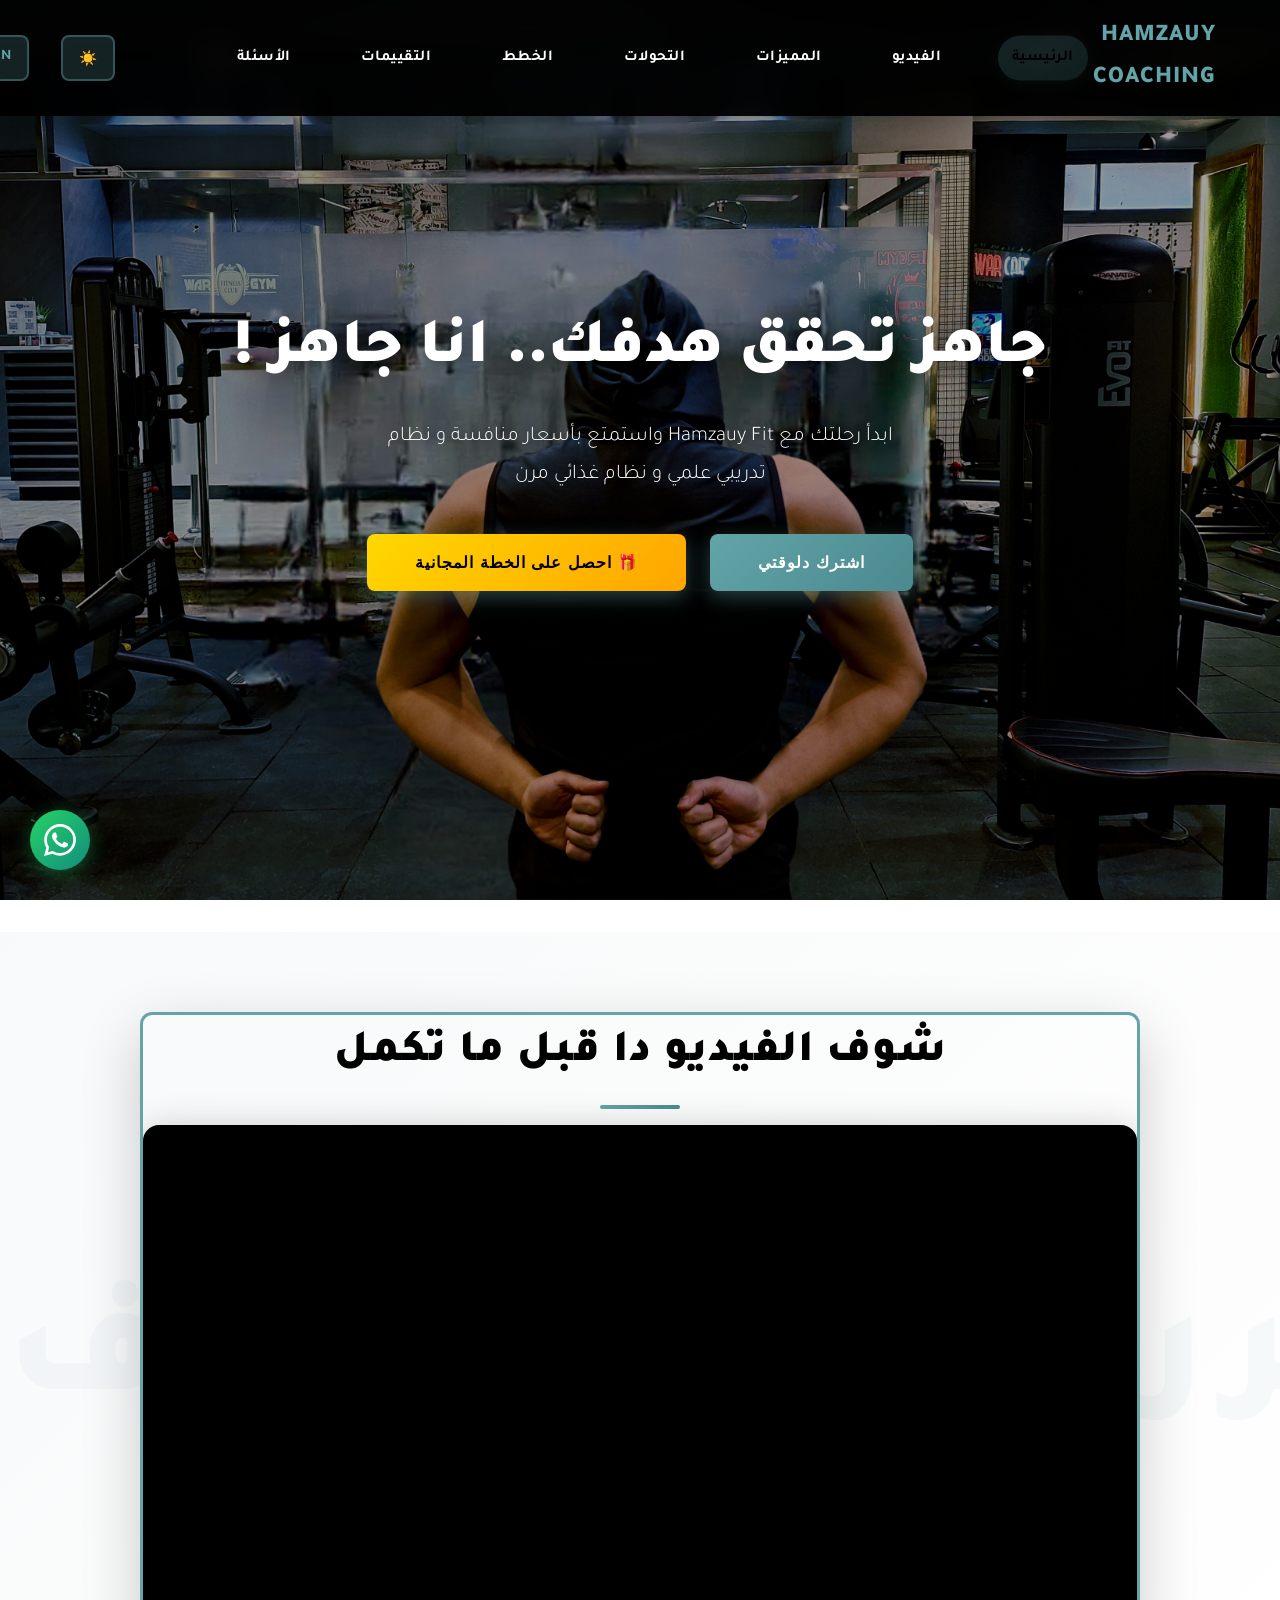
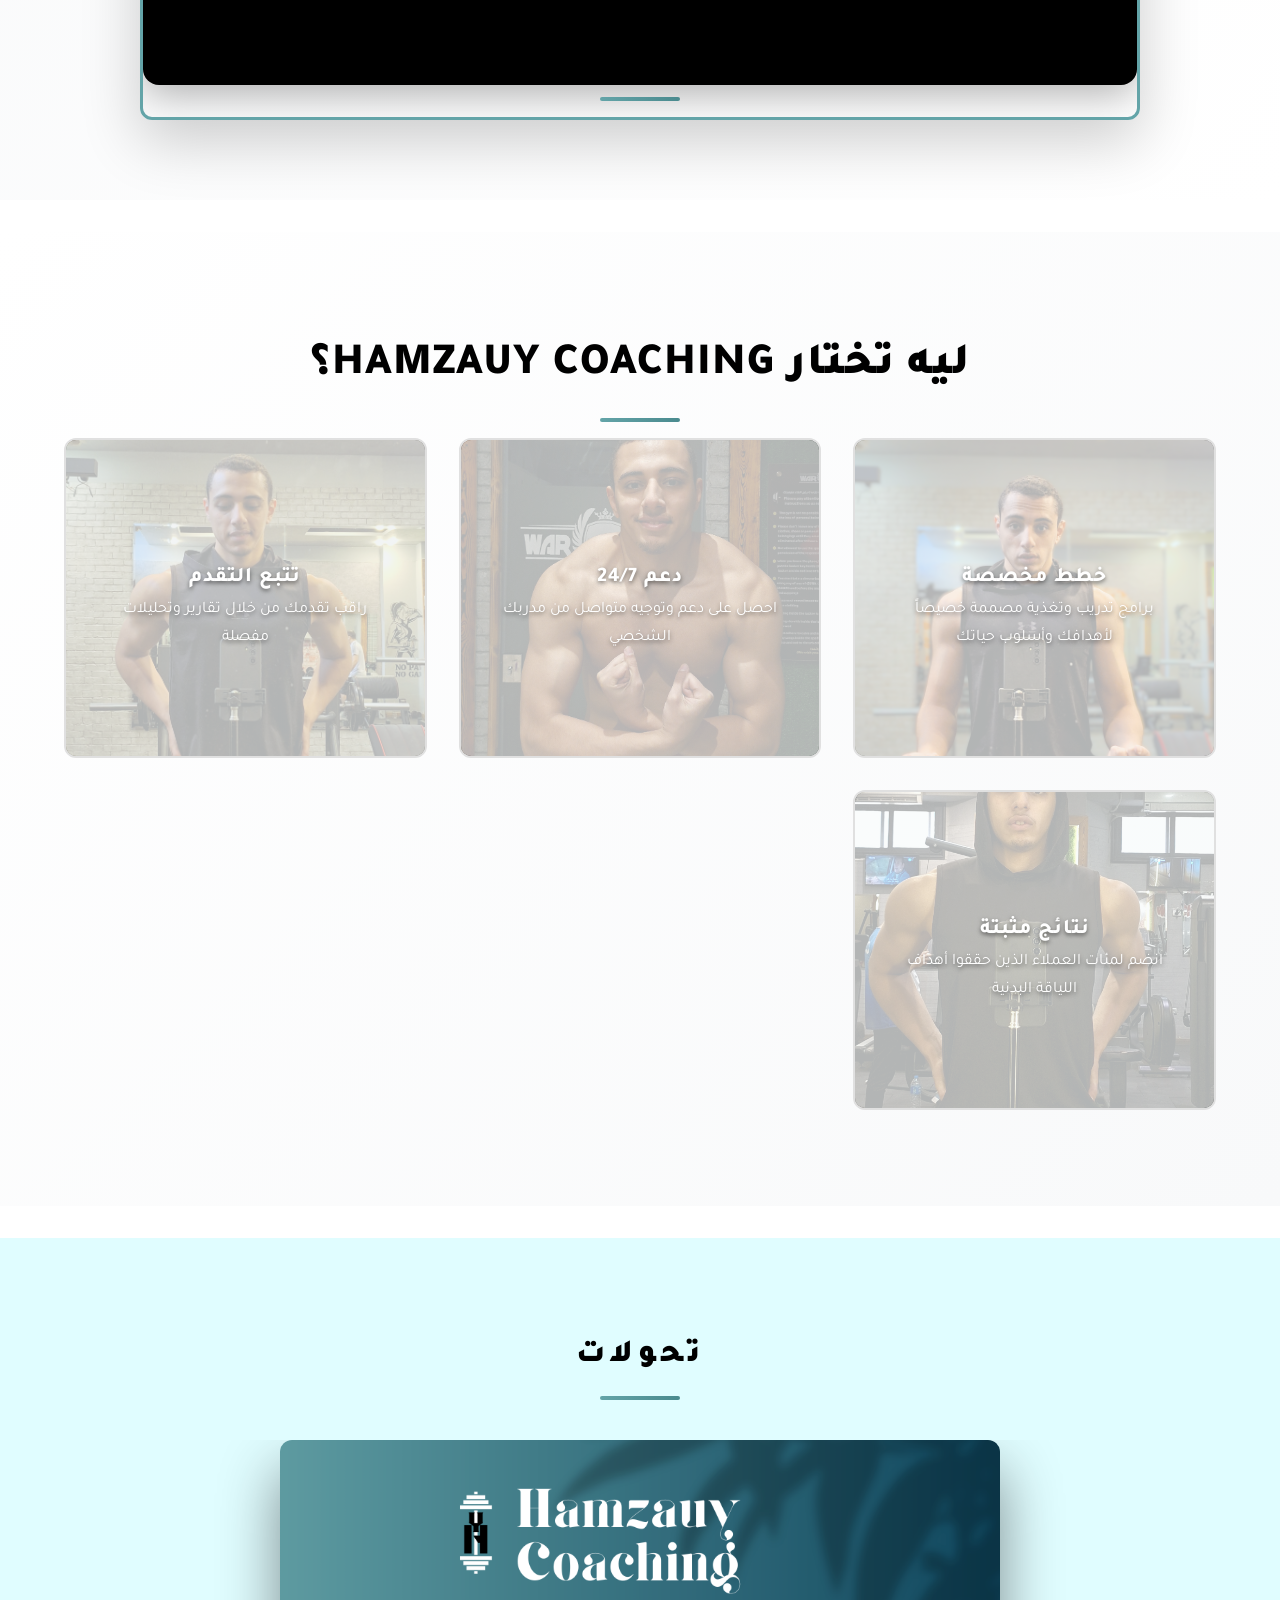
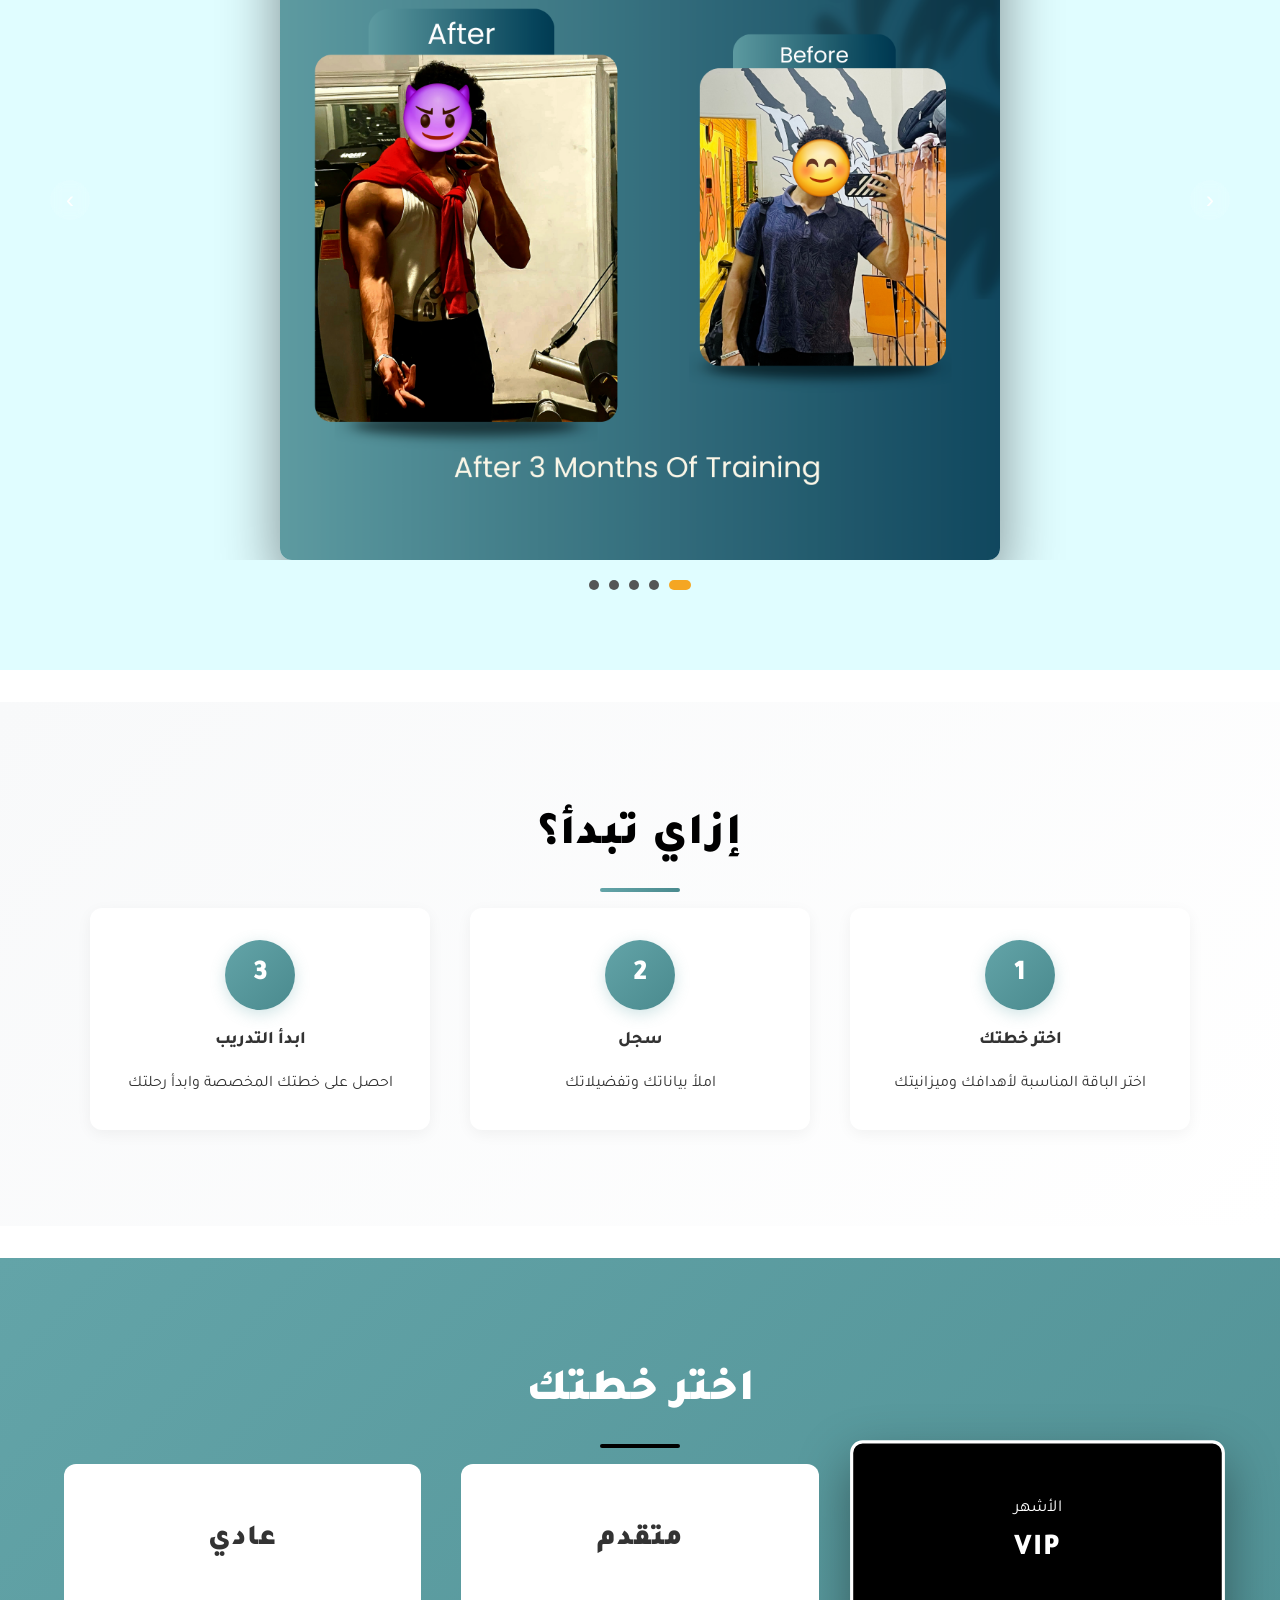
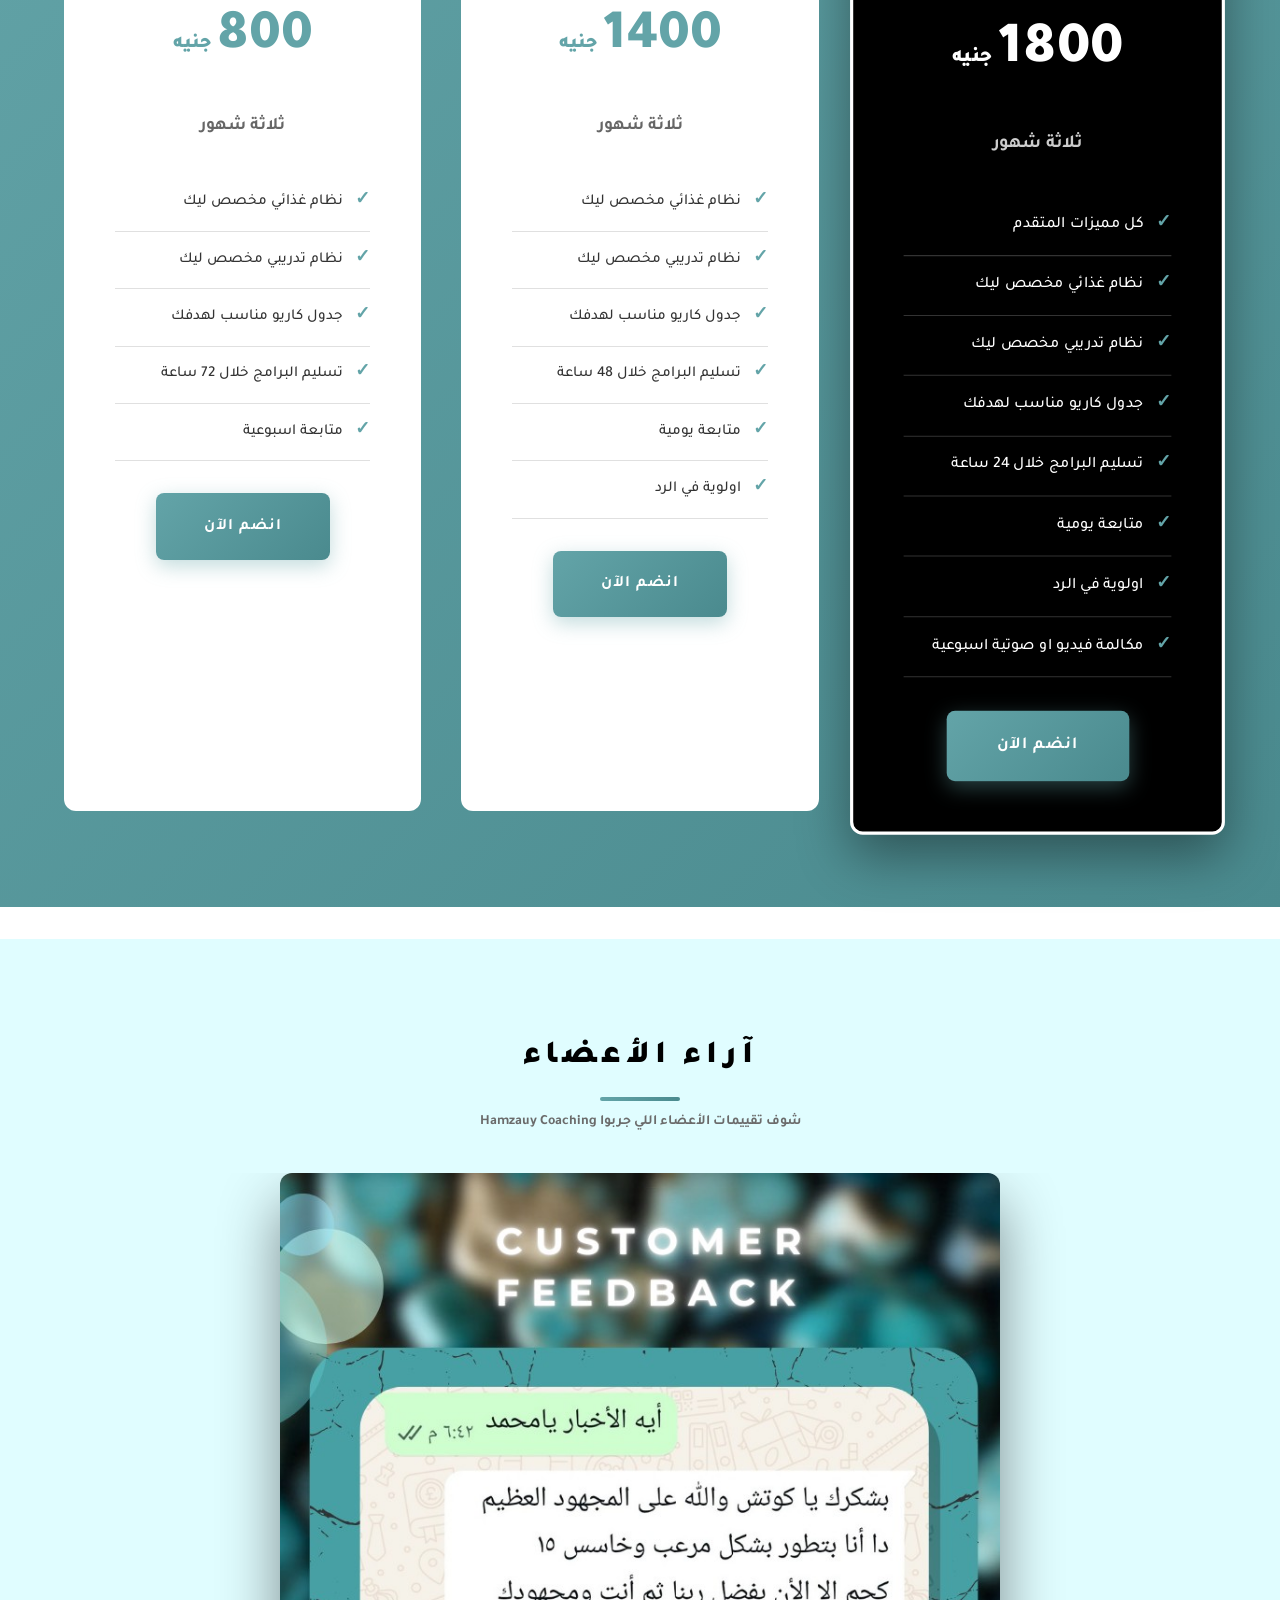
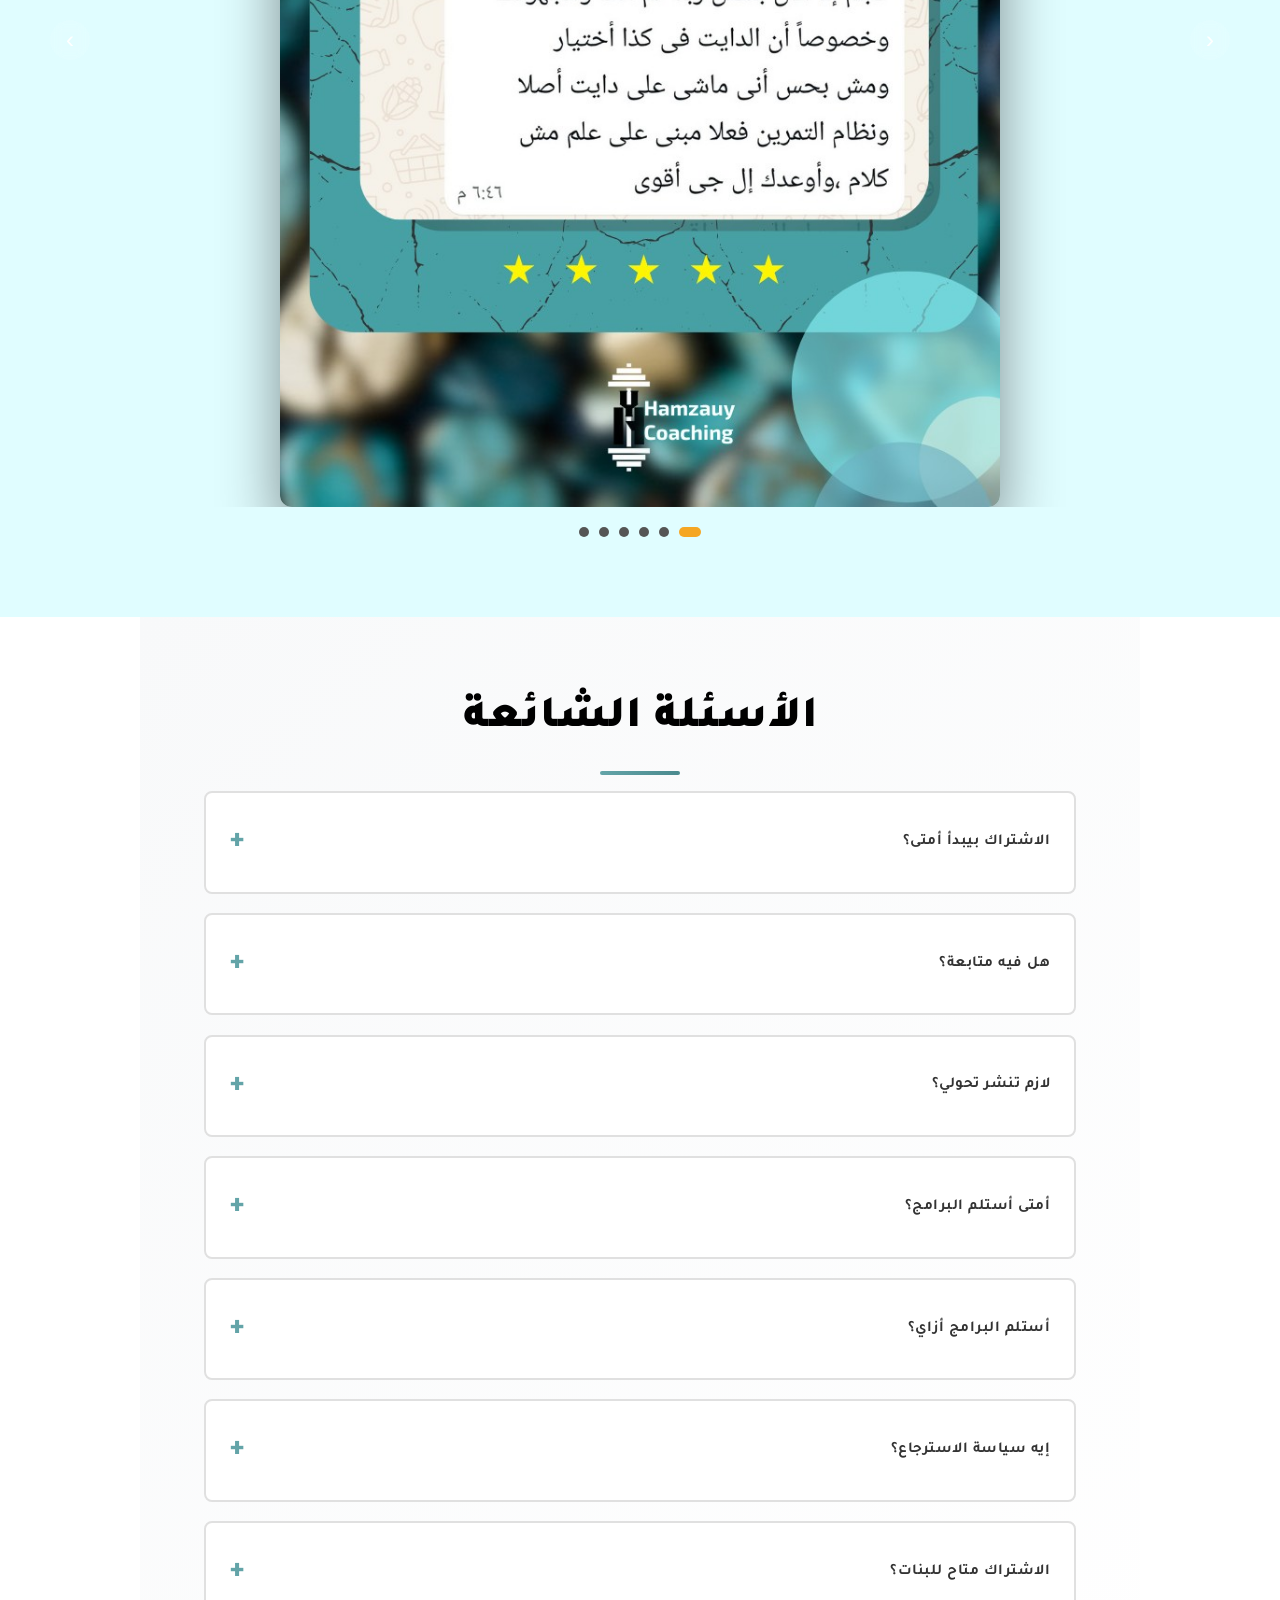
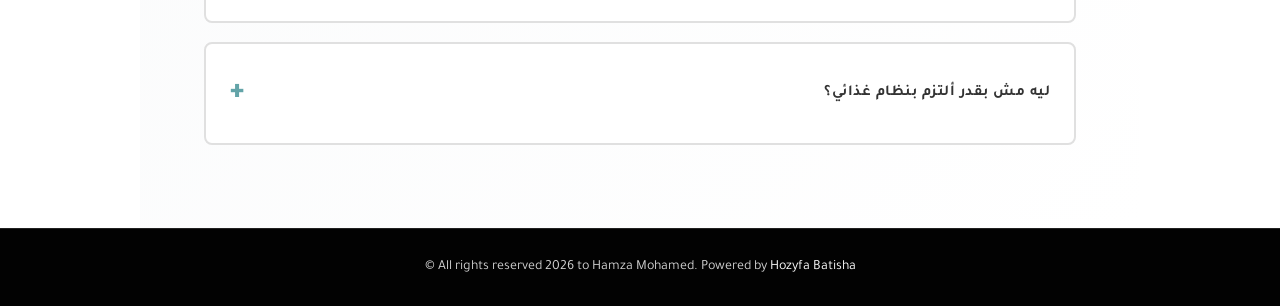
<file: index.html>
<!DOCTYPE html>
<html lang="en" dir="ltr">
<head>
    <meta charset="UTF-8">
    <script>var _p=new URLSearchParams(window.location.search);if(_p.get("lang")==="en"){localStorage.setItem("lang-preference","en");}else if(localStorage.getItem("lang-preference")!=="en"){window.location.replace("/ar/index.html");}</script>
    <meta name="viewport" content="width=device-width, initial-scale=1.0">
    <title>Hamzauy Coaching - Transform Your Body</title>
    
    <!-- Favicon -->
    <link rel="icon" type="image/png" href="/media/favicon/favicon.ico">
    <link rel="shortcut icon" type="image/png" href="/media/favicon/favicon.ico">
    <link rel="apple-touch-icon" sizes="180x180" href="/apple-touch-icon.png">
    <link rel="icon" type="image/png" sizes="32x32" href="/media/favicon/favicon-32x32.png">
    <link rel="icon" type="image/png" sizes="16x16" href="/media/favicon/favicon-16x16.png">
    <link rel="manifest" href="/site.webmanifest">
    <meta name="theme-color" content="#63a4a8">
    
    <link href="https://fonts.googleapis.com/css2?family=Tajawal:wght@300;400;500;700;800;900&display=swap" rel="stylesheet">
    <link rel="stylesheet" href="style.css">
</head>
<body>
    <!-- Navigation -->
    <nav id="navbar">
        <div class="nav-logo">Hamzauy Coaching</div>
        <button class="navbar-toggler collapsed" type="button" id="navbarToggle">
            <span class="hamburger-box"><span class="hamburger-inner"></span></span>
        </button>
        <div class="navbar-collapse collapse" id="navbarContent">
            <ul class="navbar-nav">
                <li class="nav-item"><a class="nav-link" href="#home">Home</a></li>
                <li class="nav-item"><a class="nav-link" href="#video">Video</a></li>
                <li class="nav-item"><a class="nav-link" href="#features">Features</a></li>
                <li class="nav-item"><a class="nav-link" href="#transformations">Transformations</a></li>
                <li class="nav-item"><a class="nav-link" href="#pricing">Plans</a></li>
                <li class="nav-item"><a class="nav-link" href="#reviews">Reviews</a></li>
                <li class="nav-item"><a class="nav-link" href="#faq">FAQ</a></li>
                <a></a>
                <button id="darkModeToggle" class="toggle-btn">
                    <span class="sun">☀️</span>
                    <span class="moon">🌙</span>
                </button>
                <a href="/ar/index.html" class="toggle-btn lang-btn"><span class="lang-text">AR</span></a>
            </ul>
            <div class="navbar-controls">
            </div>
        </div>
    </nav>

    <!-- Hero -->
    <section id="home" class="hero" style="background: linear-gradient(135deg, rgba(0,0,0,0.5), rgba(0,0,0,0.3)), url('/media/photos/hero.png') center/cover;">
        <div class="hero-content">
            <h1>Ready to Achieve Your Goal... I'm Ready!</h1>
            <p>Start your journey with Hamzauy Fit and enjoy competitive prices, scientific training system, and flexible diet plan</p>
            <div class="hero-buttons">
                <button type="button" class="btn btn-primary" onclick="window.location.href='#pricing'">Subscribe Now</button>
                <button type="button" class="btn btn-free" onclick="window.location.href='/free-plan-page/free-plan-en.html'">🎁 Get Free Plan</button>
            </div>
        </div>
    </section>

    <!-- WhatsApp Float -->
    <a href="https://wa.me/201557403075" class="whatsapp-float" target="_blank">
        <svg viewBox="0 0 24 24" fill="currentColor"><path d="M17.472 14.382c-.297-.149-1.758-.867-2.03-.967-.273-.099-.471-.148-.67.15-.197.297-.767.966-.94 1.164-.173.199-.347.223-.644.075-.297-.15-1.255-.463-2.39-1.475-.883-.788-1.48-1.761-1.653-2.059-.173-.297-.018-.458.13-.606.134-.133.298-.347.446-.52.149-.174.198-.298.298-.497.099-.198.05-.371-.025-.52-.075-.149-.669-1.612-.916-2.207-.242-.579-.487-.5-.669-.51-.173-.008-.371-.01-.57-.01-.198 0-.52.074-.792.372-.272.297-1.04 1.016-1.04 2.479 0 1.462 1.065 2.875 1.213 3.074.149.198 2.096 3.2 5.077 4.487.709.306 1.262.489 1.694.625.712.227 1.36.195 1.871.118.571-.085 1.758-.719 2.006-1.413.248-.694.248-1.289.173-1.413-.074-.124-.272-.198-.57-.347m-5.421 7.403h-.004a9.87 9.87 0 01-5.031-1.378l-.361-.214-3.741.982.998-3.648-.235-.374a9.86 9.86 0 01-1.51-5.26c.001-5.45 4.436-9.884 9.888-9.884 2.64 0 5.122 1.03 6.988 2.898a9.825 9.825 0 012.893 6.994c-.003 5.45-4.437 9.884-9.885 9.884m8.413-18.297A11.815 11.815 0 0012.05 0C5.495 0 .16 5.335.157 11.892c0 2.096.547 4.142 1.588 5.945L.057 24l6.305-1.654a11.882 11.882 0 005.683 1.448h.005c6.554 0 11.89-5.335 11.893-11.893a11.821 11.821 0 00-3.48-8.413Z"/></svg>
    </a>

    <!-- Video -->
    <section id="video" class="video-section">
        <div class="video-background-text">DECIDED TO START / WATCH THIS</div>
        <div class="video-container">
            <h2>DECIDED TO START <br> WATCH THIS</h2>
            <div class="video-wrapper">
                <iframe
                    title="Hamzauy Coaching Intro Video"
                    src="https://www.youtube.com/embed/5jAGZ88a72g?rel=0"
                    width="1000"
                    height="500"
                    allow="accelerometer; autoplay; clipboard-write; encrypted-media; gyroscope; picture-in-picture; web-share"
                    loading="lazy"
                    referrerpolicy="strict-origin-when-cross-origin"
                    allowfullscreen>
                </iframe>
            </div>
            <h2></h2>
        </div>
    </section>

    <!-- Features -->
    <section id="features" class="features">
        <h2>Why Choose Hamzauy Coaching?</h2>
        <div class="features-grid">
            <div class="feature-card" style="background: linear-gradient(135deg, rgba(99,164,168,0.5), rgba(74,138,142,0.5)), url('/media/photos/2.png') center/cover;"><div class="feature-icon">🎯</div><h3>Personalized Plans</h3><p>Training and nutrition programs designed specifically for your goals and lifestyle</p></div>
            <div class="feature-card" style="background: linear-gradient(135deg, rgba(99,164,168,0.5), rgba(74,138,142,0.5)), url('/media/photos/3.jpeg') center/cover;"><div class="feature-icon">📱</div><h3>24/7 Support</h3><p>Get continuous support and guidance from your personal trainer</p></div>
            <div class="feature-card" style="background: linear-gradient(135deg, rgba(99,164,168,0.5), rgba(74,138,142,0.5)), url('/media/photos/4.jpeg') center/cover;"><div class="feature-icon">📊</div><h3>Progress Tracking</h3><p>Monitor your progress through detailed reports and analytics</p></div>
            <div class="feature-card" style="background: linear-gradient(135deg, rgba(99,164,168,0.5), rgba(74,138,142,0.5)), url('/media/photos/5.jpeg') center/cover;"><div class="feature-icon">💪</div><h3>Proven Results</h3><p>Join hundreds of clients who achieved their fitness goals</p></div>
        </div>
    </section>

    <!-- Transformations -->
    <section id="transformations" class="hm-champions">
        <div class="hm-champions-inner">
            <header class="hm-champions-header">
                <h2 class="hm-champions-title">Transformations</h2>
            </header>

            <div class="hm-champions-slider">
                <button class="hm-champions-nav hm-champions-prev" aria-label="Previous slide">‹</button>
                <div class="hm-champions-track">
                    <article class="hm-champion-slide hm-champion-active">
                        <img src="/media/transformations/1.png" alt="Transformation 1" class="hm-champion-image">
                    </article>
                    <article class="hm-champion-slide">
                        <img src="/media/transformations/2.png" alt="Transformation 2" class="hm-champion-image">
                    </article>
                    <article class="hm-champion-slide">
                        <img src="/media/transformations/3.png" alt="Transformation 3" class="hm-champion-image">
                    </article>
                    <article class="hm-champion-slide">
                        <img src="/media/transformations/4.png" alt="Transformation 4" class="hm-champion-image">
                    </article>
                    <article class="hm-champion-slide">
                        <img src="/media/transformations/5.png" alt="Transformation 5" class="hm-champion-image">
                    </article>
                </div>
                <button class="hm-champions-nav hm-champions-next" aria-label="Next slide">›</button>
            </div>

            <div class="hm-champions-dots" aria-label="Slide pagination">
                <button class="hm-champions-dot hm-champions-dot-active" data-slide="0"></button>
                <button class="hm-champions-dot" data-slide="1"></button>
                <button class="hm-champions-dot" data-slide="2"></button>
                <button class="hm-champions-dot" data-slide="3"></button>
                <button class="hm-champions-dot" data-slide="4"></button>
            </div>

        </div>
    </section>

    <!-- Steps -->
    <section id="subscribe" class="subscribe">
        <h2>How to Start?</h2>
        <div class="steps">
            <div class="step"><div class="step-number">1</div><h3>Choose Your Plan</h3><p>Select the package that suits your goals and budget</p></div>
            <div class="step"><div class="step-number">2</div><h3>Sign Up</h3><p>Fill in your details and preferences</p></div>
            <div class="step"><div class="step-number">3</div><h3>Start Training</h3><p>Get your personalized plan and start your journey</p></div>
        </div>
    </section>

    <!-- Pricing -->
    <section id="pricing" class="pricing">
        <h2>Choose Your Plan</h2>
        <div class="pricing-grid">
            <div class="pricing-card featured" data-plan="vip"><div class="badge">POPULAR</div><h3>VIP</h3><div class="price">1800<span style="font-size:1.2rem"> EGP</span></div><div class="price-details">Three Months</div><ul><li>All Advanced features</li><li>Customized diet plan</li><li>Customized training program</li><li>Cardio schedule for your goal</li><li>Program delivery within 24 hours</li><li>Daily follow-up</li><li>Priority response</li><li>Weekly video or voice call</li></ul><a href="/payment/payment-en.html" class="btn plan-select-btn">Join Now</a></div>
            <div class="pricing-card" data-plan="advanced"><h3>Advanced</h3><div class="price">1400<span style="font-size:1.2rem"> EGP</span></div><div class="price-details">Three Months</div><ul><li>Customized diet plan</li><li>Customized training program</li><li>Cardio schedule for your goal</li><li>Program delivery within 48 hours</li><li>Daily follow-up</li><li>Priority response</li></ul><a href="/payment/payment-en.html" class="btn plan-select-btn">Join Now</a></div>
            <div class="pricing-card" data-plan="regular"><h3>Regular</h3><div class="price">800<span style="font-size:1.2rem"> EGP</span></div><div class="price-details">Three Months</div><ul><li>Customized diet plan</li><li>Customized training program</li><li>Cardio schedule for your goal</li><li>Program delivery within 72 hours</li><li>Weekly follow-up</li><li>Priority response</li></ul><a href="/payment/payment-en.html" class="btn plan-select-btn">Join Now</a></div>
        </div>
    </section>

    <!-- Reviews -->
    <section id="reviews" class="hm-champions hm-champions-reviews">
        <div class="hm-champions-inner">
            <header class="hm-champions-header">
                <h2 class="hm-champions-title">CLIENT REVIEWS</h2>
                <p class="hm-champions-subtitle">REAL FEEDBACK FROM MEMBERS WHO TRUST HAMZAUY COACHING</p>
            </header>

            <div class="hm-champions-slider">
                <button class="hm-champions-nav hm-champions-prev" aria-label="Previous slide">‹</button>
                <div class="hm-champions-track">
                    <article class="hm-champion-slide hm-champion-active">
                        <img src="/media/reviews/1.png" alt="Review 1" class="hm-champion-image">
                    </article>
                    <article class="hm-champion-slide">
                        <img src="/media/reviews/2.png" alt="Review 2" class="hm-champion-image">
                    </article>
                    <article class="hm-champion-slide">
                        <img src="/media/reviews/3.png" alt="Review 3" class="hm-champion-image">
                    </article>
                    <article class="hm-champion-slide">
                        <img src="/media/reviews/4.png" alt="Review 4" class="hm-champion-image">
                    </article>
                    <article class="hm-champion-slide">
                        <img src="/media/reviews/5.png" alt="Review 5" class="hm-champion-image">
                    </article>
                    <article class="hm-champion-slide">
                        <img src="/media/reviews/6.png" alt="Review 6" class="hm-champion-image">
                    </article>
                </div>
                <button class="hm-champions-nav hm-champions-next" aria-label="Next slide">›</button>
            </div>

            <div class="hm-champions-dots" aria-label="Slide pagination">
                <button class="hm-champions-dot hm-champions-dot-active" data-slide="0"></button>
                <button class="hm-champions-dot" data-slide="1"></button>
                <button class="hm-champions-dot" data-slide="2"></button>
                <button class="hm-champions-dot" data-slide="3"></button>
                <button class="hm-champions-dot" data-slide="4"></button>
                <button class="hm-champions-dot" data-slide="5"></button>
            </div>
        </div>
    </section>

    <!-- FAQ -->
    <section id="faq" class="faq">
        <h2>Frequently Asked Questions</h2>
        <div class="faq-item"><div class="faq-question"><span>When does the subscription start?</span><span class="faq-toggle">+</span></div><div class="faq-answer"><p>Upon receiving the programs.</p></div></div>
        <div class="faq-item"><div class="faq-question"><span>Is there follow-up?</span><span class="faq-toggle">+</span></div><div class="faq-answer"><p>Yes, of course via WhatsApp or Telegram.</p></div></div>
        <div class="faq-item"><div class="faq-question"><span>Do you have to publish my transformation?</span><span class="faq-toggle">+</span></div><div class="faq-answer"><p>If you don't agree to publish your transformation, tell us and we'll hide your face (anonymize identity)</p></div></div>
        <div class="faq-item"><div class="faq-question"><span>When do I receive the programs?</span><span class="faq-toggle">+</span></div><div class="faq-answer"><p>From 24 to 48 hours depending on the package.</p></div></div>
        <div class="faq-item"><div class="faq-question"><span>How do I receive the programs?</span><span class="faq-toggle">+</span></div><div class="faq-answer"><p>Via WhatsApp in a single PDF file.</p></div></div>
        <div class="faq-item"><div class="faq-question"><span>What about the refund policy?</span><span class="faq-toggle">+</span></div><div class="faq-answer"><p>You can get a full refund as long as no plans have been received. But once the programs are received, no amount can be refunded.</p></div></div>
        <div class="faq-item"><div class="faq-question"><span>Is subscription available for girls?</span><span class="faq-toggle">+</span></div><div class="faq-answer"><p>Yes, but follow-up is without any photos at all.</p></div></div>
        <div class="faq-item"><div class="faq-question"><span>Why can't I stick to a diet?</span><span class="faq-toggle">+</span></div><div class="faq-answer"><p>Because you're not following a plan that's suitable for you and your favorite foods, which makes it easy for you to stick to the diet.</p></div></div>
    </section>

    <footer class="site-credits" aria-label="Site credits and policies">
        <div class="site-credits-inner">
            <p class="site-credits-text">© All rights reserved 2026 to Hamza Mohamed. Powered by <a href="https://hozyfa-batisha.github.io/Hozyfa-Batisha.io/" target="_blank" rel="noopener noreferrer">Hozyfa Batisha</a></p>
        </div>
    </footer>

    <script src="script.js"></script>
</body>
</html>
</file>
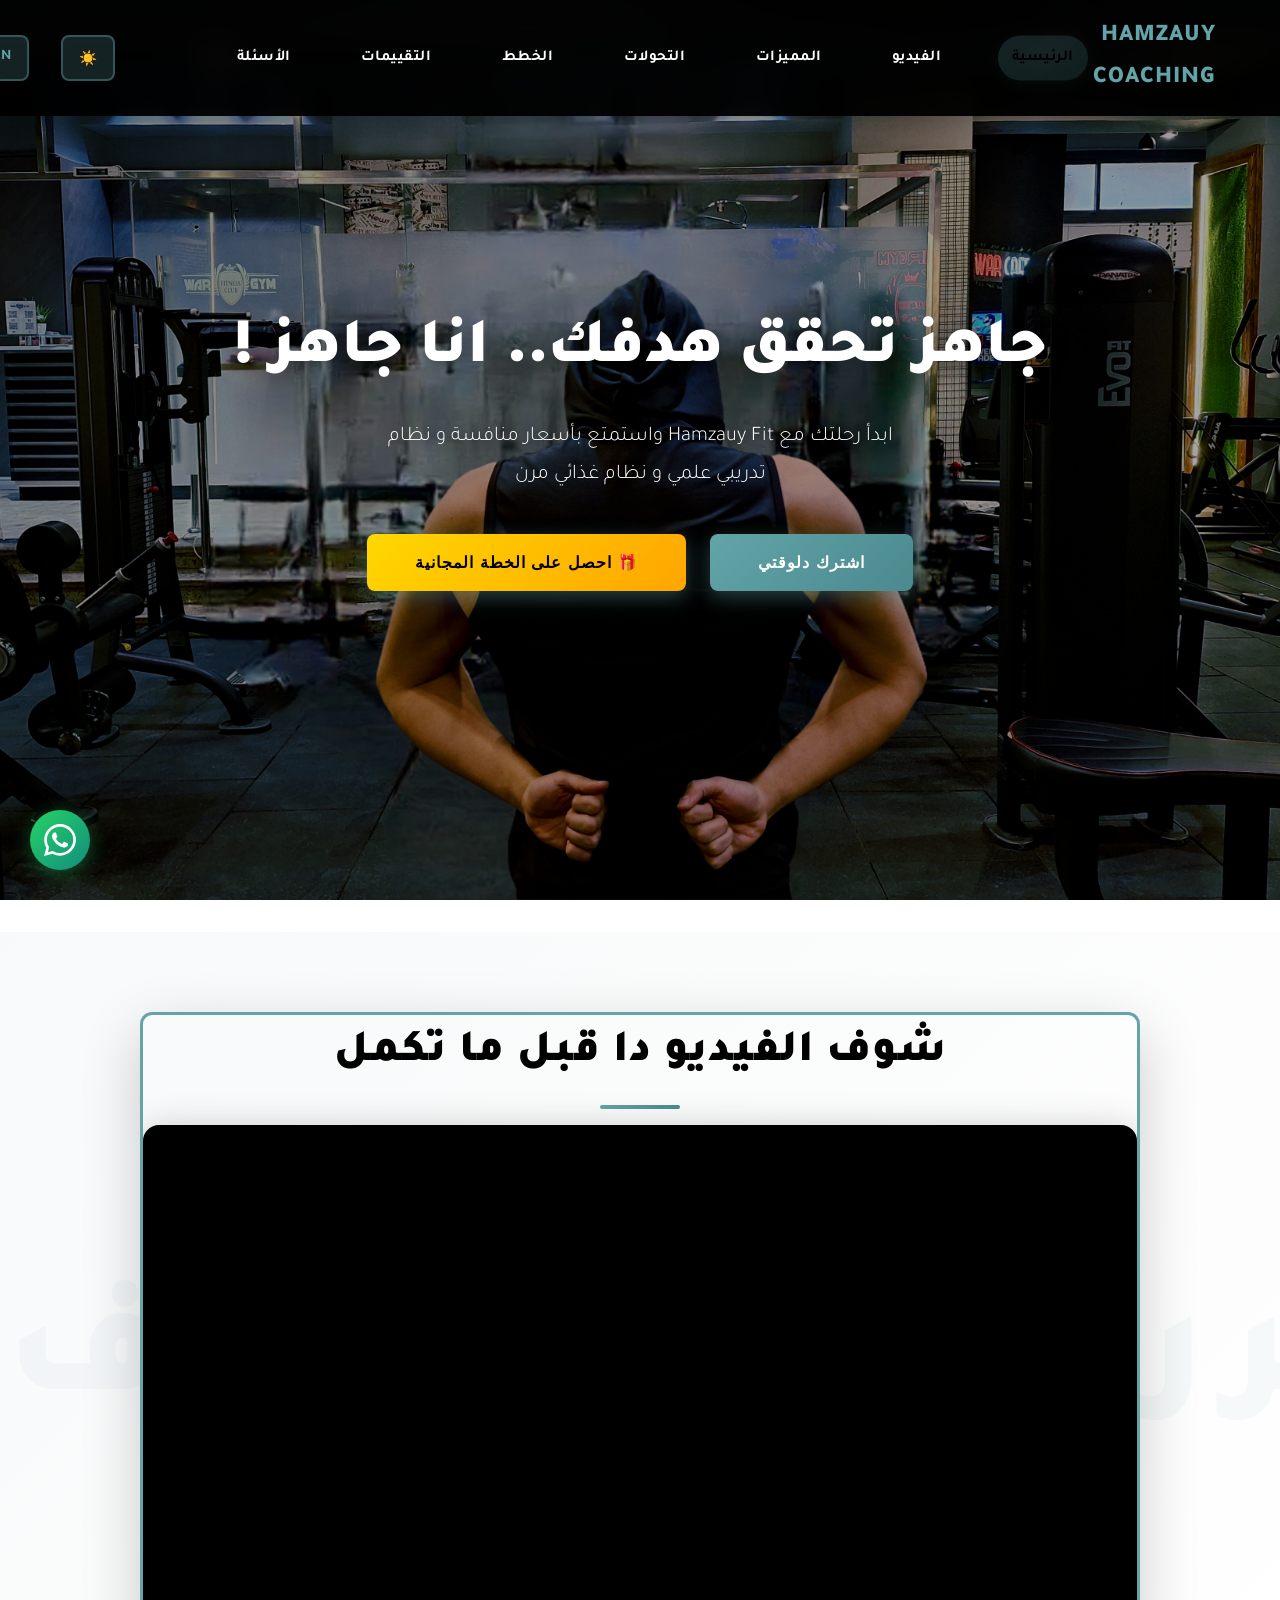
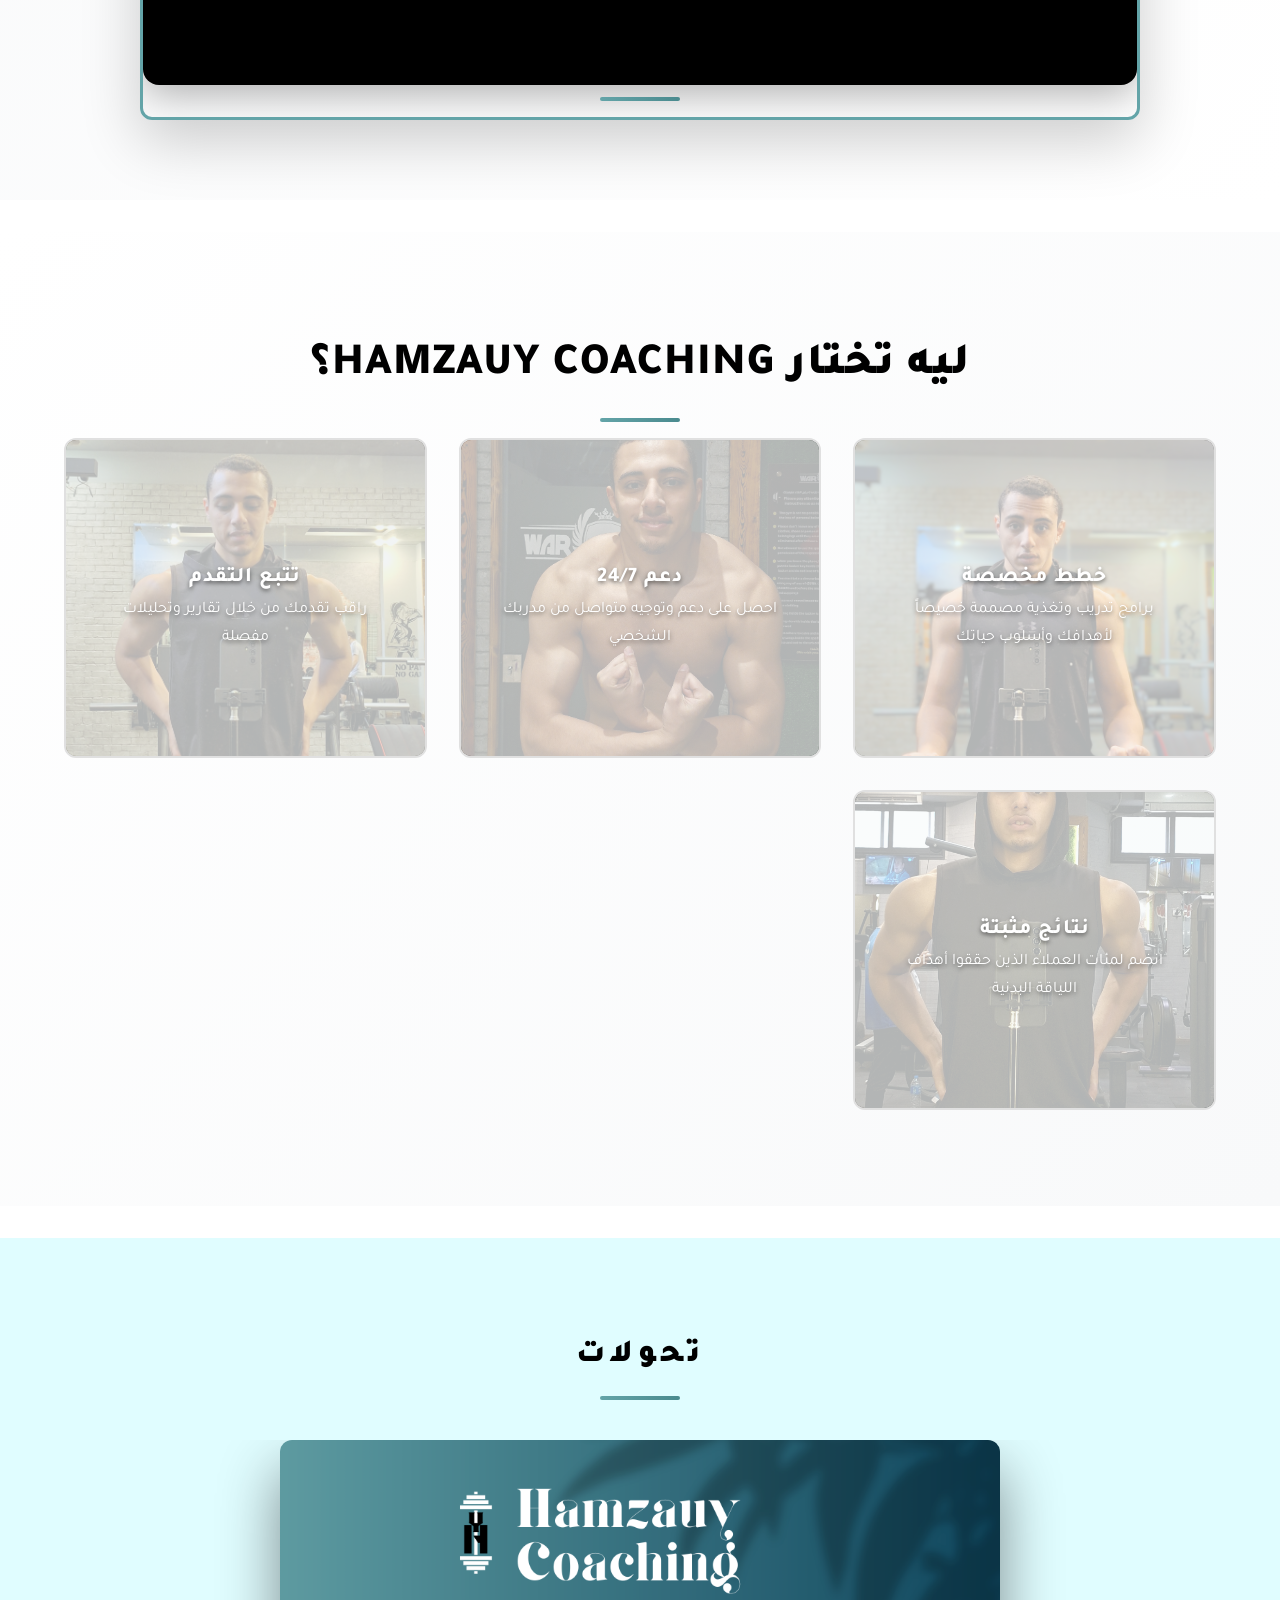
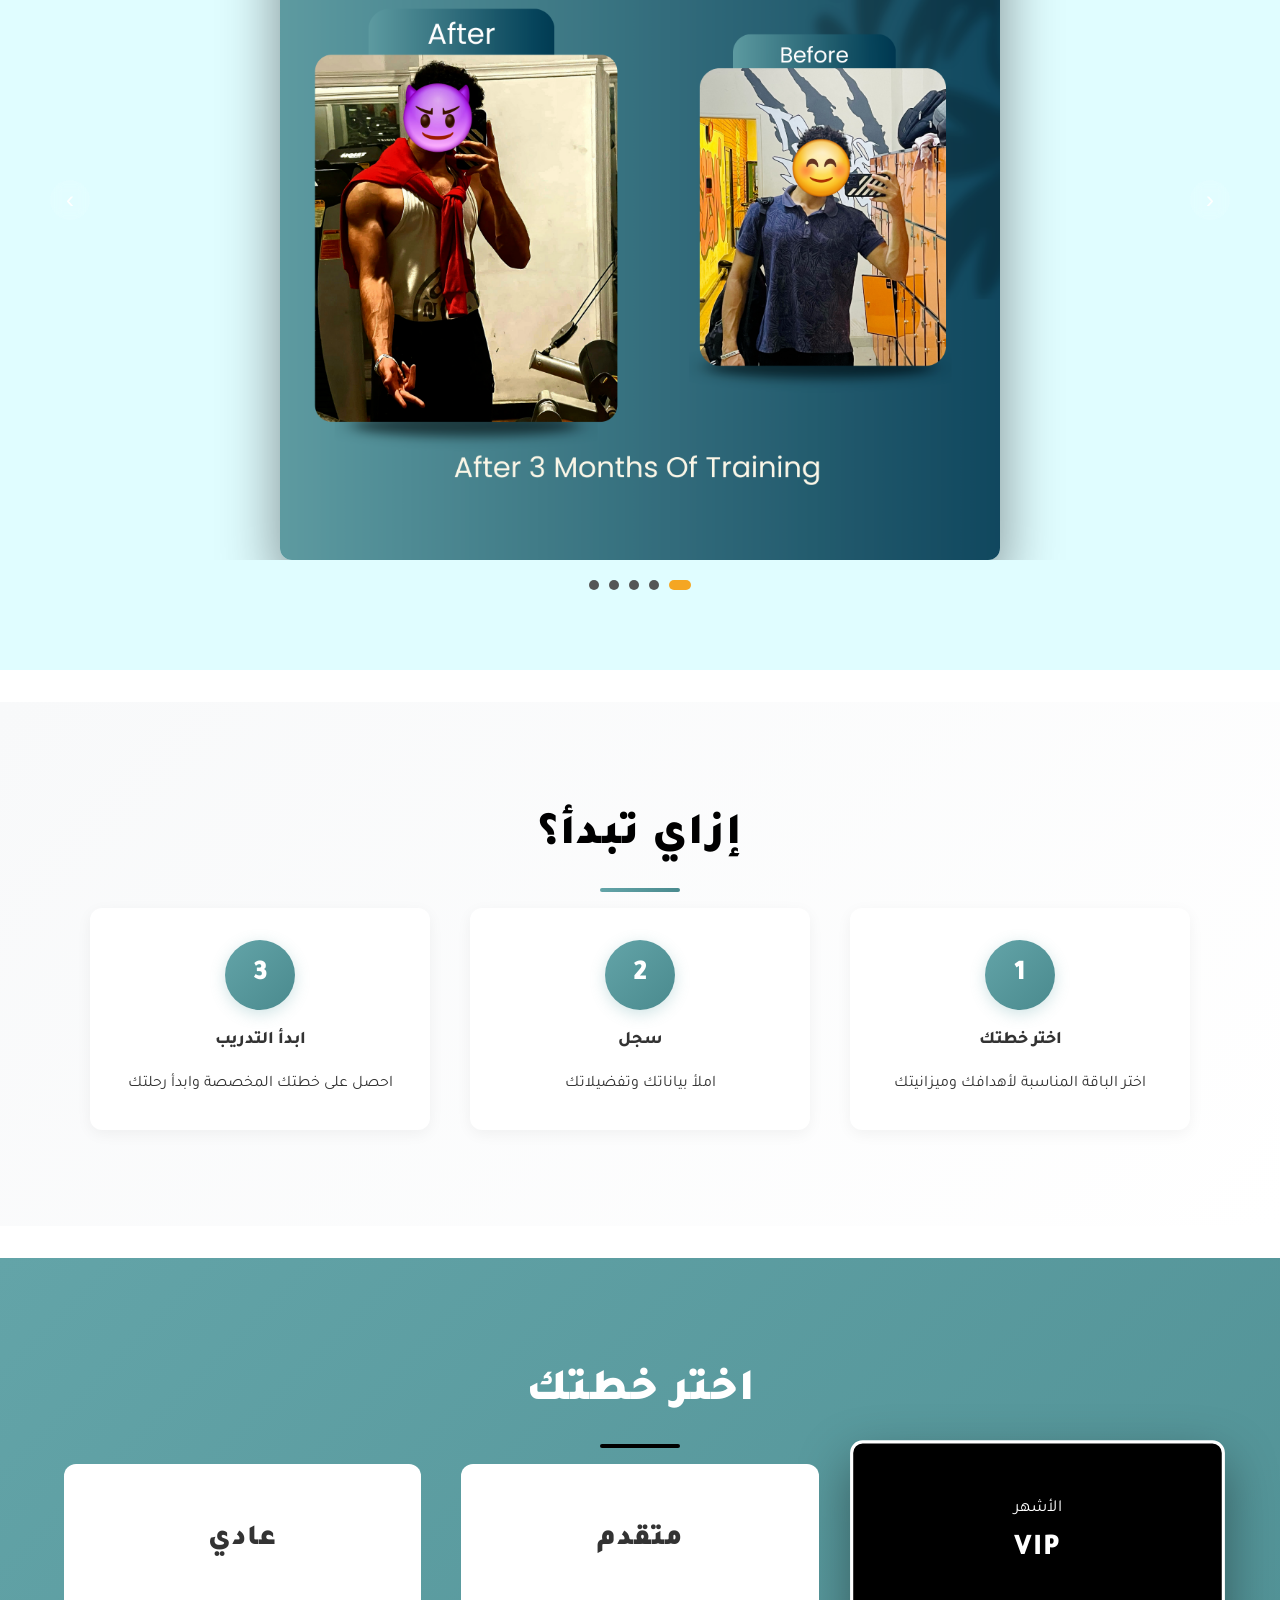
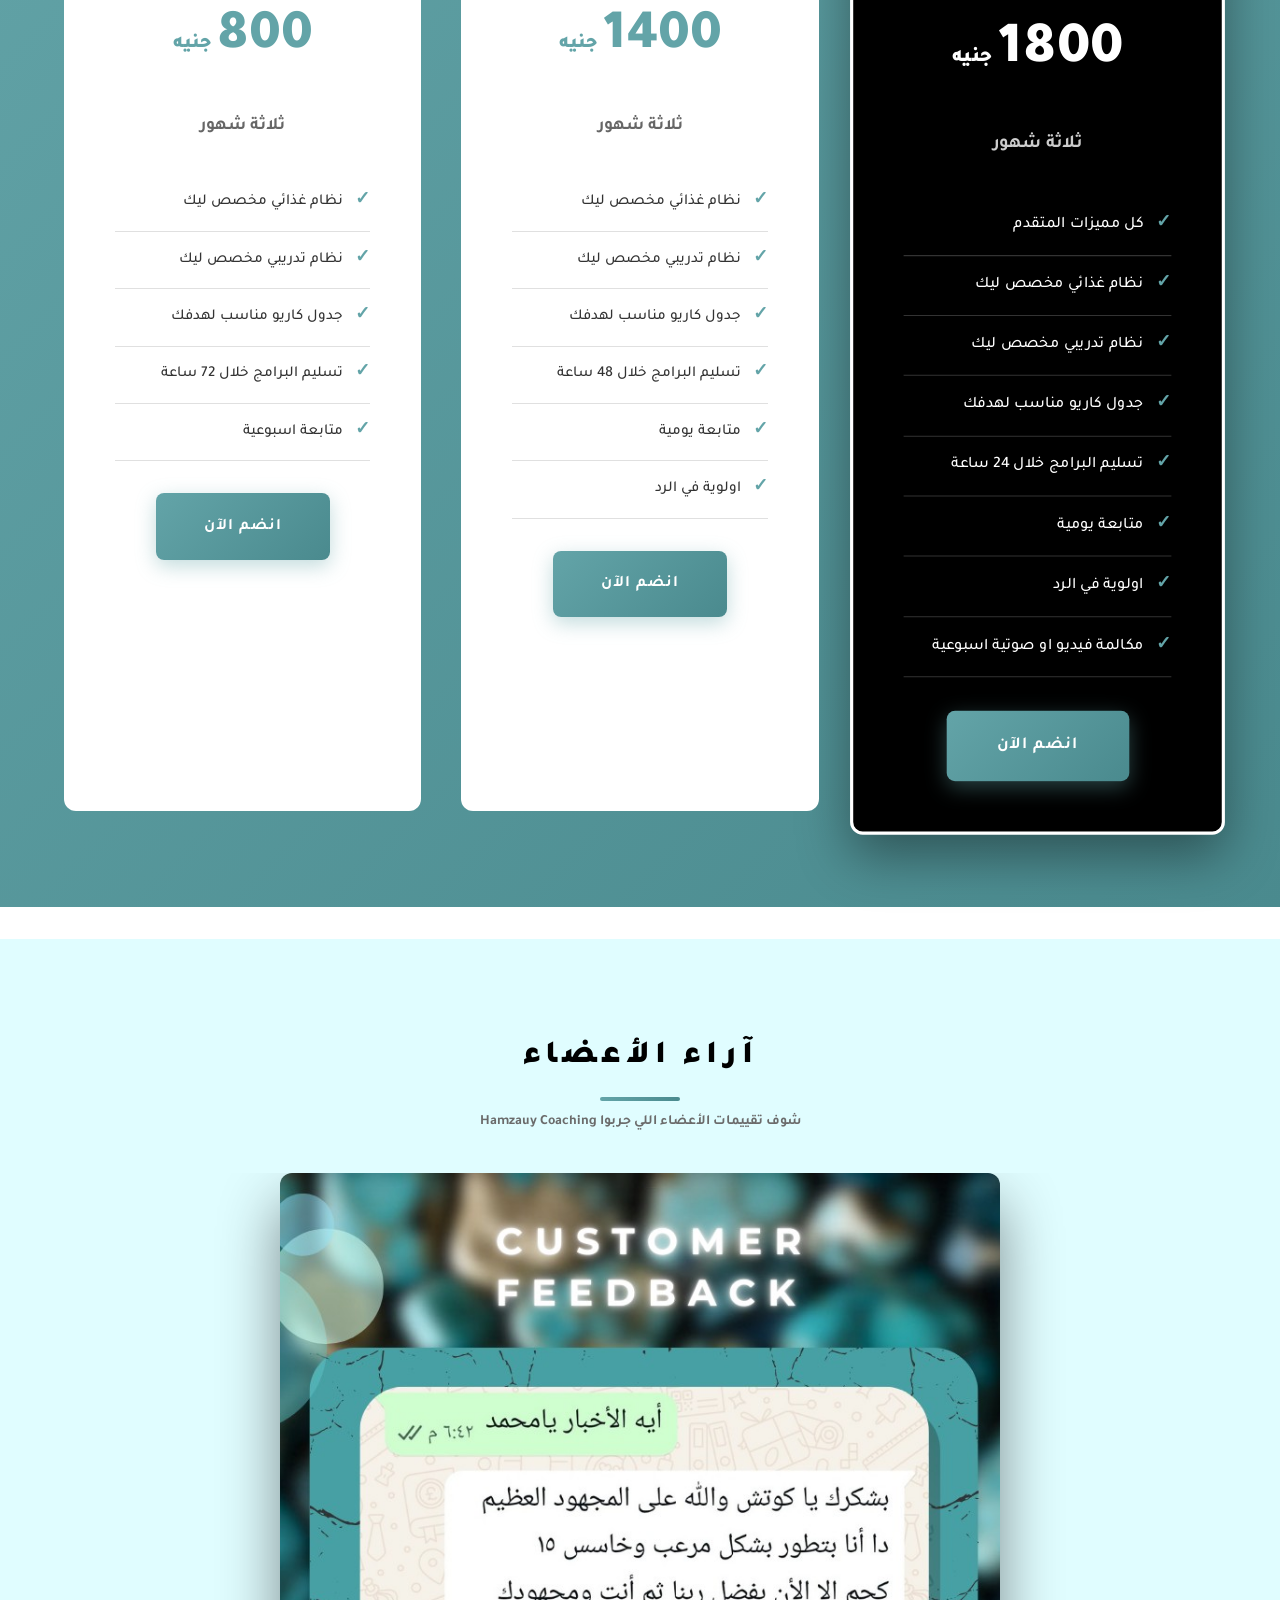
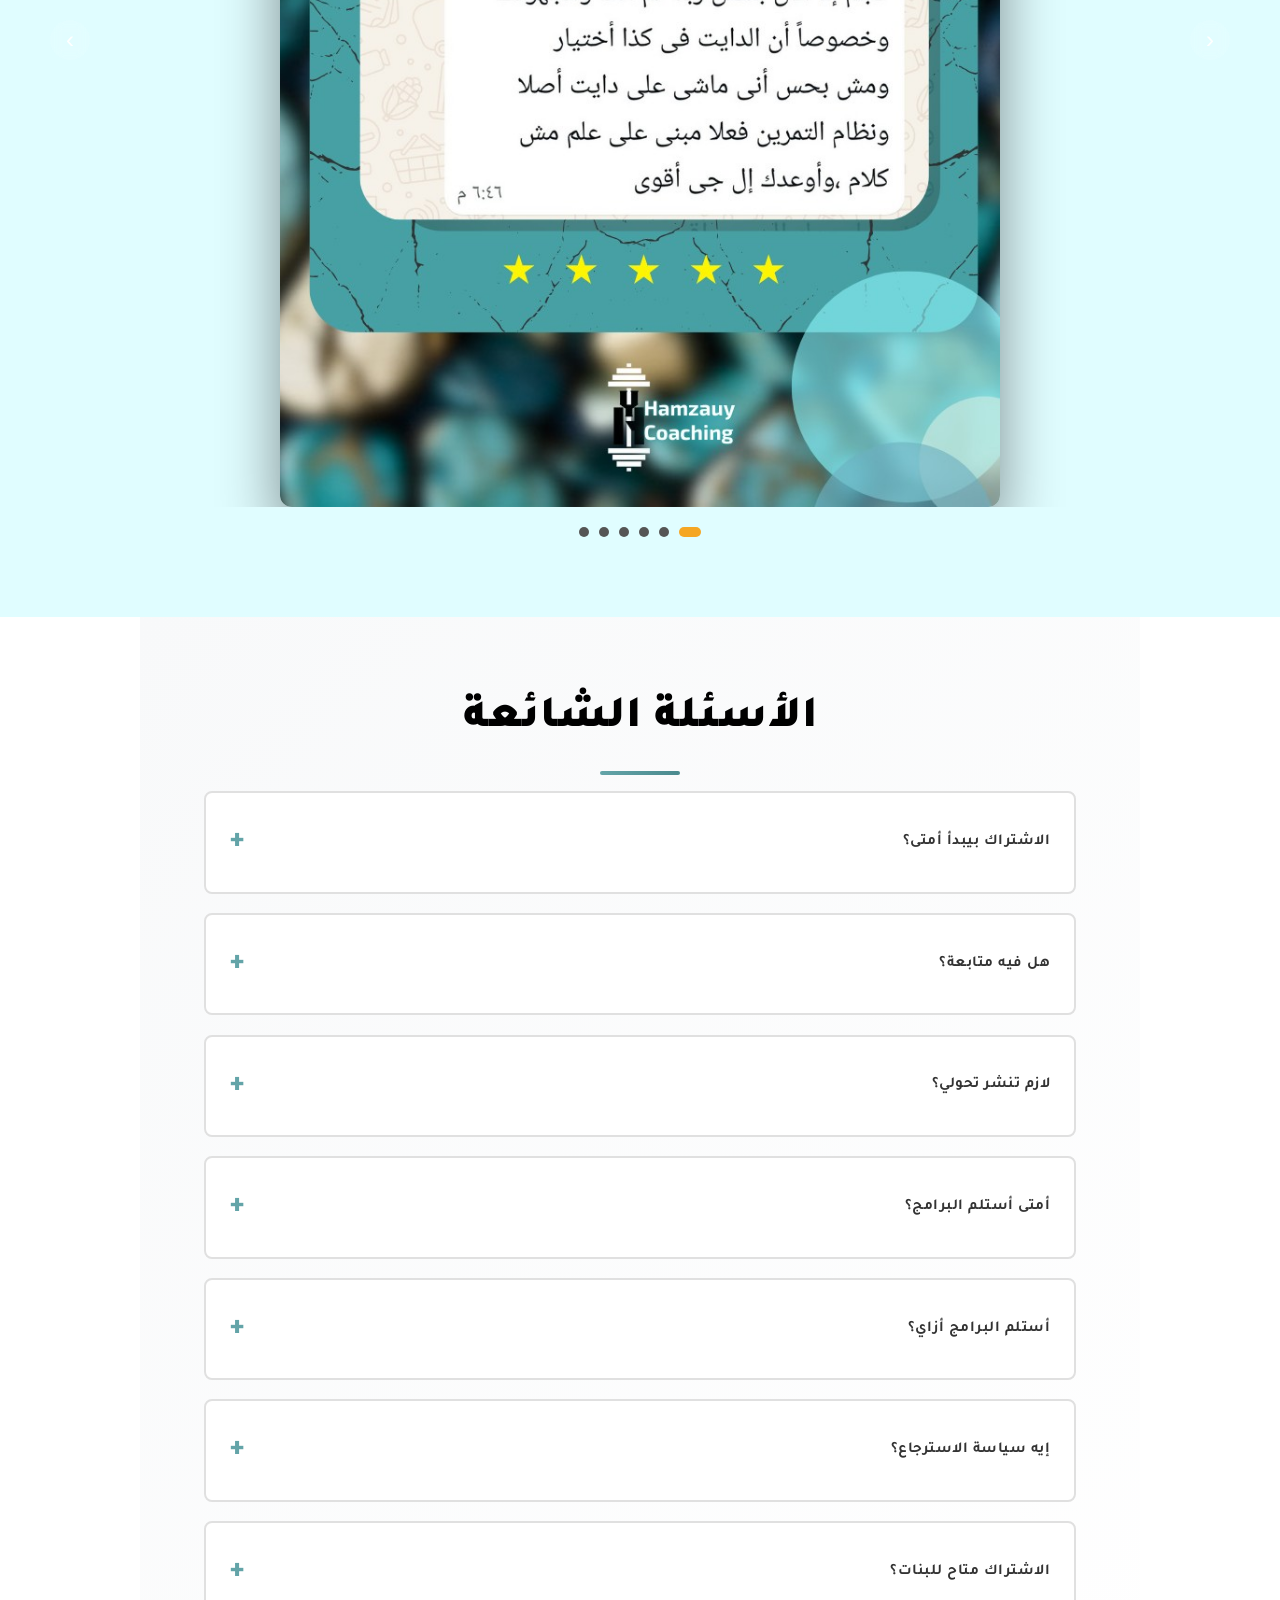
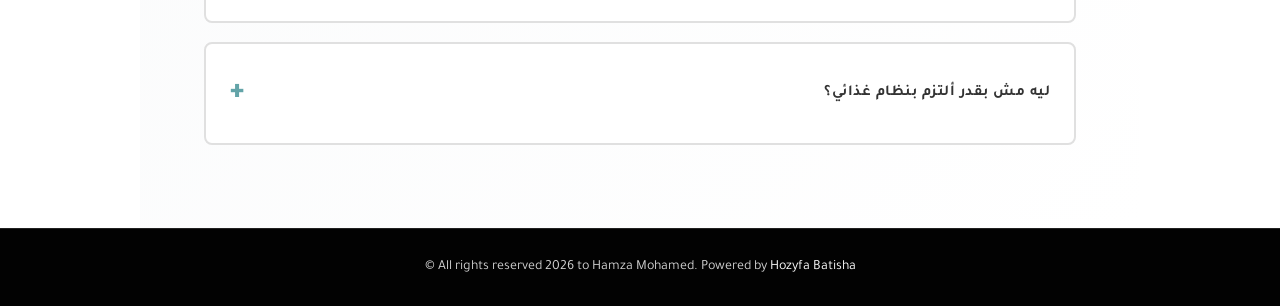
<file: ar/index.html>
<!DOCTYPE html>
<html lang="ar" dir="rtl">
<head>
    <meta charset="UTF-8">
    <meta name="viewport" content="width=device-width, initial-scale=1.0">
    <title>Hamzauy Coaching - حوّل جسمك</title>
    <!-- Favicon -->
    <link rel="icon" type="image/png" href="/media/favicon/favicon.ico">
    <link rel="shortcut icon" type="image/png" href="/media/favicon/favicon.ico">
    <link rel="apple-touch-icon" sizes="180x180" href="/apple-touch-icon.png">
    <link rel="icon" type="image/png" sizes="32x32" href="/media/favicon/favicon-32x32.png">
    <link rel="icon" type="image/png" sizes="16x16" href="/media/favicon/favicon-16x16.png">
    <link rel="manifest" href="/site.webmanifest">
    <meta name="theme-color" content="#63a4a8">
    <link href="https://fonts.googleapis.com/css2?family=Tajawal:wght@300;400;500;700;800;900&display=swap" rel="stylesheet">
    <link rel="stylesheet" href="style.css">
</head>
<body>
    <!-- Navigation -->
    <nav id="navbar">
        <div class="nav-logo">Hamzauy Coaching</div>
        <button class="navbar-toggler collapsed" type="button" id="navbarToggle">
            <span class="hamburger-box"><span class="hamburger-inner"></span></span>
        </button>
        <div class="navbar-collapse collapse" id="navbarContent">
            <ul class="navbar-nav">
                <li class="nav-item"><a class="nav-link" href="#home">الرئيسية</a></li>
                <li class="nav-item"><a class="nav-link" href="#video">الفيديو</a></li>
                <li class="nav-item"><a class="nav-link" href="#features">المميزات</a></li>
                <li class="nav-item"><a class="nav-link" href="#transformations">التحولات</a></li>
                <li class="nav-item"><a class="nav-link" href="#pricing">الخطط</a></li>
                <li class="nav-item"><a class="nav-link" href="#reviews">التقييمات</a></li>
                <li class="nav-item"><a class="nav-link" href="#faq">الأسئلة</a></li>
                <a></a>
                <button id="darkModeToggle" class="toggle-btn">
                    <span class="sun">☀️</span>
                    <span class="moon">🌙</span>
                </button>
                <a href="../index.html?lang=en" class="toggle-btn lang-btn"><span class="lang-text">EN</span></a>
            </ul>
            <div class="navbar-controls">
            </div>
        </div>
    </nav>

    <!-- Hero -->
    <section id="home" class="hero" style="background: linear-gradient(135deg, rgba(0,0,0,0.5), rgba(0,0,0,0.3)), url('../media/photos/hero.png') center/cover;">
        <div class="hero-content">
            <h1>جاهز تحقق هدفك.. انا جاهز !</h1>
            <p>ابدأ رحلتك مع Hamzauy Fit واستمتع بأسعار منافسة و نظام تدريبي علمي و نظام غذائي مرن</p>
            <div class="hero-buttons">
                <button type="button" class="btn btn-primary" onclick="window.location.href='#pricing'">اشترك دلوقتي</button>
                <button type="button" class="btn btn-free" onclick="window.location.href='../free-plan-page/free-plan-ar.html'">🎁 احصل على الخطة المجانية</button>
            </div>
        </div>
    </section>

    <!-- WhatsApp Float -->
    <a href="https://wa.me/201557403075" class="whatsapp-float" target="_blank">
        <svg viewBox="0 0 24 24" fill="currentColor"><path d="M17.472 14.382c-.297-.149-1.758-.867-2.03-.967-.273-.099-.471-.148-.67.15-.197.297-.767.966-.94 1.164-.173.199-.347.223-.644.075-.297-.15-1.255-.463-2.39-1.475-.883-.788-1.48-1.761-1.653-2.059-.173-.297-.018-.458.13-.606.134-.133.298-.347.446-.52.149-.174.198-.298.298-.497.099-.198.05-.371-.025-.52-.075-.149-.669-1.612-.916-2.207-.242-.579-.487-.5-.669-.51-.173-.008-.371-.01-.57-.01-.198 0-.52.074-.792.372-.272.297-1.04 1.016-1.04 2.479 0 1.462 1.065 2.875 1.213 3.074.149.198 2.096 3.2 5.077 4.487.709.306 1.262.489 1.694.625.712.227 1.36.195 1.871.118.571-.085 1.758-.719 2.006-1.413.248-.694.248-1.289.173-1.413-.074-.124-.272-.198-.57-.347m-5.421 7.403h-.004a9.87 9.87 0 01-5.031-1.378l-.361-.214-3.741.982.998-3.648-.235-.374a9.86 9.86 0 01-1.51-5.26c.001-5.45 4.436-9.884 9.888-9.884 2.64 0 5.122 1.03 6.988 2.898a9.825 9.825 0 012.893 6.994c-.003 5.45-4.437 9.884-9.885 9.884m8.413-18.297A11.815 11.815 0 0012.05 0C5.495 0 .16 5.335.157 11.892c0 2.096.547 4.142 1.588 5.945L.057 24l6.305-1.654a11.882 11.882 0 005.683 1.448h.005c6.554 0 11.89-5.335 11.893-11.893a11.821 11.821 0 00-3.48-8.413Z"/></svg>
    </a>

    <!-- Video -->
    <section id="video" class="video-section">
        <div class="video-background-text">قررت تبدأ / شوف دا</div>
        <div class="video-container">
            <h2>شوف الفيديو دا قبل ما تكمل</h2>
            <div class="video-wrapper">
                <iframe
                    title="Hamzauy Coaching Intro Video"
                    src="https://www.youtube.com/embed/5jAGZ88a72g?rel=0"
                    width="1000"
                    height="500"
                    allow="accelerometer; autoplay; clipboard-write; encrypted-media; gyroscope; picture-in-picture; web-share"
                    loading="lazy"
                    referrerpolicy="strict-origin-when-cross-origin"
                    allowfullscreen>
                </iframe>
            </div>
            <h2></h2>
        </div>
    </section>

    <!-- Features -->
    <section id="features" class="features">
        <h2>ليه تختار Hamzauy Coaching؟</h2>
        <div class="features-grid">
            <div class="feature-card" style="background: linear-gradient(135deg, rgba(99,164,168,0.1), rgba(74,138,142,0.1)), url('../media/photos/2.png') center/cover;"><div class="feature-icon">🎯</div><h3>خطط مخصصة</h3><p>برامج تدريب وتغذية مصممة خصيصاً لأهدافك وأسلوب حياتك</p></div>
            <div class="feature-card" style="background: linear-gradient(135deg, rgba(99,164,168,0.1), rgba(74,138,142,0.1)), url('../media/photos/3.jpeg') center/cover;"><div class="feature-icon">📱</div><h3>دعم 24/7</h3><p>احصل على دعم وتوجيه متواصل من مدربك الشخصي</p></div>
            <div class="feature-card" style="background: linear-gradient(135deg, rgba(99,164,168,0.1), rgba(74,138,142,0.1)), url('../media/photos/4.jpeg') center/cover;"><div class="feature-icon">📊</div><h3>تتبع التقدم</h3><p>راقب تقدمك من خلال تقارير وتحليلات مفصلة</p></div>
            <div class="feature-card" style="background: linear-gradient(135deg, rgba(99,164,168,0.1), rgba(74,138,142,0.1)), url('../media/photos/5.jpeg') center/cover;"><div class="feature-icon">💪</div><h3>نتائج مثبتة</h3><p>انضم لمئات العملاء الذين حققوا أهداف اللياقة البدنية</p></div>
        </div>
    </section>

    <!-- Transformations -->
    <section id="transformations" class="hm-champions">
        <div class="hm-champions-inner">
            <header class="hm-champions-header">
                <h2 class="hm-champions-title">تحولات</h2>
            </header>

            <div class="hm-champions-slider">
                <button class="hm-champions-nav hm-champions-prev" aria-label="الصورة السابقة">‹</button>
                <div class="hm-champions-track">
                    <article class="hm-champion-slide hm-champion-active">
                        <img src="../media/transformations/1.png" alt="تحول 1" class="hm-champion-image">
                    </article>
                    <article class="hm-champion-slide">
                        <img src="../media/transformations/2.png" alt="تحول 2" class="hm-champion-image">
                    </article>
                    <article class="hm-champion-slide">
                        <img src="../media/transformations/3.png" alt="تحول 3" class="hm-champion-image">
                    </article>
                    <article class="hm-champion-slide">
                        <img src="../media/transformations/4.png" alt="تحول 4" class="hm-champion-image">
                    </article>
                    <article class="hm-champion-slide">
                        <img src="../media/transformations/5.png" alt="تحول 5" class="hm-champion-image">
                    </article>
                </div>
                <button class="hm-champions-nav hm-champions-next" aria-label="الصورة التالية">›</button>
            </div>

            <div class="hm-champions-dots" aria-label="ترقيم السلايدر">
                <button class="hm-champions-dot hm-champions-dot-active" data-slide="0"></button>
                <button class="hm-champions-dot" data-slide="1"></button>
                <button class="hm-champions-dot" data-slide="2"></button>
                <button class="hm-champions-dot" data-slide="3"></button>
                <button class="hm-champions-dot" data-slide="4"></button>
            </div>

        </div>
    </section>

    <!-- Steps -->
    <section id="subscribe" class="subscribe">
        <h2>إزاي تبدأ؟</h2>
        <div class="steps">
            <div class="step"><div class="step-number">1</div><h3>اختر خطتك</h3><p>اختر الباقة المناسبة لأهدافك وميزانيتك</p></div>
            <div class="step"><div class="step-number">2</div><h3>سجل</h3><p>املأ بياناتك وتفضيلاتك</p></div>
            <div class="step"><div class="step-number">3</div><h3>ابدأ التدريب</h3><p>احصل على خطتك المخصصة وابدأ رحلتك</p></div>
        </div>
    </section>

    <!-- Pricing -->
    <section id="pricing" class="pricing">
        <h2>اختر خطتك</h2>
        <div class="pricing-grid">
            <div class="pricing-card featured" data-plan="vip"><div class="badge">الأشهر</div><h3>VIP</h3><div class="price">1800<span style="font-size:1.2rem"> جنيه</span></div><div class="price-details">ثلاثة شهور</div><ul><li>كل مميزات المتقدم</li><li>نظام غذائي مخصص ليك</li><li>نظام تدريبي مخصص ليك</li><li>جدول كاريو مناسب لهدفك</li><li>تسليم البرامج خلال 24 ساعة</li><li>متابعة يومية</li><li>اولوية في الرد</li><li>مكالمة فيديو او صوتية اسبوعية</li></ul><a href="../payment/payment-ar.html" class="btn plan-select-btn">انضم الآن</a></div>
            <div class="pricing-card" data-plan="advanced"><h3>متقدم</h3><div class="price">1400<span style="font-size:1.2rem"> جنيه</span></div><div class="price-details">ثلاثة شهور</div><ul><li>نظام غذائي مخصص ليك</li><li>نظام تدريبي مخصص ليك</li><li>جدول كاريو مناسب لهدفك</li><li>تسليم البرامج خلال 48 ساعة</li><li>متابعة يومية</li><li>اولوية في الرد</li></ul><a href="../payment/payment-ar.html" class="btn plan-select-btn">انضم الآن</a></div>
            <div class="pricing-card" data-plan="regular"><h3>عادي</h3><div class="price">800<span style="font-size:1.2rem"> جنيه</span></div><div class="price-details">ثلاثة شهور</div><ul><li>نظام غذائي مخصص ليك</li><li>نظام تدريبي مخصص ليك</li><li>جدول كاريو مناسب لهدفك</li><li>تسليم البرامج خلال 72 ساعة</li><li>متابعة اسبوعية</li></ul><a href="../payment/payment-ar.html" class="btn plan-select-btn">انضم الآن</a></div>
        </div>
    </section>

    <!-- Reviews -->
    <section id="reviews" class="hm-champions hm-champions-reviews">
        <div class="hm-champions-inner">
            <header class="hm-champions-header">
                <h2 class="hm-champions-title">آراء الأعضاء</h2>
                <h3 class="hm-champions-subtitle">شوف تقييمات الأعضاء اللي جربوا Hamzauy Coaching</h3>
            </header>

            <div class="hm-champions-slider">
                <button class="hm-champions-nav hm-champions-prev" aria-label="الصورة السابقة">‹</button>
                <div class="hm-champions-track">
                    <article class="hm-champion-slide hm-champion-active">
                        <img src="../media/reviews/1.png" alt="تقييم 1" class="hm-champion-image">
                    </article>
                    <article class="hm-champion-slide">
                        <img src="../media/reviews/2.png" alt="تقييم 2" class="hm-champion-image">
                    </article>
                    <article class="hm-champion-slide">
                        <img src="../media/reviews/3.png" alt="تقييم 3" class="hm-champion-image">
                    </article>
                    <article class="hm-champion-slide">
                        <img src="../media/reviews/4.png" alt="تقييم 4" class="hm-champion-image">
                    </article>
                    <article class="hm-champion-slide">
                        <img src="../media/reviews/5.png" alt="تقييم 5" class="hm-champion-image">
                    </article>
                    <article class="hm-champion-slide">
                        <img src="../media/reviews/6.png" alt="تقييم 6" class="hm-champion-image">
                    </article>
                </div>
                <button class="hm-champions-nav hm-champions-next" aria-label="الصورة التالية">›</button>
            </div>

            <div class="hm-champions-dots" aria-label="ترقيم السلايدر">
                <button class="hm-champions-dot hm-champions-dot-active" data-slide="0"></button>
                <button class="hm-champions-dot" data-slide="1"></button>
                <button class="hm-champions-dot" data-slide="2"></button>
                <button class="hm-champions-dot" data-slide="3"></button>
                <button class="hm-champions-dot" data-slide="4"></button>
                <button class="hm-champions-dot" data-slide="5"></button>
            </div>
        </div>
    </section>

    <!-- FAQ -->
    <section id="faq" class="faq">
        <h2>الأسئلة الشائعة</h2>
        <div class="faq-item"><div class="faq-question"><span>الاشتراك بيبدأ أمتى؟</span><span class="faq-toggle">+</span></div><div class="faq-answer"><p>عند إستلام البرامج.</p></div></div>
        <div class="faq-item"><div class="faq-question"><span>هل فيه متابعة؟</span><span class="faq-toggle">+</span></div><div class="faq-answer"><p>أيوة طبعاً عن طريق الواتساب أو التليجرام.</p></div></div>
        <div class="faq-item"><div class="faq-question"><span>لازم تنشر تحولي؟</span><span class="faq-toggle">+</span></div><div class="faq-answer"><p>لو مش موافق على نشر التحول، قولنا و هنخبي وشك (إخفاء الهوية)</p></div></div>
        <div class="faq-item"><div class="faq-question"><span>أمتى أستلم البرامج؟</span><span class="faq-toggle">+</span></div><div class="faq-answer"><p>من 24 لـ 48 ساعة على حسب الباقة.</p></div></div>
        <div class="faq-item"><div class="faq-question"><span>أستلم البرامج أزاي؟</span><span class="faq-toggle">+</span></div><div class="faq-answer"><p>على الواتساب في ملف PDF واحد.</p></div></div>
        <div class="faq-item"><div class="faq-question"><span>إيه سياسة الاسترجاع؟</span><span class="faq-toggle">+</span></div><div class="faq-answer"><p>ممكن تسترجع المبلغ كامل طالما مفيش برامج اتسلمت. بس لما تتسلم البرامج، مينفعش ترجع أي مبلغ.</p></div></div>
        <div class="faq-item"><div class="faq-question"><span>الاشتراك متاح للبنات؟</span><span class="faq-toggle">+</span></div><div class="faq-answer"><p>أيوة، بس المتابعة من غير أي صور خالص.</p></div></div>
        <div class="faq-item"><div class="faq-question"><span>ليه مش بقدر ألتزم بنظام غذائي؟</span><span class="faq-toggle">+</span></div><div class="faq-answer"><p>لأنك مش ماشي على نظام مناسب ليك ولأكلك المفضل، اللي بيسهل عليك الالتزام بالدايت.</p></div></div>
    </section>

    <footer class="site-credits" aria-label="Site credits and policies">
        <div class="site-credits-inner">
            <p class="site-credits-text"><a href="https://hozyfa-batisha.github.io/Hozyfa-Batisha.io/" target="_blank" rel="noopener noreferrer">Hozyfa Batisha</a> All rights reserved 2026 to Hamza Mohamed. Powered by © </p>
        </div>
    </footer>

    <script src="script.js"></script>
</body>
</html>
</file>
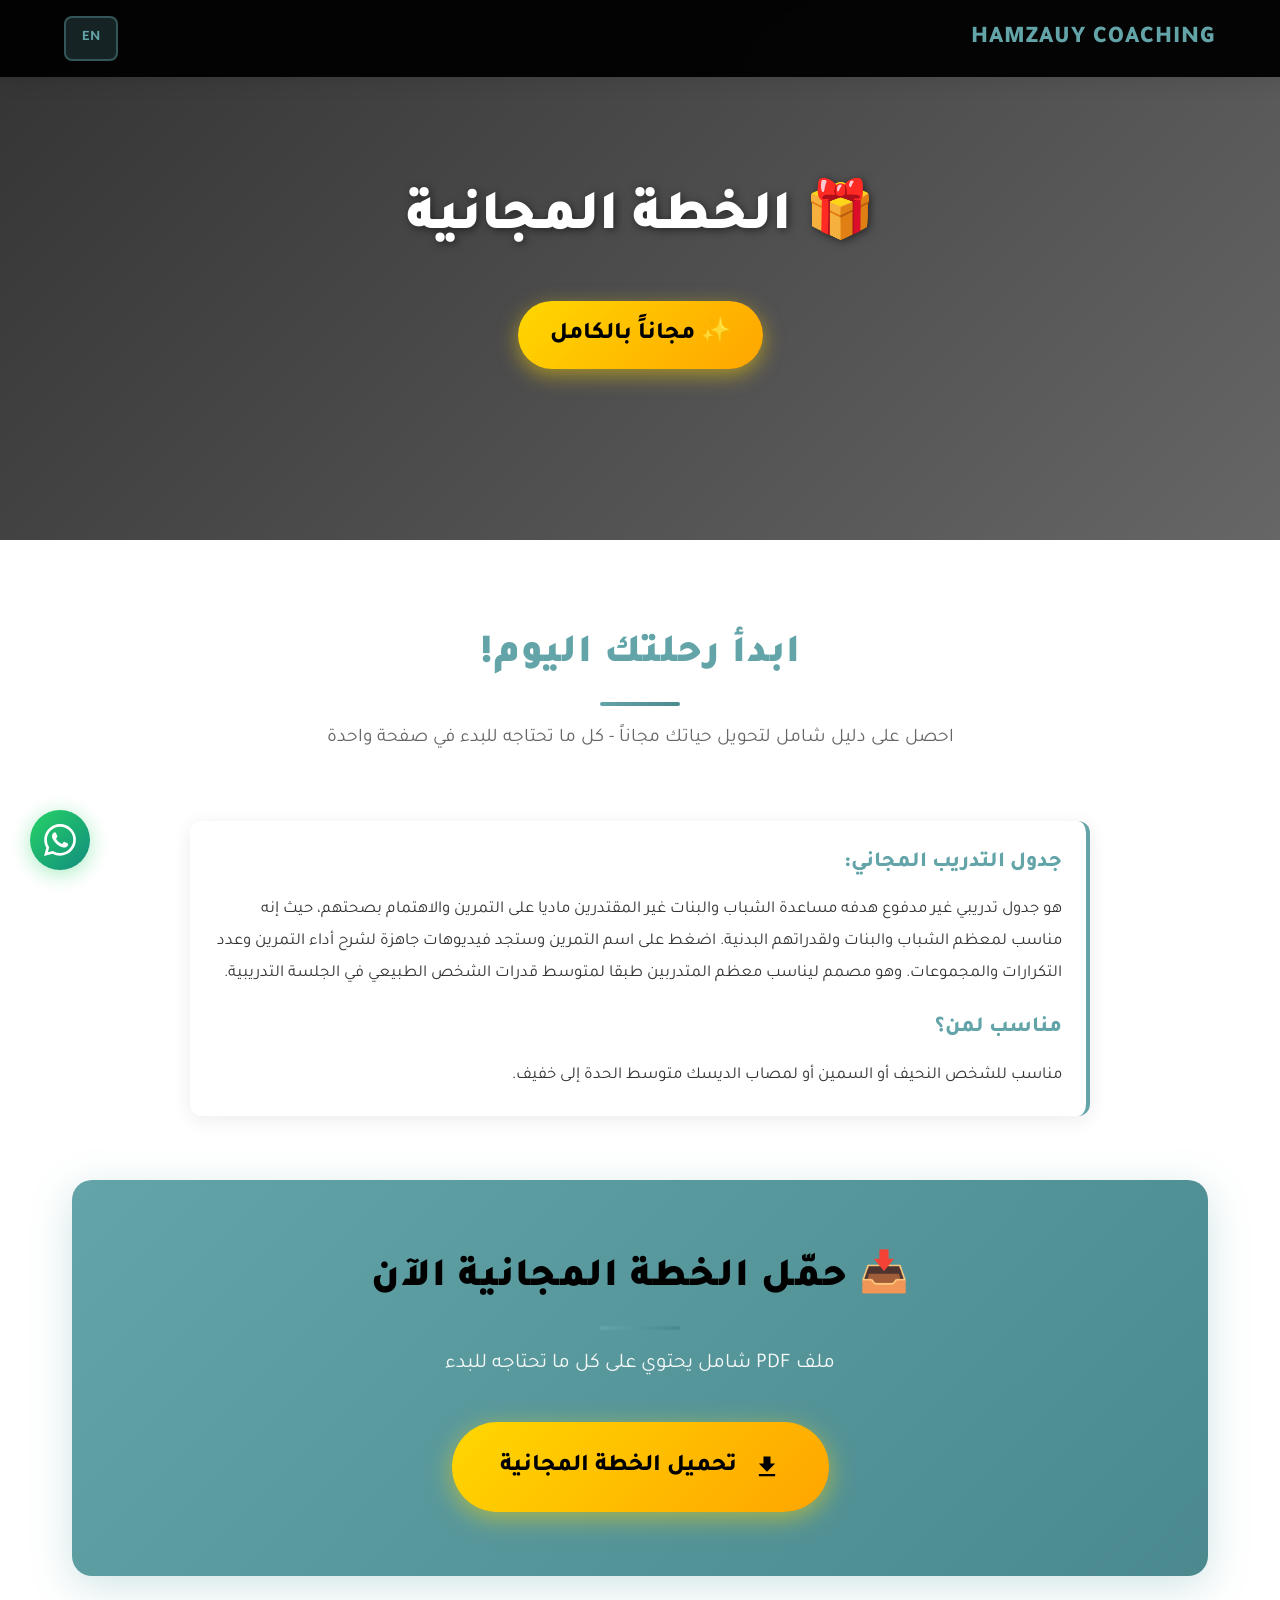
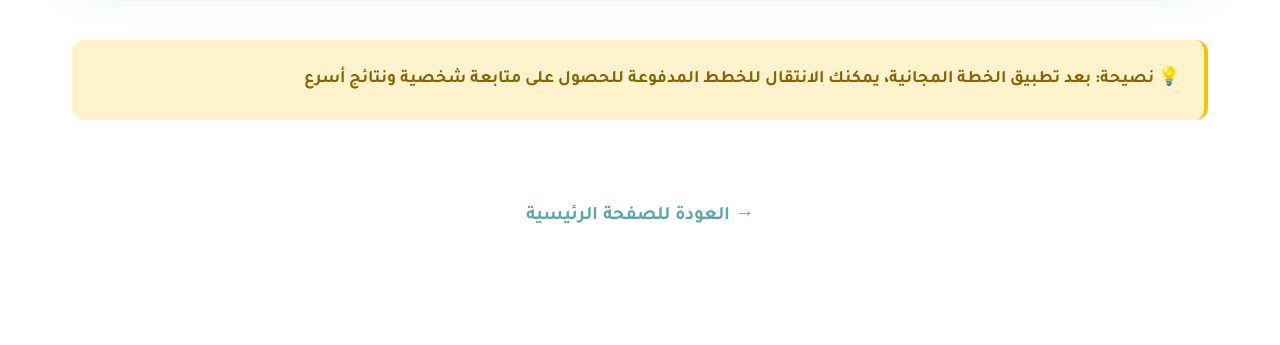
<file: free-plan-page/free-plan-ar.html>
<!DOCTYPE html>
<html lang="ar" dir="rtl">
<head>
    <meta charset="UTF-8">
    <meta name="viewport" content="width=device-width, initial-scale=1.0">
    <title>الخطة المجانية - Hamzauy Coaching</title>
    <!-- Favicon -->
    <link rel="icon" type="image/png" href="/media/favicon/favicon.ico">
    <link rel="shortcut icon" type="image/png" href="/media/favicon/favicon.ico">
    <link rel="apple-touch-icon" sizes="180x180" href="/apple-touch-icon.png">
    <link rel="icon" type="image/png" sizes="32x32" href="/media/favicon/favicon-32x32.png">
    <link rel="icon" type="image/png" sizes="16x16" href="/media/favicon/favicon-16x16.png">
    <link rel="manifest" href="/site.webmanifest">
    <meta name="theme-color" content="#63a4a8">
    <link href="https://fonts.googleapis.com/css2?family=Tajawal:wght@300;400;500;700;800;900&display=swap" rel="stylesheet">
    <link rel="stylesheet" href="../ar/style.css">
    <style>
        .free-plan-hero {
            min-height: 60vh;
            background: linear-gradient(135deg, rgba(0,0,0,0.8), rgba(0,0,0,0.6)), 
                        url('https://images.unsplash.com/photo-1534438327276-14e5300c3a48?w=1920') center/cover;
            display: flex;
            align-items: center;
            justify-content: center;
            text-align: center;
            color: #ffffff;
            padding: 2rem;
        }

        .free-plan-hero h1 {
            font-size: 3.5rem;
            font-weight: 900;
            margin-bottom: 1rem;
            text-shadow: 2px 2px 8px rgba(0,0,0,0.5);
        }

        .free-plan-hero .badge-free {
            display: inline-block;
            background: linear-gradient(135deg, #ffd700, #ffa500);
            color: #000000;
            padding: 0.8rem 2rem;
            border-radius: 50px;
            font-weight: 800;
            font-size: 1.5rem;
            margin-top: 1rem;
            box-shadow: 0 6px 20px rgba(255, 215, 0, 0.5);
            animation: pulse-glow 2s infinite;
        }

        .free-plan-content {
            max-width: 1200px;
            margin: 0 auto;
            padding: 5rem 2rem;
        }

        .section-title {
            text-align: center;
            font-size: 2.5rem;
            font-weight: 900;
            margin-bottom: 1rem;
            color: #63a4a8;
        }

        .section-subtitle {
            text-align: center;
            font-size: 1.2rem;
            color: #666;
            margin-bottom: 4rem;
            line-height: 1.8;
        }

        body.dark-mode .section-subtitle {
            color: #aaa;
        }

        .plan-details {
            background: #ffffff;
            border-right: 4px solid #63a4a8;
            border-radius: 12px;
            padding: 1.5rem;
            margin: 0 auto 3rem;
            max-width: 900px;
            box-shadow: 0 4px 20px rgba(0,0,0,0.08);
        }

        body.dark-mode .plan-details {
            background: #1a1a1a;
            box-shadow: 0 4px 20px rgba(0,0,0,0.3);
        }

        .plan-details h3 {
            color: #63a4a8;
            font-size: 1.35rem;
            margin: 0 0 0.75rem;
            font-weight: 800;
        }

        .plan-details p {
            margin: 0 0 1.25rem;
            line-height: 1.9;
            color: #333333;
            font-size: 1.05rem;
        }

        .plan-details p:last-child {
            margin-bottom: 0;
        }

        body.dark-mode .plan-details p {
            color: #dddddd;
        }

        .features-grid-free {
            display: grid;
            grid-template-columns: repeat(auto-fit, minmax(280px, 1fr));
            gap: 2rem;
            margin-bottom: 4rem;
        }

        .feature-card-free {
            background: #ffffff;
            padding: 2.5rem;
            border-radius: 16px;
            box-shadow: 0 4px 20px rgba(0,0,0,0.1);
            transition: all 0.3s;
            text-align: center;
            border-right: 4px solid #63a4a8;
        }

        body.dark-mode .feature-card-free {
            background: #1a1a1a;
            box-shadow: 0 4px 20px rgba(0,0,0,0.3);
        }

        .feature-card-free:hover {
            transform: translateY(-10px);
            box-shadow: 0 10px 30px rgba(99,164,168,0.3);
        }

        .feature-card-free .icon {
            font-size: 4rem;
            margin-bottom: 1.5rem;
        }

        .feature-card-free h3 {
            font-size: 1.5rem;
            font-weight: 800;
            color: #000000;
            margin-bottom: 1rem;
        }

        body.dark-mode .feature-card-free h3 {
            color: #ffffff;
        }

        .feature-card-free p {
            color: #666;
            line-height: 1.6;
            font-size: 1.1rem;
        }

        body.dark-mode .feature-card-free p {
            color: #aaa;
        }

        .download-section {
            background: linear-gradient(135deg, #63a4a8, #4a8a8e);
            padding: 4rem 2rem;
            border-radius: 20px;
            text-align: center;
            color: #ffffff;
            margin: 4rem 0;
            box-shadow: 0 10px 40px rgba(99,164,168,0.3);
        }

        .download-section h2 {
            font-size: 2.5rem;
            font-weight: 900;
            margin-bottom: 1rem;
        }

        .download-section p {
            font-size: 1.3rem;
            margin-bottom: 2.5rem;
            opacity: 0.95;
        }

        .btn-download-free {
            display: inline-flex;
            align-items: center;
            gap: 1rem;
            background: linear-gradient(135deg, #ffd700, #ffa500);
            color: #000000;
            padding: 1.5rem 3rem;
            border-radius: 50px;
            font-size: 1.5rem;
            font-weight: 800;
            text-decoration: none;
            transition: all 0.3s;
            box-shadow: 0 6px 25px rgba(255, 215, 0, 0.5);
        }

        .btn-download-free:hover {
            transform: translateY(-5px);
            box-shadow: 0 12px 35px rgba(255, 215, 0, 0.7);
            background: linear-gradient(135deg, #ffed4e, #ffb700);
        }

        .btn-download-free svg {
            width: 28px;
            height: 28px;
        }

        .note-box {
            background: #fff3cd;
            border-right: 4px solid #ffc107;
            padding: 1.5rem;
            border-radius: 12px;
            margin: 3rem 0;
        }

        body.dark-mode .note-box {
            background: #3a3a1a;
            border-color: #ffa500;
        }

        .note-box p {
            color: #856404;
            margin: 0;
            font-weight: 600;
            font-size: 1.1rem;
            line-height: 1.8;
        }

        body.dark-mode .note-box p {
            color: #ffd700;
        }

        .back-link-section {
            text-align: center;
            padding: 2rem 0;
        }

        .back-link-section a {
            color: #63a4a8;
            text-decoration: none;
            font-weight: 700;
            font-size: 1.2rem;
            transition: color 0.3s;
        }

        .back-link-section a:hover {
            color: #4a8a8e;
        }

        @media (max-width: 768px) {
            .free-plan-hero h1 {
                font-size: 2.5rem;
            }

            .section-title {
                font-size: 2rem;
            }

            .features-grid-free {
                grid-template-columns: 1fr;
            }

            .btn-download-free {
                width: 100%;
                justify-content: center;
                padding: 1.2rem 2rem;
                font-size: 1.2rem;
            }
        }
    </style>
</head>
<body>
    <!-- Navigation -->
    <nav id="navbar">
        <div class="nav-logo">Hamzauy Coaching</div>
        
        <button class="navbar-toggler collapsed" type="button" id="navbarToggle">
            <span class="hamburger-box">
                <span class="hamburger-inner"></span>
            </span>
        </button>
        
        <div class="navbar-collapse collapse" id="navbarContent">
            <!-- <ul class="navbar-nav">
                <li class="nav-item">
                    <a class="nav-link" href="ar/index.html#home">الرئيسية</a>
                </li>
                <li class="nav-item">
                    <a class="nav-link" href="ar/index.html#pricing">الخطط</a>
                </li>
                <li class="nav-item">
                    <a class="nav-link" href="ar/index.html#reviews">التقييمات</a>
                </li>
                <li class="nav-item">
                    <a class="nav-link" href="ar/index.html#faq">الأسئلة</a>
                </li>
            </ul> -->
            
            <div class="navbar-controls">
                <!-- <button id="darkModeToggle" class="toggle-btn">
                    <span class="sun">☀️</span>
                    <span class="moon">🌙</span>
                </button> -->
                <a href="free-plan-en.html" class="toggle-btn lang-btn">
                    <span class="lang-text">EN</span>
                </a>
            </div>
        </div>
    </nav>

    <!-- Hero Section -->
    <section class="free-plan-hero">
        <div>
            <h1>🎁 الخطة المجانية</h1>
            <div class="badge-free">✨ مجاناً بالكامل</div>
        </div>
    </section>

    <!-- Content -->
    <div class="free-plan-content">
        <h2 class="section-title">ابدأ رحلتك اليوم!</h2>
        <p class="section-subtitle">احصل على دليل شامل لتحويل حياتك مجاناً - كل ما تحتاجه للبدء في صفحة واحدة</p>

        <div class="plan-details">
            <h3>جدول التدريب المجاني:</h3>
            <p>هو جدول تدريبي غير مدفوع هدفه مساعدة الشباب والبنات غير المقتدرين ماديا على التمرين والاهتمام بصحتهم، حيث إنه مناسب لمعظم الشباب والبنات ولقدراتهم البدنية. اضغط على اسم التمرين وستجد فيديوهات جاهزة لشرح أداء التمرين وعدد التكرارات والمجموعات. وهو مصمم ليناسب معظم المتدربين طبقا لمتوسط قدرات الشخص الطبيعي في الجلسة التدريبية.</p>
            <h3>مناسب لمن؟</h3>
            <p>مناسب للشخص النحيف أو السمين أو لمصاب الديسك متوسط الحدة إلى خفيف.</p>
        </div>

        <!-- Features Grid -->
        <!-- <div class="features-grid-free">
            <div class="feature-card-free">
                <div class="icon">🍎</div>
                <h3>نظام غذائي أساسي</h3>
                <p>خطة غذائية مبسطة وفعالة للبدء</p>
            </div>

            <div class="feature-card-free">
                <div class="icon">💪</div>
                <h3>تمارين أساسية</h3>
                <p>برنامج تدريبي للمبتدئين في المنزل</p>
            </div>

            <div class="feature-card-free">
                <div class="icon">📋</div>
                <h3>نصائح مهمة</h3>
                <p>إرشادات ونصائح لتحقيق أفضل النتائج</p>
            </div>

            <div class="feature-card-free">
                <div class="icon">⏱️</div>
                <h3>جدول زمني</h3>
                <p>خطة واضحة لتنظيم يومك</p>
            </div>
        </div> -->

        <!-- Download Section -->
        <div class="download-section">
            <h2>📥 حمّل الخطة المجانية الآن</h2>
            <p>ملف PDF شامل يحتوي على كل ما تحتاجه للبدء</p>
            <a href="free-plan.pdf" class="btn-download-free" download>
                <svg viewBox="0 0 24 24" fill="currentColor">
                    <path d="M19 9h-4V3H9v6H5l7 7 7-7zM5 18v2h14v-2H5z"/>
                </svg>
                <span>تحميل الخطة المجانية</span>
            </a>
        </div>

        <!-- Note Box -->
        <div class="note-box">
            <p>💡 نصيحة: بعد تطبيق الخطة المجانية، يمكنك الانتقال للخطط المدفوعة للحصول على متابعة شخصية ونتائج أسرع</p>
        </div>

        <!-- Back Link -->
        <div class="back-link-section">
            <a href="../ar/index.html">→ العودة للصفحة الرئيسية</a>
        </div>
    </div>

    <!-- WhatsApp Float -->
    <a href="https://wa.me/201557403075" class="whatsapp-float" target="_blank">
        <svg viewBox="0 0 24 24" fill="currentColor">
            <path d="M17.472 14.382c-.297-.149-1.758-.867-2.03-.967-.273-.099-.471-.148-.67.15-.197.297-.767.966-.94 1.164-.173.199-.347.223-.644.075-.297-.15-1.255-.463-2.39-1.475-.883-.788-1.48-1.761-1.653-2.059-.173-.297-.018-.458.13-.606.134-.133.298-.347.446-.52.149-.174.198-.298.298-.497.099-.198.05-.371-.025-.52-.075-.149-.669-1.612-.916-2.207-.242-.579-.487-.5-.669-.51-.173-.008-.371-.01-.57-.01-.198 0-.52.074-.792.372-.272.297-1.04 1.016-1.04 2.479 0 1.462 1.065 2.875 1.213 3.074.149.198 2.096 3.2 5.077 4.487.709.306 1.262.489 1.694.625.712.227 1.36.195 1.871.118.571-.085 1.758-.719 2.006-1.413.248-.694.248-1.289.173-1.413-.074-.124-.272-.198-.57-.347m-5.421 7.403h-.004a9.87 9.87 0 01-5.031-1.378l-.361-.214-3.741.982.998-3.648-.235-.374a9.86 9.86 0 01-1.51-5.26c.001-5.45 4.436-9.884 9.888-9.884 2.64 0 5.122 1.03 6.988 2.898a9.825 9.825 0 012.893 6.994c-.003 5.45-4.437 9.884-9.885 9.884m8.413-18.297A11.815 11.815 0 0012.05 0C5.495 0 .16 5.335.157 11.892c0 2.096.547 4.142 1.588 5.945L.057 24l6.305-1.654a11.882 11.882 0 005.683 1.448h.005c6.554 0 11.89-5.335 11.893-11.893a11.821 11.821 0 00-3.48-8.413Z"/>
        </svg>
    </a>

    <script src="../script.js"></script>
</body>
</html>
</file>
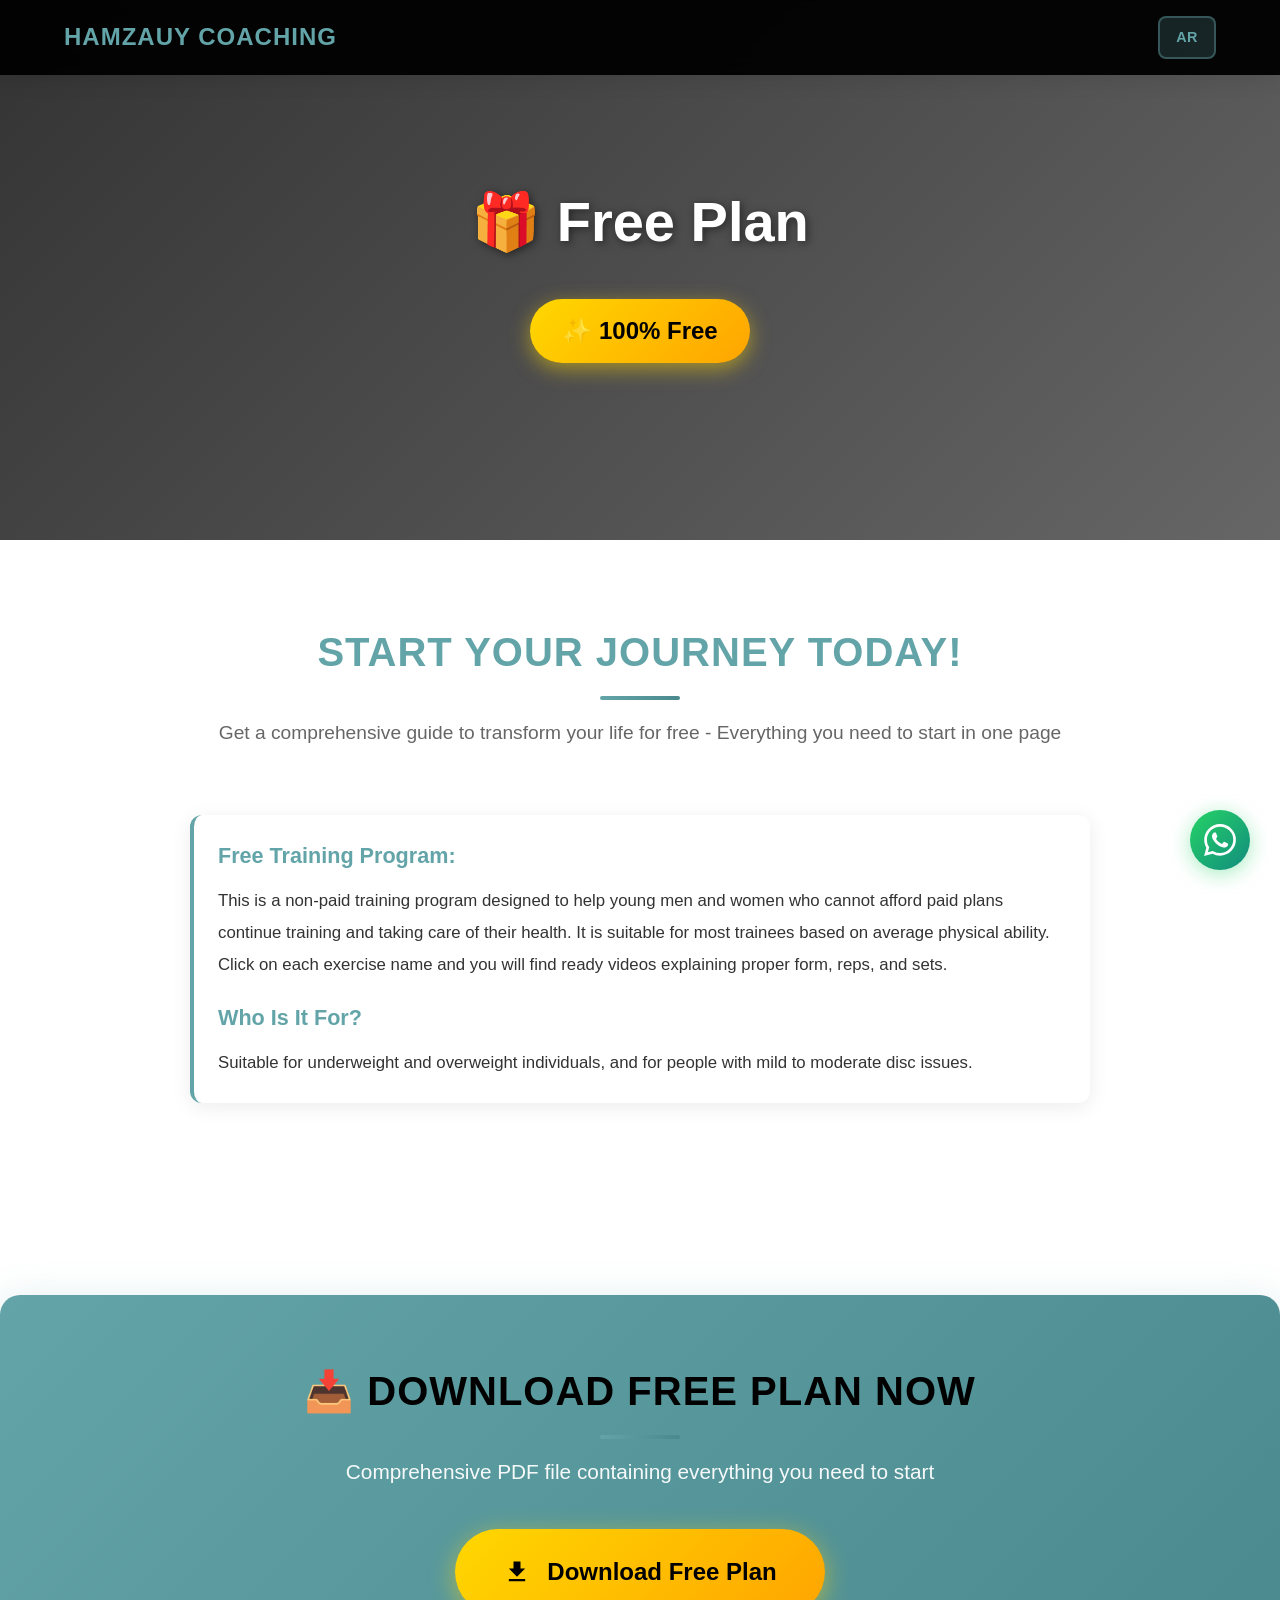
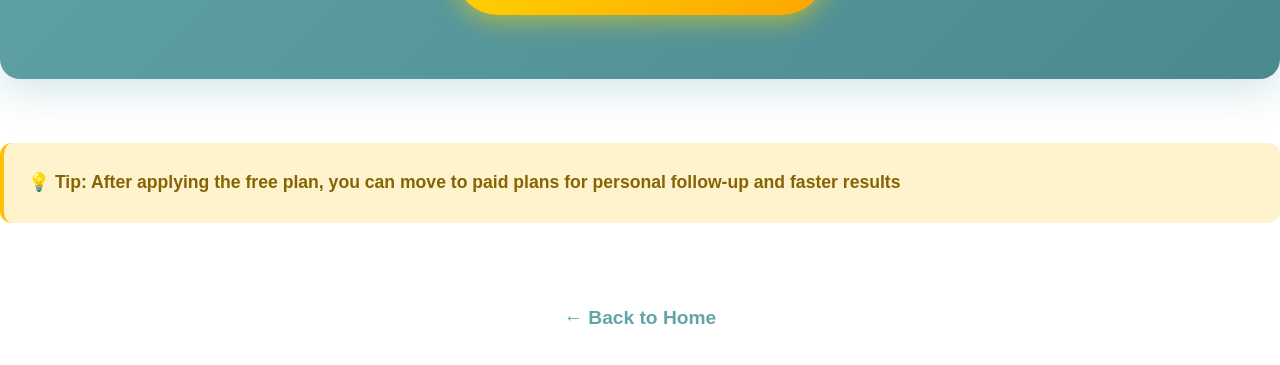
<file: free-plan-page/free-plan-en.html>
<!DOCTYPE html>
<html lang="en" dir="ltr">

<head>
    <meta charset="UTF-8">
    <meta name="viewport" content="width=device-width, initial-scale=1.0">
    <title>Free Plan - Hamzauy Coaching</title>
    <!-- Favicon -->
    <link rel="icon" type="image/png" href="/media/favicon/favicon.ico">
    <link rel="shortcut icon" type="image/png" href="/media/favicon/favicon.ico">
    <link rel="apple-touch-icon" sizes="180x180" href="/apple-touch-icon.png">
    <link rel="icon" type="image/png" sizes="32x32" href="/media/favicon/favicon-32x32.png">
    <link rel="icon" type="image/png" sizes="16x16" href="/media/favicon/favicon-16x16.png">
    <link rel="manifest" href="/site.webmanifest">
    <meta name="theme-color" content="#63a4a8">
    <link href="https://fonts.googleapis.com/css2?family=Tajawal:wght@300;400;500;700;800;900&display=swap"
        rel="stylesheet">
    <link rel="stylesheet" href="../style.css">
    <style>
        .free-plan-hero {
            min-height: 60vh;
            background: linear-gradient(135deg, rgba(0, 0, 0, 0.8), rgba(0, 0, 0, 0.6)),
                url('https://images.unsplash.com/photo-1534438327276-14e5300c3a48?w=1920') center/cover;
            display: flex;
            align-items: center;
            justify-content: center;
            text-align: center;
            color: #ffffff;
            padding: 2rem;
        }

        .free-plan-hero h1 {
            font-size: 3.5rem;
            font-weight: 900;
            margin-bottom: 1rem;
            text-shadow: 2px 2px 8px rgba(0, 0, 0, 0.5);
        }

        .free-plan-hero .badge-free {
            display: inline-block;
            background: linear-gradient(135deg, #ffd700, #ffa500);
            color: #000000;
            padding: 0.8rem 2rem;
            border-radius: 50px;
            font-weight: 800;
            font-size: 1.5rem;
            margin-top: 1rem;
            box-shadow: 0 6px 20px rgba(255, 215, 0, 0.5);
            animation: pulse-glow 2s infinite;
        }

        .free-plan-content {
            max-width: 1200px;
            margin: 0 auto;
            padding: 5rem 2rem;
        }

        .section-title {
            text-align: center;
            font-size: 2.5rem;
            font-weight: 900;
            margin-bottom: 1rem;
            color: #63a4a8;
        }

        .section-subtitle {
            text-align: center;
            font-size: 1.2rem;
            color: #666;
            margin-bottom: 4rem;
            line-height: 1.8;
        }

        body.dark-mode .section-subtitle {
            color: #aaa;
        }

        .plan-details {
            background: #ffffff;
            border-left: 4px solid #63a4a8;
            border-radius: 12px;
            padding: 1.5rem;
            margin: 0 auto 3rem;
            max-width: 900px;
            box-shadow: 0 4px 20px rgba(0, 0, 0, 0.08);
        }

        body.dark-mode .plan-details {
            background: #1a1a1a;
            box-shadow: 0 4px 20px rgba(0, 0, 0, 0.3);
        }

        .plan-details h3 {
            color: #63a4a8;
            font-size: 1.35rem;
            margin: 0 0 0.75rem;
            font-weight: 800;
        }

        .plan-details p {
            margin: 0 0 1.25rem;
            line-height: 1.9;
            color: #333333;
            font-size: 1.05rem;
        }

        .plan-details p:last-child {
            margin-bottom: 0;
        }

        body.dark-mode .plan-details p {
            color: #dddddd;
        }

        .features-grid-free {
            display: grid;
            grid-template-columns: repeat(auto-fit, minmax(280px, 1fr));
            gap: 2rem;
            margin-bottom: 4rem;
        }

        .feature-card-free {
            background: #ffffff;
            padding: 2.5rem;
            border-radius: 16px;
            box-shadow: 0 4px 20px rgba(0, 0, 0, 0.1);
            transition: all 0.3s;
            text-align: center;
            border-left: 4px solid #63a4a8;
        }

        body.dark-mode .feature-card-free {
            background: #1a1a1a;
            box-shadow: 0 4px 20px rgba(0, 0, 0, 0.3);
        }

        .feature-card-free:hover {
            transform: translateY(-10px);
            box-shadow: 0 10px 30px rgba(99, 164, 168, 0.3);
        }

        .feature-card-free .icon {
            font-size: 4rem;
            margin-bottom: 1.5rem;
        }

        .feature-card-free h3 {
            font-size: 1.5rem;
            font-weight: 800;
            color: #000000;
            margin-bottom: 1rem;
        }

        body.dark-mode .feature-card-free h3 {
            color: #ffffff;
        }

        .feature-card-free p {
            color: #666;
            line-height: 1.6;
            font-size: 1.1rem;
        }

        body.dark-mode .feature-card-free p {
            color: #aaa;
        }

        .download-section {
            background: linear-gradient(135deg, #63a4a8, #4a8a8e);
            padding: 4rem 2rem;
            border-radius: 20px;
            text-align: center;
            color: #ffffff;
            margin: 4rem 0;
            box-shadow: 0 10px 40px rgba(99, 164, 168, 0.3);
        }

        .download-section h2 {
            font-size: 2.5rem;
            font-weight: 900;
            margin-bottom: 1rem;
        }

        .download-section p {
            font-size: 1.3rem;
            margin-bottom: 2.5rem;
            opacity: 0.95;
        }

        .btn-download-free {
            display: inline-flex;
            align-items: center;
            gap: 1rem;
            background: linear-gradient(135deg, #ffd700, #ffa500);
            color: #000000;
            padding: 1.5rem 3rem;
            border-radius: 50px;
            font-size: 1.5rem;
            font-weight: 800;
            text-decoration: none;
            transition: all 0.3s;
            box-shadow: 0 6px 25px rgba(255, 215, 0, 0.5);
        }

        .btn-download-free:hover {
            transform: translateY(-5px);
            box-shadow: 0 12px 35px rgba(255, 215, 0, 0.7);
            background: linear-gradient(135deg, #ffed4e, #ffb700);
        }

        .btn-download-free svg {
            width: 28px;
            height: 28px;
        }

        .note-box {
            background: #fff3cd;
            border-left: 4px solid #ffc107;
            padding: 1.5rem;
            border-radius: 12px;
            margin: 3rem 0;
        }

        body.dark-mode .note-box {
            background: #3a3a1a;
            border-color: #ffa500;
        }

        .note-box p {
            color: #856404;
            margin: 0;
            font-weight: 600;
            font-size: 1.1rem;
            line-height: 1.8;
        }

        body.dark-mode .note-box p {
            color: #ffd700;
        }

        .back-link-section {
            text-align: center;
            padding: 2rem 0;
        }

        .back-link-section a {
            color: #63a4a8;
            text-decoration: none;
            font-weight: 700;
            font-size: 1.2rem;
            transition: color 0.3s;
        }

        .back-link-section a:hover {
            color: #4a8a8e;
        }

        @media (max-width: 768px) {
            .free-plan-hero h1 {
                font-size: 2.5rem;
            }

            .section-title {
                font-size: 2rem;
            }

            .features-grid-free {
                grid-template-columns: 1fr;
            }

            .btn-download-free {
                width: 100%;
                justify-content: center;
                padding: 1.2rem 2rem;
                font-size: 1.2rem;
            }
        }
    </style>
</head>

<body>
    <!-- Navigation -->
    <nav id="navbar">
        <div class="nav-logo">Hamzauy Coaching</div>

        <button class="navbar-toggler collapsed" type="button" id="navbarToggle">
            <span class="hamburger-box">
                <span class="hamburger-inner"></span>
            </span>
        </button>

        <div class="navbar-collapse collapse" id="navbarContent">
            <!-- <ul class="navbar-nav">
                <li class="nav-item">
                    <a class="nav-link" href="index.html#home">Home</a>
                </li>
                <li class="nav-item">
                    <a class="nav-link" href="index.html#pricing">Plans</a>
                </li>
                <li class="nav-item">
                    <a class="nav-link" href="index.html#reviews">Reviews</a>
                </li>
                <li class="nav-item">
                    <a class="nav-link" href="index.html#faq">FAQ</a>
                </li>
            </ul> -->

            <div class="navbar-controls">
                <!-- <button id="darkModeToggle" class="toggle-btn">
                    <span class="sun">☀️</span>
                    <span class="moon">🌙</span>
                </button> -->
                <a href="free-plan-ar.html" class="toggle-btn lang-btn">
                    <span class="lang-text">AR</span>
                </a>
            </div>
        </div>
    </nav>

    <!-- Hero Section -->
    <section class="free-plan-hero">
        <div>
            <h1>🎁 Free Plan</h1>
            <div class="badge-free">✨ 100% Free</div>
        </div>
    </section>

    <!-- Content -->
    <div class="free-plan-content">
        <h2 class="section-title">Start Your Journey Today!</h2>
        <p class="section-subtitle">Get a comprehensive guide to transform your life for free - Everything you need to
            start in one page</p>

        <div class="plan-details">
            <h3>Free Training Program:</h3>
            <p>This is a non-paid training program designed to help young men and women who cannot afford paid plans continue training and taking care of their health. It is suitable for most trainees based on average physical ability. Click on each exercise name and you will find ready videos explaining proper form, reps, and sets.</p>
            <h3>Who Is It For?</h3>
            <p>Suitable for underweight and overweight individuals, and for people with mild to moderate disc issues.</p>
        </div>

        <!-- Features Grid -->
        <!-- <div class="features-grid-free">
            <div class="feature-card-free">
                <div class="icon">🍎</div>
                <h3>Basic Diet Plan</h3>
                <p>A simplified and effective nutrition plan to get started</p>
            </div>

            <div class="feature-card-free">
                <div class="icon">💪</div>
                <h3>Basic Exercises</h3>
                <p>Beginner-friendly workout program for home</p>
            </div>

            <div class="feature-card-free">
                <div class="icon">📋</div>
                <h3>Important Tips</h3>
                <p>Guidelines and tips to achieve the best results</p>
            </div>

            <div class="feature-card-free">
                <div class="icon">⏱️</div>
                <h3>Time Schedule</h3>
                <p>Clear plan to organize your day</p>
            </div> -->
        </div>

        <!-- Download Section -->
        <div class="download-section">
            <h2>📥 Download Free Plan Now</h2>
            <p>Comprehensive PDF file containing everything you need to start</p>
            <a href="free-plan.pdf" class="btn-download-free" download>
                <svg viewBox="0 0 24 24" fill="currentColor">
                    <path d="M19 9h-4V3H9v6H5l7 7 7-7zM5 18v2h14v-2H5z" />
                </svg>
                <span>Download Free Plan</span>
            </a>
        </div>

        <!-- Note Box -->
        <div class="note-box">
            <p>💡 Tip: After applying the free plan, you can move to paid plans for personal follow-up and faster
                results</p>
        </div>

        <!-- Back Link -->
        <div class="back-link-section">
            <a href="../index.html">← Back to Home</a>
        </div>
    </div>

    <!-- WhatsApp Float -->
    <a href="https://wa.me/201557403075" class="whatsapp-float" target="_blank">
        <svg viewBox="0 0 24 24" fill="currentColor">
            <path
                d="M17.472 14.382c-.297-.149-1.758-.867-2.03-.967-.273-.099-.471-.148-.67.15-.197.297-.767.966-.94 1.164-.173.199-.347.223-.644.075-.297-.15-1.255-.463-2.39-1.475-.883-.788-1.48-1.761-1.653-2.059-.173-.297-.018-.458.13-.606.134-.133.298-.347.446-.52.149-.174.198-.298.298-.497.099-.198.05-.371-.025-.52-.075-.149-.669-1.612-.916-2.207-.242-.579-.487-.5-.669-.51-.173-.008-.371-.01-.57-.01-.198 0-.52.074-.792.372-.272.297-1.04 1.016-1.04 2.479 0 1.462 1.065 2.875 1.213 3.074.149.198 2.096 3.2 5.077 4.487.709.306 1.262.489 1.694.625.712.227 1.36.195 1.871.118.571-.085 1.758-.719 2.006-1.413.248-.694.248-1.289.173-1.413-.074-.124-.272-.198-.57-.347m-5.421 7.403h-.004a9.87 9.87 0 01-5.031-1.378l-.361-.214-3.741.982.998-3.648-.235-.374a9.86 9.86 0 01-1.51-5.26c.001-5.45 4.436-9.884 9.888-9.884 2.64 0 5.122 1.03 6.988 2.898a9.825 9.825 0 012.893 6.994c-.003 5.45-4.437 9.884-9.885 9.884m8.413-18.297A11.815 11.815 0 0012.05 0C5.495 0 .16 5.335.157 11.892c0 2.096.547 4.142 1.588 5.945L.057 24l6.305-1.654a11.882 11.882 0 005.683 1.448h.005c6.554 0 11.89-5.335 11.893-11.893a11.821 11.821 0 00-3.48-8.413Z" />
        </svg>
    </a>

    <script src="../script.js"></script>
</body>

</html>
</file>
<file: style.css>
* {
    margin: 0;
    padding: 0;
    box-sizing: border-box;
}

html {
    scroll-behavior: smooth;
}

body {
    font-family: 'Segoe UI', Tahoma, Geneva, Verdana, sans-serif;
    line-height: 1.6;
    color: #333;
    transition: background-color 0.3s ease, color 0.3s ease;
    -webkit-font-smoothing: antialiased;
    -moz-osx-font-smoothing: grayscale;
}

/* Improve touch targets on mobile */
@media (hover: none) and (pointer: coarse) {

    button,
    a,
    .nav-link,
    .toggle-btn {
        min-height: 44px;
        min-width: 44px;
    }
}

/* Arabic Font */
html[lang="ar"] body {
    font-family: 'Tajawal', 'Arial', sans-serif;
}

/* Dark Mode Variables */
body.dark-mode {
    background-color: #0a0a0a;
    color: #e0e0e0;
}

/* Navigation */
nav {
    background: rgba(0, 0, 0, 0.95);
    backdrop-filter: blur(10px);
    padding: 1rem 5%;
    position: fixed;
    width: 100%;
    top: 0;
    z-index: 1000;
    box-shadow: 0 4px 20px rgba(0, 0, 0, 0.1);
    transition: all 0.3s ease;
    display: flex;
    justify-content: space-between;
    align-items: center;
}

.nav-logo {
    color: #63a4a8;
    font-weight: 900;
    font-size: 1.5rem;
    letter-spacing: 1px;
    text-transform: uppercase;
}

/* Animated Hamburger Menu */
.navbar-toggler {
    display: none;
    background: transparent;
    border: none;
    cursor: pointer;
    padding: 0;
    z-index: 1001;
    position: relative;
    width: 44px;
    height: 44px;
    transition: transform 0.3s cubic-bezier(0.68, -0.55, 0.265, 1.55);
}

.navbar-toggler:hover {
    transform: scale(1.1);
}

.navbar-toggler:active {
    transform: scale(0.95);
}

.hamburger-box {
    width: 30px;
    height: 24px;
    display: inline-block;
    position: relative;
}

/* html[dir="rtl"] .hamburger-box {
    right: auto;
    left: 30px;
} */

.hamburger-inner {
    display: block;
    top: 50%;
    margin-top: -2px;
}

.hamburger-inner,
.hamburger-inner::before,
.hamburger-inner::after {
    width: 30px;
    height: 3px;
    background-color: #63a4a8;
    border-radius: 4px;
    position: absolute;
    transition: transform 0.3s cubic-bezier(0.68, -0.55, 0.265, 1.55),
        background-color 0.3s ease,
        opacity 0.3s ease;
}

.hamburger-inner::before,
.hamburger-inner::after {
    content: "";
    display: block;
}

.hamburger-inner::before {
    top: -10px;
}

.hamburger-inner::after {
    bottom: -10px;
}

/* Scrolled state */
nav.scrolled .hamburger-inner,
nav.scrolled .hamburger-inner::before,
nav.scrolled .hamburger-inner::after {
    background-color: #000000;
}

/* Active/Open state - Elastic X animation */
.navbar-toggler:not(.collapsed) .hamburger-inner {
    transform: rotate(225deg);
    transition-delay: 0.12s;
    transition-timing-function: cubic-bezier(0.215, 0.61, 0.355, 1);
}

.navbar-toggler:not(.collapsed) .hamburger-inner::before {
    top: 0;
    opacity: 0;
    transition: top 0.1s ease-out,
        opacity 0.1s 0.12s ease-out;
}

.navbar-toggler:not(.collapsed) .hamburger-inner::after {
    bottom: 0;
    transform: rotate(-90deg);
    transition: bottom 0.1s ease-out,
        transform 0.22s 0.12s cubic-bezier(0.215, 0.61, 0.355, 1);
}

/* Hover effect when menu is open */
.navbar-toggler:not(.collapsed):hover .hamburger-inner {
    transform: rotate(225deg) scale(1.1);
}

/* Add a subtle pulse effect */
@keyframes pulse {

    0%,
    100% {
        box-shadow: 0 0 0 0 rgba(99, 164, 168, 0.4);
    }

    50% {
        box-shadow: 0 0 0 6px rgba(99, 164, 168, 0);
    }
}

.navbar-toggler:focus-visible {
    outline: none;
    animation: pulse 1.5s infinite;
    border-radius: 50%;
}

nav.scrolled {
    background: rgba(99, 164, 168, 0.95);
    box-shadow: 0 4px 30px rgba(99, 164, 168, 0.2);
}

nav.scrolled .nav-logo {
    color: #000000;
}

nav.scrolled .hamburger .bar {
    background-color: #000000;
}

body.dark-mode nav {
    background: rgba(10, 10, 10, 0.95);
}

body.dark-mode nav.scrolled {
    background: rgba(74, 138, 142, 0.95);
}

nav ul {
    list-style: none;
    display: flex;
    justify-content: center;
    gap: 2rem;
    flex: 1;
    position: relative;
}

nav ul::before {
    content: '';
    position: absolute;
    width: 90px;
    height: 45px;
    background: linear-gradient(135deg, #63a4a8, #4a8a8e);
    border-radius: 50px;
    opacity: 0.2;
    transition: all 0.4s cubic-bezier(0.68, -0.55, 0.265, 1.55);
    z-index: -1;
    top: 50%;
    transform: translateY(-50%);
    left: 0;
    box-shadow: 0 4px 15px rgba(99, 164, 168, 0.3);
}

body.dark-mode nav ul::before {
    background: linear-gradient(135deg, #63a4a8, #4a8a8e);
    opacity: 0.3;
}

nav.scrolled ul::before {
    background: rgba(0, 0, 0, 0.3);
    box-shadow: 0 4px 15px rgba(0, 0, 0, 0.2);
}

body.dark-mode nav.scrolled ul::before {
    background: rgba(0, 0, 0, 0.4);
}

nav li {
    position: relative;
}

nav a {
    color: #ffffff;
    text-decoration: none;
    font-weight: 600;
    font-size: 0.95rem;
    transition: all 0.3s;
    padding: 0.6rem 1.2rem;
    display: block;
    position: relative;
    z-index: 1;
    text-transform: uppercase;
    letter-spacing: 0.5px;
}

nav a.active {
    color: #000000;
    font-weight: 700;
}

body.dark-mode nav a.active {
    color: #63a4a8;
}

nav.scrolled a.active {
    color: #000000;
}

nav a:hover {
    color: #63a4a8;
    transform: translateY(-2px);
}

nav.scrolled a:hover {
    color: #000000;
}

/* Navigation Controls */
.nav-controls {
    display: flex;
    gap: 0.8rem;
    align-items: center;
}

.toggle-btn {
    background: rgba(99, 164, 168, 0.2);
    border: 2px solid rgba(99, 164, 168, 0.4);
    color: #63a4a8;
    padding: 0.5rem 1rem;
    border-radius: 8px;
    cursor: pointer;
    font-size: 0.9rem;
    /* transition: all 0.3s; */
    font-weight: 700;
}

.toggle-btn:hover {
    background: rgba(99, 164, 168, 0.3);
    border-color: #63a4a8;
    transform: translateY(-2px);
    box-shadow: 0 4px 12px rgba(99, 164, 168, 0.3);
}

nav.scrolled .toggle-btn {
    color: #000000;
    border-color: rgba(0, 0, 0, 0.3);
}

nav.scrolled .toggle-btn:hover {
    background: rgba(0, 0, 0, 0.1);
    border-color: #000000;
}

#darkModeToggle .sun {
    display: inline;
}

#darkModeToggle .moon {
    display: none;
}

body.dark-mode #darkModeToggle .sun {
    display: none;
}

body.dark-mode #darkModeToggle .moon {
    display: inline;
}

.lang-btn .lang-text {
    font-weight: 700;
}

/* Hero Section */
.hero {
    background: linear-gradient(135deg, rgba(0, 0, 0, 0.7), rgba(99, 164, 168, 0.5)),
        url('https://images.unsplash.com/photo-1534438327276-14e5300c3a48?w=1600&q=80');
    background-size: cover;
    background-position: center;
    background-attachment: fixed;
    height: 100vh;
    display: flex;
    align-items: center;
    justify-content: center;
    text-align: center;
    color: white;
    padding: 0 5%;
    position: relative;
}

body.dark-mode .hero {
    background: linear-gradient(135deg, rgba(0, 0, 0, 0.8), rgba(99, 164, 168, 0.4)),
        url('https://images.unsplash.com/photo-1534438327276-14e5300c3a48?w=1600&q=80');
    background-size: cover;
    background-position: center;
    background-attachment: fixed;
}

.hero::before {
    content: '';
    position: absolute;
    width: 100%;
    height: 100%;
    background: transparent;
}

.hero-content {
    position: relative;
    z-index: 1;
    max-width: 900px;
}

.hero-content h1 {
    font-size: 4rem;
    margin-bottom: 1.5rem;
    font-weight: 900;
    letter-spacing: 1px;
    text-transform: uppercase;
    text-shadow: 2px 2px 20px rgba(0, 0, 0, 0.5);
    line-height: 1.2;
}

.hero-content p {
    font-size: 1.3rem;
    margin-bottom: 2.5rem;
    font-weight: 300;
    line-height: 1.8;
    text-shadow: 1px 1px 10px rgba(0, 0, 0, 0.5);
}

.btn {
    display: inline-block;
    padding: 1.2rem 3rem;
    background: linear-gradient(135deg, #63a4a8, #4a8a8e);
    color: #ffffff;
    text-decoration: none;
    border-radius: 8px;
    font-weight: 700;
    font-size: 1rem;
    text-transform: uppercase;
    letter-spacing: 1px;
    transition: all 0.3s;
    border: none;
    touch-action: manipulation;
    box-shadow: 0 6px 20px rgba(99, 164, 168, 0.4);
}

.btn:hover {
    background: linear-gradient(135deg, #4a8a8e, #63a4a8);
    transform: translateY(-3px);
    box-shadow: 0 10px 30px rgba(99, 164, 168, 0.6);
}

body.dark-mode .btn {
    background: linear-gradient(135deg, #63a4a8, #4a8a8e);
}

body.dark-mode .btn:hover {
    background: linear-gradient(135deg, #000000, #4a8a8e); transform: translateY(-3px) scale(1.05); box-shadow: 0 10px 30px rgba(99, 164, 168, 0.6);
}

body.dark-mode .btn-free:hover {
    background: linear-gradient(135deg, #000000, #ffa500); transform: translateY(-3px) scale(1.05); box-shadow: 0 10px 30px rgba(99, 164, 168, 0.6);
}

/* Hero Buttons */
.hero-buttons {
    display: flex;
    gap: 1.5rem;
    flex-wrap: wrap;
    justify-content: center;
    margin-top: 2rem;
}

.btn-primary {
    background: linear-gradient(135deg, #63a4a8, #4a8a8e);
}

.btn-free {
    background: linear-gradient(135deg, #ffd700, #ffa500);
    color: #000000;
    animation: pulse-glow 2s infinite;
    position: relative;
    overflow: hidden;
}

.btn-free::before {
    content: '';
    position: absolute;
    top: 0;
    left: -100%;
    width: 100%;
    height: 100%;
    background: linear-gradient(90deg, transparent, rgba(255, 255, 255, 0.3), transparent);
    transition: left 0.5s;
}

.btn-free:hover::before {
    left: 100%;
}

.btn-free:hover {
    background: linear-gradient(135deg, #fff29e, #ffd700); transform: translateY(-3px) scale(1.05); box-shadow: 0 10px 30px rgba(99, 164, 168, 0.6);
}

@keyframes pulse-glow {

    0%,
    100% {
        box-shadow: 0 6px 20px rgba(255, 215, 0, 0.4);
    }

    50% {
        box-shadow: 0 6px 30px rgba(255, 215, 0, 0.7);
    }
}

body.dark-mode .btn-free {
    background: linear-gradient(135deg, #ffd700, #ffa500);
    color: #000000;
    animation: pulse-glow 2s infinite;
    position: relative;
    overflow: hidden;
}

@media (max-width: 768px) {
    .hero-buttons {
        flex-direction: column;
        align-items: stretch;
    }

    .hero-buttons .btn {
        width: 100%;
        text-align: center;
    }
}

/* WhatsApp Floating Button */
.whatsapp-float {
    position: fixed;
    width: 60px;
    height: 60px;
    bottom: 30px;
    right: 30px;
    background: linear-gradient(135deg, #25D366, #128C7E);
    color: #fff;
    border-radius: 50%;
    display: flex;
    align-items: center;
    justify-content: center;
    font-size: 30px;
    box-shadow: 0 4px 20px rgba(37, 211, 102, 0.4);
    z-index: 999;
    transition: all 0.3s cubic-bezier(0.68, -0.55, 0.265, 1.55);
    text-decoration: none;
    animation: pulse-whatsapp 2s infinite;
}

.whatsapp-float:hover {
    transform: scale(1.15);
    box-shadow: 0 6px 30px rgba(37, 211, 102, 0.6);
}

.whatsapp-float svg {
    width: 32px;
    height: 32px;
}

@keyframes pulse-whatsapp {

    0%,
    100% {
        box-shadow: 0 4px 20px rgba(37, 211, 102, 0.4);
    }

    50% {
        box-shadow: 0 4px 20px rgba(37, 211, 102, 0.4), 0 0 0 10px rgba(37, 211, 102, 0.1);
    }
}

html[dir="rtl"] .whatsapp-float {
    right: auto;
    left: 30px;
}

@media (max-width: 768px) {
    .whatsapp-float {
        width: 55px;
        height: 55px;
        bottom: 20px;
        right: 20px;
    }

    html[dir="rtl"] .whatsapp-float {
        right: auto;
        left: 20px;
    }

    .whatsapp-float svg {
        width: 28px;
        height: 28px;
    }
}

/* Section Styling */
section {
    padding: 5rem 5%;
}

h2 {
    text-align: center;
    font-size: 2.8rem;
    margin-bottom: 1rem;
    color: #000000;
    font-weight: 900;
    text-transform: uppercase;
    letter-spacing: 1px;
    position: relative;
    padding-bottom: 1rem;
}

body.dark-mode h2 {
    color: #ffffff;
}

h2::after {
    content: '';
    position: absolute;
    bottom: 0;
    left: 50%;
    transform: translateX(-50%);
    width: 80px;
    height: 4px;
    background: linear-gradient(90deg, #63a4a8, #4a8a8e);
    border-radius: 2px;
}

/* Welcome Video Section */
.video-section {
    background: linear-gradient(135deg, #f8f9fa 0%, #ffffff 100%);
    padding: 5rem 5%;
    position: relative;
    overflow: hidden;
    margin: 2rem 0;
    min-height: 600px;
    display: flex;
    align-items: center;
    justify-content: center;
}

body.dark-mode .video-section {
    background: linear-gradient(135deg, #1a1a1a 0%, #0a0a0a 100%);
}

.video-background-text {
    position: absolute;
    top: 50%;
    right: -10%;
    transform: translateY(-50%);
    font-size: 10rem;
    font-weight: 900;
    color: rgba(99, 164, 168, 0.05);
    letter-spacing: 10px;
    text-transform: uppercase;
    z-index: 0;
    white-space: nowrap;
    user-select: none;
    pointer-events: none;
}

body.dark-mode .video-background-text {
    color: rgba(99, 164, 168, 0.03);
}

.video-container {
    position: relative;
    z-index: 2;
    max-width: 1000px;
    min-height: 650px;
    width: 100%;
    border-radius: 12px;
    overflow: hidden;
    box-shadow: 0 20px 60px rgba(0, 0, 0, 0.2);
    border: 3px solid #63a4a8;
}

body.dark-mode .video-container {
    border-color: #4a8a8e;
    box-shadow: 0 20px 60px rgba(99, 164, 168, 0.1);
}

.video-container video {
    width: 100%;
    height: auto;
    display: block;
    background: #000000;
}

/* Features */
.features {
    background: linear-gradient(135deg, #ffffff 0%, #f8f9fa 100%);
    margin: 2rem 0;
    padding: 6rem 5%;
}

body.dark-mode .features {
    background: linear-gradient(135deg, #0a0a0a 0%, #1a1a1a 100%);
}

.features-grid {
    display: grid;
    grid-template-columns: repeat(auto-fit, minmax(280px, 1fr));
    gap: 2rem;
    max-width: 1200px;
    margin: 0 auto;
}

.feature-card {
    background: #ffffff;
    background-size: cover;
    background-position: center;
    background-repeat: no-repeat;
    padding: 2.5rem;
    border-radius: 12px;
    text-align: center;
    border: 2px solid #e0e0e0;
    transition: all 0.3s;
    position: relative;
    overflow: hidden;
    min-height: 320px;
    display: flex;
    flex-direction: column;
    justify-content: center;
}

body.dark-mode .feature-card {
    border-color: #2a2a2a;
}

.feature-card::before {
    content: '';
    position: absolute;
    top: 0;
    left: 0;
    right: 0;
    bottom: 0;
    background: rgba(255, 255, 255, 0.69);
    transition: all 0.3s;
    z-index: 1;
}

body.dark-mode .feature-card::before {
    background: rgba(20, 20, 20, 0.69);
}

.feature-card:hover::before {
    background: linear-gradient(135deg, rgba(99, 164, 168, 0.69), rgba(74, 138, 142, 0.69));
}

body.dark-mode .feature-card:hover::before {
    background: linear-gradient(135deg, rgba(99, 164, 168, 0.69), rgba(74, 138, 142, 0.69));
}

.feature-card>* {
    position: relative;
    z-index: 2;
}

.feature-card:hover {
    color: #ffffff;
    transform: translateY(-8px);
    box-shadow: 0 15px 40px rgba(99, 164, 168, 0.3);
    border-color: #63a4a8;
}

.feature-card h3 {
    font-weight: 800;
    text-transform: uppercase;
    letter-spacing: 1px;
    margin-top: 1rem;
    font-size: 1.3rem;
}

.feature-icon {
    font-size: 3.5rem;
    margin-bottom: 1rem;
    display: none;
}

/* Background images for feature cards */
.feature-card:nth-child(1) {
    background-image: url('https://images.unsplash.com/photo-1571019614242-c5c5dee9f50b?w=800');
}

.feature-card:nth-child(2) {
    background-image: url('https://images.unsplash.com/photo-1534438327276-14e5300c3a48?w=800');
}

.feature-card:nth-child(3) {
    background-image: url('https://images.unsplash.com/photo-1517836357463-d25dfeac3438?w=800');
}

.feature-card:nth-child(4) {
    background-image: url('https://images.unsplash.com/photo-1549576490-b0b4831ef60a?w=800');
}

/* How to Subscribe */
.subscribe {
    background: linear-gradient(135deg, #f8f9fa 0%, #ffffff 100%);
    margin: 2rem 0;
    padding: 6rem 5%;
}

body.dark-mode .subscribe {
    background: linear-gradient(135deg, #1a1a1a 0%, #0a0a0a 100%);
}

.steps {
    display: grid;
    grid-template-columns: repeat(auto-fit, minmax(220px, 1fr));
    gap: 2.5rem;
    max-width: 1100px;
    margin: 0 auto;
}

.step {
    text-align: center;
    padding: 2rem;
    background: #ffffff;
    border-radius: 12px;
    box-shadow: 0 4px 15px rgba(0, 0, 0, 0.05);
    transition: all 0.3s;
}

body.dark-mode .step {
    background: #1a1a1a;
    box-shadow: 0 4px 15px rgba(0, 0, 0, 0.3);
}

.step:hover {
    transform: translateY(-5px);
    box-shadow: 0 8px 25px rgba(99, 164, 168, 0.2);
}

.step h3 {
    font-weight: 800;
    text-transform: uppercase;
    margin-bottom: 0.8rem;
    font-size: 1.1rem;
}

.step-number {
    width: 70px;
    height: 70px;
    background: linear-gradient(135deg, #63a4a8, #4a8a8e);
    color: white;
    border-radius: 50%;
    display: flex;
    align-items: center;
    justify-content: center;
    font-size: 1.8rem;
    font-weight: 900;
    margin: 0 auto 1rem;
    box-shadow: 0 4px 15px rgba(99, 164, 168, 0.3);
}

body.dark-mode .step-number {
    background: linear-gradient(135deg, #4a8a8e, #63a4a8);
}

/* Pricing */
.pricing {
    background: linear-gradient(135deg, #63a4a8 0%, #4a8a8e 100%);
    margin: 2rem 0;
    padding: 6rem 5%;
    position: relative;
}

body.dark-mode .pricing {
    background: linear-gradient(135deg, #4a8a8e 0%, #3a7a7e 100%);
}

.pricing h2 {
    color: #ffffff;
}

.pricing h2::after {
    background: #000000;
}

body.dark-mode .pricing h2::after {
    background: #ffffff;
}

.pricing-grid {
    display: grid;
    grid-template-columns: repeat(auto-fit, minmax(300px, 1fr));
    gap: 2.5rem;
    max-width: 1200px;
    margin: 0 auto;
}

.pricing-card {
    background: #ffffff;
    padding: 3rem;
    border-radius: 12px;
    text-align: center;
    border: 3px solid rgba(255, 255, 255, 0.2);
    transition: all 0.3s;
    position: relative;
}

body.dark-mode .pricing-card {
    background: #1a1a1a;
    border-color: rgba(99, 164, 168, 0.2);
    color: #e0e0e0;
}

.pricing-card h3 {
    font-size: 1.8rem;
    font-weight: 900;
    text-transform: uppercase;
    letter-spacing: 1px;
}

.pricing-card:hover {
    transform: translateY(-10px);
    border-color: #000000;
    box-shadow: 0 15px 40px rgba(0, 0, 0, 0.3);
}

body.dark-mode .pricing-card:hover {
    border-color: #63a4a8;
    box-shadow: 0 15px 40px rgba(99, 164, 168, 0.2);
}

.pricing-card.featured {
    background: #000000;
    color: white;
    transform: scale(1.05);
    border: 3px solid #ffffff;
    box-shadow: 0 20px 50px rgba(0, 0, 0, 0.4);
}

body.dark-mode .pricing-card.featured {
    background: linear-gradient(135deg, #000000, #1a1a1a);
    border-color: #63a4a8;
}

.pricing-card.featured h3,
.pricing-card.featured .price {
    color: #ffffff;
}

.price {
    font-size: 3.5rem;
    font-weight: 900;
    color: #63a4a8;
    margin: 1.5rem 0;
}

.price-details {
    font-size: 1.1rem;
    color: #666666;
    margin-bottom: 1.5rem;
    font-weight: 600;
}

body.dark-mode .price-details {
    color: #999999;
}

.pricing-card.featured .price-details {
    color: #cccccc;
}

.pricing-card ul {
    list-style: none;
    margin: 2rem 0;
    text-align: left;
}

.pricing-card li {
    padding: 0.8rem 0;
    border-bottom: 1px solid #e0e0e0;
    font-weight: 500;
    font-size: 0.95rem;
}

body.dark-mode .pricing-card li {
    border-bottom-color: #2a2a2a;
}

.pricing-card.featured li {
    border-bottom-color: rgba(255, 255, 255, 0.2);
}

.pricing-card li:before {
    content: "✓ ";
    color: #63a4a8;
    font-weight: bold;
    margin-right: 0.5rem;
    font-size: 1.1rem;
}

.pricing-card.featured li:before {
    color: #63a4a8;
}

/* Reviews */
.reviews {
    background: linear-gradient(135deg, #ffffff 0%, #f8f9fa 100%);
    margin: 2rem 0;
    padding: 6rem 5%;
}

body.dark-mode .reviews {
    background: linear-gradient(135deg, #0a0a0a 0%, #1a1a1a 100%);
}

/* Reviews Slider */
.reviews-slider-container {
    position: relative;
    max-width: 900px;
    margin: 0 auto;
    padding: 0 60px;
}

.reviews-slider-wrapper {
    overflow: hidden;
    border-radius: 20px;
}

.reviews-slider {
    display: flex;
    transition: transform 0.5s ease;
}

.review-card-slider {
    min-width: 100%;
    display: flex;
    flex-direction: column;
    align-items: center;
    background: #ffffff;
    padding: 3rem;
    border-radius: 20px;
    box-shadow: 0 10px 40px rgba(0, 0, 0, 0.1);
    text-align: center;
}

body.dark-mode .review-card-slider {
    background: #1a1a1a;
    box-shadow: 0 10px 40px rgba(0, 0, 0, 0.3);
}

.review-photo {
    width: 454px;
    height: 454px;
    border-radius: 8%;
    overflow: hidden;
    margin-bottom: 2rem;
    border: 4px solid #63a4a8;
    box-shadow: 0 6px 20px rgba(99, 164, 168, 0.3);
}

.review-photo img {
    width: 100%;
    height: 100%;
    object-fit: cover;
}

/* .review-content {
    max-width: 600px;
}

.stars {
    color: #ffd700;
    font-size: 2rem;
    margin-bottom: 1.5rem;
}

.review-content p {
    font-size: 1.2rem;
    line-height: 1.8;
    color: #333;
    margin-bottom: 2rem;
    font-style: italic;
}

body.dark-mode .review-content p {
    color: #e0e0e0;
}

.reviewer {
    font-weight: 900;
    color: #000000;
    font-size: 1.3rem;
    margin-bottom: 0.5rem;
}

body.dark-mode .reviewer {
    color: #63a4a8;
}

.reviewer-role {
    color: #666;
    font-size: 0.95rem;
    font-weight: 600;
}

body.dark-mode .reviewer-role {
    color: #999;
} */

/* Slider Arrows */
.slider-arrow {
    position: absolute;
    top: 50%;
    transform: translateY(-50%);
    background: linear-gradient(135deg, #63a4a8, #4a8a8e);
    color: #ffffff;
    border: none;
    width: 50px;
    height: 50px;
    border-radius: 50%;
    cursor: pointer;
    display: flex;
    align-items: center;
    justify-content: center;
    transition: all 0.3s;
    box-shadow: 0 4px 15px rgba(99, 164, 168, 0.4);
    z-index: 10;
}

.slider-arrow:hover {
    transform: translateY(-50%) scale(1.1);
    box-shadow: 0 6px 20px rgba(99, 164, 168, 0.6);
}

.slider-arrow svg {
    width: 24px;
    height: 24px;
}

.slider-arrow-left {
    left: 0;
}

.slider-arrow-right {
    right: 0;
}

html[dir="rtl"] .slider-arrow-left {
    left: auto;
    right: 0;
}

html[dir="rtl"] .slider-arrow-right {
    right: auto;
    left: 0;
}

/* Slider Dots */
.slider-dots {
    display: flex;
    justify-content: center;
    gap: 0.8rem;
    margin-top: 2.5rem;
}

.dot {
    width: 12px;
    height: 12px;
    border-radius: 50%;
    background: #ccc;
    cursor: pointer;
    transition: all 0.3s;
}

.dot:hover {
    background: #999;
    transform: scale(1.2);
}

.dot.active {
    background: #63a4a8;
    width: 30px;
    border-radius: 6px;
}

body.dark-mode .dot {
    background: #555;
}

body.dark-mode .dot:hover {
    background: #777;
}

body.dark-mode .dot.active {
    background: #63a4a8;
}

@media (max-width: 768px) {
    .reviews-slider-container {
        padding: 0 50px;
    }

    .slider-arrow {
        width: 40px;
        height: 40px;
    }

    .slider-arrow svg {
        width: 20px;
        height: 20px;
    }

    .review-card-slider {
        padding: 2rem 1.5rem;
    }

    /* .review-photo {
        width: 100px;
        height: 100px;
    } */

    .review-content p {
        font-size: 1rem;
    }

    .reviewer {
        font-size: 1.1rem;
    }
}

/* FAQ */
.faq {
    background: linear-gradient(135deg, #f8f9fa 0%, #ffffff 100%);
    max-width: 1000px;
    margin: 0 auto;
    padding: 4rem;
}

body.dark-mode .faq {
    background: linear-gradient(135deg, #1a1a1a 0%, #0a0a0a 100%);
}

.faq-item {
    background: #ffffff;
    margin-bottom: 1.2rem;
    border-radius: 8px;
    overflow: hidden;
    border: 2px solid #e0e0e0;
    transition: all 0.3s;
}

body.dark-mode .faq-item {
    background: #0a0a0a;
    border-color: #2a2a2a;
}

.faq-item:hover {
    border-color: #63a4a8;
    box-shadow: 0 4px 15px rgba(99, 164, 168, 0.1);
}

.faq-question {
    padding: 1.5rem;
    cursor: pointer;
    font-weight: 700;
    display: flex;
    justify-content: space-between;
    align-items: center;
    transition: all 0.3s;
    text-transform: uppercase;
    font-size: 0.95rem;
    letter-spacing: 0.5px;
}

.faq-question:hover {
    background: linear-gradient(135deg, #63a4a8, #4a8a8e);
    color: #ffffff;
}

body.dark-mode .faq-question:hover {
    background: linear-gradient(135deg, #4a8a8e, #63a4a8);
}

.faq-item.active .faq-question {
    background: linear-gradient(135deg, #63a4a8, #4a8a8e);
    color: #ffffff;
}

body.dark-mode .faq-item.active .faq-question {
    background: linear-gradient(135deg, #4a8a8e, #63a4a8);
}

.faq-answer {
    padding: 0 1.5rem;
    max-height: 0;
    overflow: hidden;
    transition: max-height 0.3s, padding 0.3s;
}

.faq-item.active .faq-answer {
    max-height: 300px;
    padding: 1.5rem;
    background: #f8f9fa;
}

body.dark-mode .faq-item.active .faq-answer {
    background: #1a1a1a;
}

.faq-toggle {
    font-size: 1.8rem;
    transition: transform 0.3s;
    color: #63a4a8;
    font-weight: 900;
}

.faq-item.active .faq-toggle {
    transform: rotate(45deg);
    color: #000000;
}

body.dark-mode .faq-item.active .faq-toggle {
    color: #ffffff;
}

.faq-question:hover .faq-toggle {
    color: #000000;
}

body.dark-mode .faq-question:hover .faq-toggle {
    color: #ffffff;
}

/* Footer */
footer {
    background: #000000;
    color: white;
    text-align: center;
    padding: 3rem 5%;
    border-top: 3px solid #63a4a8;
}

body.dark-mode footer {
    background: #0a0a0a;
}

/* RTL Support for Arabic */
html[dir="rtl"] {
    direction: rtl;
}

/* html[dir="rtl"] nav ul {
    flex-direction: row-reverse;
} */

html[dir="rtl"] .pricing-card ul {
    text-align: right;
}

html[dir="rtl"] .pricing-card li:before {
    margin-right: 0;
    margin-left: 0.5rem;
}

/* Responsive Design */
@media (max-width: 768px) {
    .navbar-toggler {
        display: flex;
        align-items: center;
        justify-content: center;
    }

    nav {
        flex-wrap: wrap;
        padding: 1rem 5%;
    }

    .nav-logo {
        font-size: 1.2rem;
        order: 1;
    }

    .navbar-toggler {
        order: 2;
        margin-left: auto;
    }

    .navbar-collapse {
        order: 3;
        flex-basis: 100%;
        max-height: 0;
        overflow: hidden;
        opacity: 0;
        transition: max-height 0.5s cubic-bezier(0.68, -0.55, 0.265, 1.55),
            opacity 0.4s ease,
            padding 0.4s ease;
        padding: 0;
        flex-direction: column;
        align-items: stretch;
    }

    .navbar-collapse:not(.collapse) {
        max-height: 700px;
        opacity: 1;
        padding: 1.5rem 0 1rem;
        margin-top: 1rem;
        background: linear-gradient(180deg,
                rgba(99, 164, 168, 0.05) 0%,
                rgba(99, 164, 168, 0.1) 50%,
                rgba(99, 164, 168, 0.05) 100%);
        border-radius: 12px;
        backdrop-filter: blur(10px);
    }

    nav.scrolled .navbar-collapse:not(.collapse) {
        background: linear-gradient(180deg,
                rgba(0, 0, 0, 0.05) 0%,
                rgba(0, 0, 0, 0.1) 50%,
                rgba(0, 0, 0, 0.05) 100%);
    }

    .navbar-nav {
        flex-direction: column;
        gap: 0;
        width: 100%;
    }

    .navbar-nav::before {
        display: none;
    }

    .nav-item {
        width: 100%;
        opacity: 0;
        transform: translateX(-30px);
        transition: opacity 0.4s cubic-bezier(0.68, -0.55, 0.265, 1.55),
            transform 0.4s cubic-bezier(0.68, -0.55, 0.265, 1.55);
    }

    html[dir="rtl"] .nav-item {
        transform: translateX(30px);
    }

    .navbar-collapse:not(.collapse) .nav-item {
        opacity: 1;
        transform: translateX(0);
    }

    /* Staggered animation for menu items */
    .navbar-collapse:not(.collapse) .nav-item:nth-child(1) {
        transition-delay: 0.08s;
    }

    .navbar-collapse:not(.collapse) .nav-item:nth-child(2) {
        transition-delay: 0.12s;
    }

    .navbar-collapse:not(.collapse) .nav-item:nth-child(3) {
        transition-delay: 0.16s;
    }

    .navbar-collapse:not(.collapse) .nav-item:nth-child(4) {
        transition-delay: 0.20s;
    }

    .navbar-collapse:not(.collapse) .nav-item:nth-child(5) {
        transition-delay: 0.24s;
    }

    .navbar-collapse:not(.collapse) .nav-item:nth-child(6) {
        transition-delay: 0.28s;
    }

    .navbar-collapse:not(.collapse) .nav-item:nth-child(7) {
        transition-delay: 0.32s;
    }

    .nav-link {
        padding: 1rem 1.5rem;
        border-bottom: 1px solid rgba(99, 164, 168, 0.15);
        text-align: center;
        position: relative;
        overflow: hidden;
    }

    .nav-item:last-child .nav-link {
        border-bottom: none;
    }

    /* Ripple effect on click */
    .nav-link::before {
        content: '';
        position: absolute;
        top: 50%;
        left: 50%;
        width: 0;
        height: 0;
        border-radius: 50%;
        background: rgba(99, 164, 168, 0.2);
        transform: translate(-50%, -50%);
        transition: width 0.6s, height 0.6s;
    }

    .nav-link:active::before {
        width: 300px;
        height: 300px;
    }

    .nav-link:hover {
        background: rgba(99, 164, 168, 0.15);
        transform: translateX(5px);
    }

    html[dir="rtl"] .nav-link:hover {
        transform: translateX(-5px);
    }

    nav.scrolled .nav-link:hover {
        background: rgba(0, 0, 0, 0.1);
    }

    .nav-link.active {
        background: rgba(99, 164, 168, 0.2);
        border-left: 4px solid #63a4a8;
    }

    html[dir="rtl"] .nav-link.active {
        border-left: none;
        border-right: 4px solid #63a4a8;
    }

    .navbar-controls {
        width: 100%;
        justify-content: center;
        margin-top: 1rem;
        padding-top: 1rem;
        border-top: 1px solid rgba(99, 164, 168, 0.2);
        opacity: 0;
        transform: translateY(20px);
        transition: opacity 0.4s ease,
            transform 0.4s cubic-bezier(0.68, -0.55, 0.265, 1.55);
    }

    .navbar-collapse:not(.collapse) .navbar-controls {
        opacity: 1;
        transform: translateY(0);
        transition-delay: 0.36s;
    }

    .toggle-btn {
        padding: 0.7rem 1.2rem;
        font-size: 1rem;
        min-width: 60px;
    }

    .hero-content h1 {
        font-size: 2.2rem;
    }

    .hero-content p {
        font-size: 1.1rem;
    }

    h2 {
        font-size: 2rem;
    }

    .faq {
        padding: 2rem;
    }

    .video-background-text {
        font-size: 4rem;
        letter-spacing: 5px;
    }

    .video-section {
        min-height: 400px;
        padding: 3rem 5%;
    }

    .video-container {
        border: 2px solid #63a4a8;
    }

    .features-grid,
    .steps,
    .pricing-grid,
    .reviews-grid {
        grid-template-columns: 1fr;
        gap: 1.5rem;
    }
}

/* Extra small devices */
@media (max-width: 480px) {
    nav {
        padding: 1rem 3%;
    }

    .nav-logo {
        font-size: 1.1rem;
    }

    .navbar-toggler {
        width: 40px;
        height: 40px;
    }

    .hamburger-box {
        width: 26px;
        height: 20px;
    }

    .hamburger-inner,
    .hamburger-inner::before,
    .hamburger-inner::after {
        width: 26px;
        height: 2.5px;
    }

    .hamburger-inner::before {
        top: -8px;
    }

    .hamburger-inner::after {
        bottom: -8px;
    }

    .nav-link {
        padding: 0.9rem 1rem;
        font-size: 0.9rem;
    }

    .toggle-btn {
        padding: 0.6rem 1rem;
        font-size: 0.9rem;
        min-width: 50px;
    }
}

/* Tablet landscape */
@media (min-width: 769px) and (max-width: 1024px) {
    nav ul {
        gap: 1.2rem;
    }

    nav a {
        font-size: 0.85rem;
        padding: 0.6rem 0.9rem;
    }

    .toggle-btn {
        padding: 0.4rem 0.8rem;
        font-size: 0.85rem;
    }
}

/* Navbar Hide on Scroll */
nav {
    transition: transform 0.3s ease-in-out;
}

nav.nav-hidden {
    transform: translateY(-100%);
}

@media (max-width: 768px) {
    .transformations-grid {
        grid-template-columns: repeat(auto-fit, minmax(250px, 1fr));
        gap: 1.5rem;
    }
    
    .review-card-photo img {
        max-height: 500px;
    }
}
/* ===== TRANSFORMATIONS SLIDER ===== */
.transformations-slider-container {
    position: relative;
    max-width: fit-content;
    margin: 0 auto;
    padding: 0 70px;
}

.transformations-slider-wrapper {
    overflow: hidden;
    border-radius: 20px;
    box-shadow: 0 10px 50px rgba(0,0,0,0.2);
    display: flex;
    align-items: center;
    justify-content: center;
}

body.dark-mode .transformations-slider-wrapper {
    box-shadow: 0 10px 50px rgba(0,0,0,0.5);
}

.transformations-slider {
    display: flex;
    transition: transform 0.6s cubic-bezier(0.4, 0, 0.2, 1);
}

.transformation-slide {
    min-width: 100%;
    flex-shrink: 0;
    display: flex;
    align-items: center;
    justify-content: center;
}

.transformation-slide img {
    width: auto;
    height: auto;
    max-width: 100%;
    max-height: 700px;
    display: block;
    object-fit: contain;
}

/* ===== REVIEWS SLIDER (OPTIMIZED FOR WHATSAPP-STYLE IMAGES) ===== */
.reviews-slider-container {
    position: relative;
    max-width: fit-content;
    margin: 0 auto;
    padding: 0 70px;
}

.reviews-slider-wrapper {
    overflow: hidden;
    border-radius: 20px;
    box-shadow: 0 10px 50px rgba(0,0,0,0.15);
    display: flex;
    align-items: center;
    justify-content: center;
}

body.dark-mode .reviews-slider-wrapper {
    box-shadow: 0 10px 50px rgba(0,0,0,0.4);
}

.reviews-slider {
    display: flex;
    transition: transform 0.6s cubic-bezier(0.4, 0, 0.2, 1);
}

.review-card-photo {
    min-width: 100%;
    flex-shrink: 0;
    display: flex;
    justify-content: center;
    align-items: center;
    background: #ffffff;
}

body.dark-mode .review-card-photo {
    background: #1a1a1a;
}

.review-card-photo img {
    width: auto;
    height: auto;
    max-width: 100%;
    max-height: 700px;
    display: block;
    object-fit: contain;
}

/* ===== VIDEO SECTION OPTIMIZATION ===== */
.video-wrapper {
    position: relative;
    width: 100%;
    max-width: 900px;
    margin: 0 auto;
    aspect-ratio: 16 / 9;
    background: #000000;
    border-radius: 16px;
    overflow: hidden;
    box-shadow: 0 10px 40px rgba(0,0,0,0.3);
}

.video-wrapper video {
    width: 100%;
    height: auto;
    display: block;
}

.video-wrapper video::-webkit-media-controls {
    display: flex !important;
}

.video-wrapper video::-webkit-media-controls-panel {
    display: flex !important;
}

/* ===== MOBILE OPTIMIZATIONS ===== */
@media (max-width: 768px) {
    .transformations-slider-container,
    .reviews-slider-container {
        padding: 0 50px;
        min-width: 500px;
    }
    
    .transformation-slide img,
    .review-card-photo img {
        max-height: 500px;
    }
    
    .slider-arrow {
        width: 40px;
        height: 40px;
    }
    
    .slider-arrow svg {
        width: 20px;
        height: 20px;
    }
}

@media (max-width: 480px) {
    .transformations-slider-container,
    .reviews-slider-container {
        padding: 0 40px;
        min-width: 380px;
    }
    
    .transformation-slide img,
    .review-card-photo img {
        max-height: 360px;
    }
}
/* Video iframe support for YouTube */
.video-wrapper iframe {
    position: absolute;
    top: 0;
    left: 0;
    width: 100%;
    height: 100%;
    border: 0;
    display: block;
}

/* Ensure feature cards text is readable over background images */
.feature-card h3,
.feature-card p {
    color: #ffffff !important;
    text-shadow: 0 2px 4px rgba(0,0,0,0.5);
}

.feature-card .feature-icon {
    filter: drop-shadow(0 2px 4px rgba(0,0,0,0.5));
}

/* ===== UX OPTIMIZATION (EN) ===== */
html[lang="en"] .hero-content h1 {
    text-wrap: balance;
    line-height: 1.15;
}

html[lang="en"] .hero-content p {
    max-width: 62ch;
    margin-inline: auto;
}

/* Keep media sections responsive and avoid horizontal overflow */
.transformations-slider-container,
.reviews-slider-container {
    width: min(100%, 820px);
    max-width: 100%;
    min-width: 0;
}

.transformations-slider-wrapper,
.reviews-slider-wrapper {
    width: 100%;
}

.transformation-slide img,
.review-card-photo img {
    max-height: min(72vh, 700px);
}

/* Stronger keyboard focus for accessibility */
.btn:focus-visible,
.slider-arrow:focus-visible,
.dot:focus-visible,
.nav-link:focus-visible {
    outline: 3px solid #63a4a8;
    outline-offset: 3px;
}

/* Motion-safe fallback */
@media (prefers-reduced-motion: reduce) {
    *,
    *::before,
    *::after {
        animation: none !important;
        transition-duration: 0.01ms !important;
        scroll-behavior: auto !important;
    }
}

@media (max-width: 768px) {
    .transformations-slider-container,
    .reviews-slider-container {
        width: min(100%, 640px);
        padding: 0 52px;
        min-width: 0;
    }

    .transformation-slide img,
    .review-card-photo img {
        max-height: min(66vh, 520px);
    }
}

@media (max-width: 480px) {
    .transformations-slider-container,
    .reviews-slider-container {
        width: 100%;
        padding: 0 44px;
        min-width: 0;
    }

    .transformation-slide img,
    .review-card-photo img {
        max-height: min(60vh, 420px);
    }
}

/* ===== HM Champions Layout ===== */
.hm-champions {
    padding: 80px 20px;
    background-color: hsl(184, 100%, 94%);
    color: #ffffff;
}
body.dark-mode .hm-champions {
    padding: 80px 20px;
    background: linear-gradient(135deg, #1a1a1a 0%, #0a0a0a 100%);
    color: #ffffff;
}

.hm-champions-inner {
    max-width: 1200px;
    margin: 0 auto;
    text-align: center;
}

.hm-champions-header {
    margin-bottom: 40px;
}

.hm-champions-badge {
    display: inline-block;
    letter-spacing: 0.2em;
    font-size: 12px;
    color: #b9b9b9;
}

.hm-champions-title {
    margin: 10px 0 10px;
    font-size: 32px;
    letter-spacing: 0.15em;
}

.hm-champions-subtitle {
    max-width: 580px;
    margin: 0 auto;
    font-size: 14px;
    line-height: 1.6;
    color: #6b6b6b;
}

.hm-champions-slider {
    position: relative;
    margin: 40px auto 20px;
    overflow: hidden;
}

.hm-champions-track {
    display: grid;
}

.hm-champion-slide {
    grid-area: 1 / 1;
    width: 100%;
    opacity: 0;
    transform: translateX(20px);
    transition: opacity 0.4s ease, transform 0.4s ease;
    display: flex;
    flex-direction: column;
    align-items: center;
    pointer-events: none;
}

.hm-champion-active {
    opacity: 1;
    transform: translateX(0);
    pointer-events: auto;
}

.hm-champion-image {
    width: 100%;
    max-width: 720px;
    border-radius: 12px;
    object-fit: cover;
    box-shadow: 0 30px 60px rgba(0, 0, 0, 0.45);
}

.hm-champions-nav {
    position: absolute;
    top: 50%;
    transform: translateY(-50%);
    border: none;
    background: rgba(255, 255, 255, 0.08);
    color: #ffffff;
    width: 40px;
    height: 40px;
    border-radius: 999px;
    cursor: pointer;
    font-size: 24px;
    display: flex;
    align-items: center;
    justify-content: center;
    backdrop-filter: blur(6px);
    transition: background 0.2s ease, transform 0.2s ease;
    z-index: 3;
}

.hm-champions-prev {
    left: 10px;size: 24px;
    background-color: #128C7E;
    color: black;
}

body.dark-mode .hm-champions-prev {
    background-color: #128C7E;
    color: white;
}

.hm-champions-next {
    right: 10px;
    size: 24px;
    background-color: #128C7E;
    color: black;
}

body.dark-mode .hm-champions-next {
    background-color: #128C7E;
    color: white;
}

.hm-champions-nav:hover {
    background: rgba(255, 255, 255, 0.18);
    transform: translateY(-50%) scale(1.05);
}

.hm-champions-dots {
    display: flex;
    justify-content: center;
    gap: 10px;
    margin-top: 10px;
}

.hm-champions-dot {
    width: 10px;
    height: 10px;
    border-radius: 999px;
    border: none;
    background-color: #555;
    cursor: pointer;
    transition: width 0.2s ease, background-color 0.2s ease;
}

.hm-champions-dot-active {
    width: 22px;
    background-color: #f5a623;
}

.hm-champions-more {
    margin-top: 28px;
}

.hm-champions-more a {
    display: inline-block;
    padding: 10px 20px;
    border-radius: 999px;
    border: 1px solid #ffffff;
    color: #ffffff;
    text-decoration: none;
    font-size: 13px;
    letter-spacing: 0.18em;
    text-transform: uppercase;
}

.hm-champions-more a:hover {
    background-color: #ffffff;
    color: #050608;
}

html[dir="rtl"] .hm-champions-prev {
    left: auto;
    right: 10px;
}

html[dir="rtl"] .hm-champions-next {
    right: auto;
    left: 10px;
}

@media (max-width: 768px) {
    .hm-champions {
        padding: 60px 16px;
    }

    .hm-champions-title {
        font-size: 26px;
    }

    .hm-champion-image {
        max-width: 100%;
    }

    .hm-champions-nav {
        display: none;
    }
}

@media (max-width: 768px) {
    .hm-champions-dots {
        gap: 8px;
    }

    .hm-champions-dot {
        width: 8px;
        height: 8px;
    }

    .hm-champions-dot-active {
        width: 16px;
    }
}

@media (max-width: 480px) {
    .hm-champions-dots {
        gap: 6px;
    }

    .hm-champions-dot {
        width: 7px;
        height: 7px;
    }

    .hm-champions-dot-active {
        width: 14px;
    }
}

@media (max-width: 360px) {
    .hm-champions-dot {
        width: 6px;
        height: 6px;
    }

    .hm-champions-dot-active {
        width: 12px;
    }
}

@media (hover: none) and (pointer: coarse) {
    .hm-champions-dot {
        min-width: 0;
        min-height: 0;
        padding: 0;
    }
}

@media (max-width: 768px) {
    .hm-champions-dot {
        width: 7px;
        height: 7px;
    }

    .hm-champions-dot-active {
        width: 14px;
    }
}

@media (max-width: 480px) {
    .hm-champions-dot {
        width: 6px;
        height: 6px;
    }

    .hm-champions-dot-active {
        width: 12px;
    }
}

.site-credits {
    background: #020202;
    border-top: 1px solid rgba(255, 255, 255, 0.12);
    padding: 26px 16px;
}

.site-credits-inner {
    max-width: 1200px;
    margin: 0 auto;
    display: flex;
    align-items: center;
    justify-content: space-between;
    gap: 16px 28px;
    flex-wrap: wrap;
}

.site-credits-text,
.site-credits-location {
    margin: 0;
    color: #d2d2d2;
    font-size: 13px;
    letter-spacing: 0.04em;
}

.site-credits-text a,
.site-credits-location a,
.site-credits-links a {
    color: #ffffff;
    text-decoration: none;
    transition: color 0.2s ease;
}

.site-credits-text a:hover,
.site-credits-location a:hover,
.site-credits-links a:hover {
    color: #63a4a8;
}

.site-credits-links {
    display: flex;
    align-items: center;
    justify-content: center;
    gap: 8px 18px;
    flex-wrap: wrap;
}

.site-credits-links a {
    font-size: 12px;
    letter-spacing: 0.08em;
    text-transform: uppercase;
    color: #b6c0c8;
}

@media (max-width: 900px) {
    .site-credits-inner {
        flex-direction: column;
        text-align: center;
    }
}
</file>
<file: ar/style.css>
* {
    margin: 0;
    padding: 0;
    box-sizing: border-box;
}

html {
    scroll-behavior: smooth;
}

body {
    font-family: 'Segoe UI', Tahoma, Geneva, Verdana, sans-serif;
    line-height: 1.6;
    color: #333;
    transition: background-color 0.3s ease, color 0.3s ease;
    -webkit-font-smoothing: antialiased;
    -moz-osx-font-smoothing: grayscale;
}

/* Improve touch targets on mobile */
@media (hover: none) and (pointer: coarse) {

    button,
    a,
    .nav-link,
    .toggle-btn {
        min-height: 44px;
        min-width: 44px;
    }
}

/* Arabic Font */
html[lang="ar"] body {
    font-family: 'Tajawal', 'Arial', sans-serif;
}

/* Dark Mode Variables */
body.dark-mode {
    background-color: #0a0a0a;
    color: #e0e0e0;
}

/* Navigation */
nav {
    background: rgba(0, 0, 0, 0.95);
    backdrop-filter: blur(10px);
    padding: 1rem 5%;
    position: fixed;
    width: 100%;
    top: 0;
    z-index: 1000;
    box-shadow: 0 4px 20px rgba(0, 0, 0, 0.1);
    transition: all 0.3s ease;
    display: flex;
    justify-content: space-between;
    align-items: center;
}

.nav-logo {
    color: #63a4a8;
    font-weight: 900;
    font-size: 1.5rem;
    letter-spacing: 1px;
    text-transform: uppercase;
}

/* Animated Hamburger Menu */
.navbar-toggler {
    display: none;
    background: transparent;
    border: none;
    cursor: pointer;
    padding: 0;
    z-index: 1001;
    position: relative;
    width: 44px;
    height: 44px;
    transition: transform 0.3s cubic-bezier(0.68, -0.55, 0.265, 1.55);
}

.navbar-toggler:hover {
    transform: scale(1.1);
}

.navbar-toggler:active {
    transform: scale(0.95);
}

.hamburger-box {
    width: 30px;
    height: 24px;
    display: inline-block;
    position: relative;
}

/* html[dir="rtl"] .hamburger-box {
    right: auto;
    left: 30px;
} */

.hamburger-inner {
    display: block;
    top: 50%;
    margin-top: -2px;
}

.hamburger-inner,
.hamburger-inner::before,
.hamburger-inner::after {
    width: 30px;
    height: 3px;
    background-color: #63a4a8;
    border-radius: 4px;
    position: absolute;
    transition: transform 0.3s cubic-bezier(0.68, -0.55, 0.265, 1.55),
        background-color 0.3s ease,
        opacity 0.3s ease;
}

.hamburger-inner::before,
.hamburger-inner::after {
    content: "";
    display: block;
}

.hamburger-inner::before {
    top: -10px;
}

.hamburger-inner::after {
    bottom: -10px;
}

/* Scrolled state */
nav.scrolled .hamburger-inner,
nav.scrolled .hamburger-inner::before,
nav.scrolled .hamburger-inner::after {
    background-color: #000000;
}

/* Active/Open state - Elastic X animation */
.navbar-toggler:not(.collapsed) .hamburger-inner {
    transform: rotate(225deg);
    transition-delay: 0.12s;
    transition-timing-function: cubic-bezier(0.215, 0.61, 0.355, 1);
}

.navbar-toggler:not(.collapsed) .hamburger-inner::before {
    top: 0;
    opacity: 0;
    transition: top 0.1s ease-out,
        opacity 0.1s 0.12s ease-out;
}

.navbar-toggler:not(.collapsed) .hamburger-inner::after {
    bottom: 0;
    transform: rotate(-90deg);
    transition: bottom 0.1s ease-out,
        transform 0.22s 0.12s cubic-bezier(0.215, 0.61, 0.355, 1);
}

/* Hover effect when menu is open */
.navbar-toggler:not(.collapsed):hover .hamburger-inner {
    transform: rotate(225deg) scale(1.1);
}

/* Add a subtle pulse effect */
@keyframes pulse {

    0%,
    100% {
        box-shadow: 0 0 0 0 rgba(99, 164, 168, 0.4);
    }

    50% {
        box-shadow: 0 0 0 6px rgba(99, 164, 168, 0);
    }
}

.navbar-toggler:focus-visible {
    outline: none;
    animation: pulse 1.5s infinite;
    border-radius: 50%;
}

nav.scrolled {
    background: rgba(99, 164, 168, 0.95);
    box-shadow: 0 4px 30px rgba(99, 164, 168, 0.2);
}

nav.scrolled .nav-logo {
    color: #000000;
}

nav.scrolled .hamburger .bar {
    background-color: #000000;
}

body.dark-mode nav {
    background: rgba(10, 10, 10, 0.95);
}

body.dark-mode nav.scrolled {
    background: rgba(74, 138, 142, 0.95);
}

nav ul {
    list-style: none;
    display: flex;
    justify-content: center;
    gap: 2rem;
    flex: 1;
    position: relative;
}

nav ul::before {
    content: '';
    position: absolute;
    width: 90px;
    height: 45px;
    background: linear-gradient(135deg, #63a4a8, #4a8a8e);
    border-radius: 50px;
    opacity: 0.2;
    transition: all 0.4s cubic-bezier(0.68, -0.55, 0.265, 1.55);
    z-index: -1;
    top: 50%;
    transform: translateY(-50%);
    left: 0;
    box-shadow: 0 4px 15px rgba(99, 164, 168, 0.3);
}

body.dark-mode nav ul::before {
    background: linear-gradient(135deg, #63a4a8, #4a8a8e);
    opacity: 0.3;
}

nav.scrolled ul::before {
    background: rgba(0, 0, 0, 0.3);
    box-shadow: 0 4px 15px rgba(0, 0, 0, 0.2);
}

body.dark-mode nav.scrolled ul::before {
    background: rgba(0, 0, 0, 0.4);
}

nav li {
    position: relative;
}

nav a {
    color: #ffffff;
    text-decoration: none;
    font-weight: 600;
    font-size: 0.95rem;
    transition: all 0.3s;
    padding: 0.6rem 1.2rem;
    display: block;
    position: relative;
    z-index: 1;
    text-transform: uppercase;
    letter-spacing: 0.5px;
}

nav a.active {
    color: #000000;
    font-weight: 700;
}

body.dark-mode nav a.active {
    color: #63a4a8;
}

nav.scrolled a.active {
    color: #000000;
}

nav a:hover {
    color: #63a4a8;
    transform: translateY(-2px);
}

nav.scrolled a:hover {
    color: #000000;
}

/* Navigation Controls */
.nav-controls {
    display: flex;
    gap: 0.8rem;
    align-items: center;
}

.toggle-btn {
    background: rgba(99, 164, 168, 0.2);
    border: 2px solid rgba(99, 164, 168, 0.4);
    color: #63a4a8;
    padding: 0.5rem 1rem;
    border-radius: 8px;
    cursor: pointer;
    font-size: 0.9rem;
    /* transition: all 0.3s; */
    font-weight: 700;
}

.toggle-btn:hover {
    background: rgba(99, 164, 168, 0.3);
    border-color: #63a4a8;
    transform: translateY(-2px);
    box-shadow: 0 4px 12px rgba(99, 164, 168, 0.3);
}

nav.scrolled .toggle-btn {
    color: #000000;
    border-color: rgba(0, 0, 0, 0.3);
}

nav.scrolled .toggle-btn:hover {
    background: rgba(0, 0, 0, 0.1);
    border-color: #000000;
}

#darkModeToggle .sun {
    display: inline;
}

#darkModeToggle .moon {
    display: none;
}

body.dark-mode #darkModeToggle .sun {
    display: none;
}

body.dark-mode #darkModeToggle .moon {
    display: inline;
}

.lang-btn .lang-text {
    font-weight: 700;
}

/* Hero Section */
.hero {
    background: linear-gradient(135deg, rgba(0, 0, 0, 0.7), rgba(99, 164, 168, 0.5)),
        url('https://images.unsplash.com/photo-1534438327276-14e5300c3a48?w=1600&q=80');
    background-size: cover;
    background-position: center;
    background-attachment: fixed;
    height: 100vh;
    display: flex;
    align-items: center;
    justify-content: center;
    text-align: center;
    color: white;
    padding: 0 5%;
    position: relative;
}

body.dark-mode .hero {
    background: linear-gradient(135deg, rgba(0, 0, 0, 0.8), rgba(99, 164, 168, 0.4)),
        url('https://images.unsplash.com/photo-1534438327276-14e5300c3a48?w=1600&q=80');
    background-size: cover;
    background-position: center;
    background-attachment: fixed;
}

.hero::before {
    content: '';
    position: absolute;
    width: 100%;
    height: 100%;
    background: transparent;
}

.hero-content {
    position: relative;
    z-index: 1;
    max-width: 900px;
}

.hero-content h1 {
    font-size: 4rem;
    margin-bottom: 1.5rem;
    font-weight: 900;
    letter-spacing: 1px;
    text-transform: uppercase;
    text-shadow: 2px 2px 20px rgba(0, 0, 0, 0.5);
    line-height: 1.2;
}

.hero-content p {
    font-size: 1.3rem;
    margin-bottom: 2.5rem;
    font-weight: 300;
    line-height: 1.8;
    text-shadow: 1px 1px 10px rgba(0, 0, 0, 0.5);
}

.btn {
    display: inline-block;
    padding: 1.2rem 3rem;
    background: linear-gradient(135deg, #63a4a8, #4a8a8e);
    color: #ffffff;
    text-decoration: none;
    border-radius: 8px;
    font-weight: 700;
    font-size: 1rem;
    text-transform: uppercase;
    letter-spacing: 1px;
    transition: all 0.3s;
    border: none;
    touch-action: manipulation;
    box-shadow: 0 6px 20px rgba(99, 164, 168, 0.4);
}

.btn:hover {
    background: linear-gradient(135deg, #4a8a8e, #63a4a8);
    transform: translateY(-3px);
    box-shadow: 0 10px 30px rgba(99, 164, 168, 0.6);
}

body.dark-mode .btn {
    background: linear-gradient(135deg, #63a4a8, #4a8a8e);
}

body.dark-mode .btn:hover {
    background: linear-gradient(135deg, #000000, #4a8a8e); transform: translateY(-3px) scale(1.05); box-shadow: 0 10px 30px rgba(99, 164, 168, 0.6);
}

body.dark-mode .btn-free:hover {
    background: linear-gradient(135deg, #000000, #ffa500); transform: translateY(-3px) scale(1.05); box-shadow: 0 10px 30px rgba(99, 164, 168, 0.6);
}

/* Hero Buttons */
.hero-buttons {
    display: flex;
    gap: 1.5rem;
    flex-wrap: wrap;
    justify-content: center;
    margin-top: 2rem;
}

.btn-primary {
    background: linear-gradient(135deg, #63a4a8, #4a8a8e);
}

.btn-free {
    background: linear-gradient(135deg, #ffd700, #ffa500);
    color: #000000;
    animation: pulse-glow 2s infinite;
    position: relative;
    overflow: hidden;
}

.btn-free::before {
    content: '';
    position: absolute;
    top: 0;
    left: -100%;
    width: 100%;
    height: 100%;
    background: linear-gradient(90deg, transparent, rgba(255, 255, 255, 0.3), transparent);
    transition: left 0.5s;
}

.btn-free:hover::before {
    left: 100%;
}

.btn-free:hover {
    background: linear-gradient(135deg, #fff29e, #ffd700); transform: translateY(-3px) scale(1.05); box-shadow: 0 10px 30px rgba(99, 164, 168, 0.6);
}

@keyframes pulse-glow {

    0%,
    100% {
        box-shadow: 0 6px 20px rgba(255, 215, 0, 0.4);
    }

    50% {
        box-shadow: 0 6px 30px rgba(255, 215, 0, 0.7);
    }
}

body.dark-mode .btn-free {
    background: linear-gradient(135deg, #ffd700, #ffa500);
    color: #000000;
    animation: pulse-glow 2s infinite;
    position: relative;
    overflow: hidden;
}

@media (max-width: 768px) {
    .hero-buttons {
        flex-direction: column;
        align-items: stretch;
    }

    .hero-buttons .btn {
        width: 100%;
        text-align: center;
    }
}

/* WhatsApp Floating Button */
.whatsapp-float {
    position: fixed;
    width: 60px;
    height: 60px;
    bottom: 30px;
    right: 30px;
    background: linear-gradient(135deg, #25D366, #128C7E);
    color: #fff;
    border-radius: 50%;
    display: flex;
    align-items: center;
    justify-content: center;
    font-size: 30px;
    box-shadow: 0 4px 20px rgba(37, 211, 102, 0.4);
    z-index: 999;
    transition: all 0.3s cubic-bezier(0.68, -0.55, 0.265, 1.55);
    text-decoration: none;
    animation: pulse-whatsapp 2s infinite;
}

.whatsapp-float:hover {
    transform: scale(1.15);
    box-shadow: 0 6px 30px rgba(37, 211, 102, 0.6);
}

.whatsapp-float svg {
    width: 32px;
    height: 32px;
}

@keyframes pulse-whatsapp {

    0%,
    100% {
        box-shadow: 0 4px 20px rgba(37, 211, 102, 0.4);
    }

    50% {
        box-shadow: 0 4px 20px rgba(37, 211, 102, 0.4), 0 0 0 10px rgba(37, 211, 102, 0.1);
    }
}

html[dir="rtl"] .whatsapp-float {
    right: auto;
    left: 30px;
}

@media (max-width: 768px) {
    .whatsapp-float {
        width: 55px;
        height: 55px;
        bottom: 20px;
        right: 20px;
    }

    html[dir="rtl"] .whatsapp-float {
        right: auto;
        left: 20px;
    }

    .whatsapp-float svg {
        width: 28px;
        height: 28px;
    }
}

/* Section Styling */
section {
    padding: 5rem 5%;
}

h2 {
    text-align: center;
    font-size: 2.8rem;
    margin-bottom: 1rem;
    color: #000000;
    font-weight: 900;
    text-transform: uppercase;
    letter-spacing: 1px;
    position: relative;
    padding-bottom: 1rem;
}

body.dark-mode h2 {
    color: #ffffff;
}

h2::after {
    content: '';
    position: absolute;
    bottom: 0;
    left: 50%;
    transform: translateX(-50%);
    width: 80px;
    height: 4px;
    background: linear-gradient(90deg, #63a4a8, #4a8a8e);
    border-radius: 2px;
}

/* Welcome Video Section */
.video-section {
    background: linear-gradient(135deg, #f8f9fa 0%, #ffffff 100%);
    padding: 5rem 5%;
    position: relative;
    overflow: hidden;
    margin: 2rem 0;
    min-height: 600px;
    display: flex;
    align-items: center;
    justify-content: center;
}

body.dark-mode .video-section {
    background: linear-gradient(135deg, #1a1a1a 0%, #0a0a0a 100%);
}

.video-background-text {
    position: absolute;
    top: 50%;
    right: -10%;
    transform: translateY(-50%);
    font-size: 10rem;
    font-weight: 900;
    color: rgba(99, 164, 168, 0.05);
    letter-spacing: 10px;
    text-transform: uppercase;
    z-index: 0;
    white-space: nowrap;
    user-select: none;
    pointer-events: none;
}

body.dark-mode .video-background-text {
    color: rgba(99, 164, 168, 0.03);
}

.video-container {
    position: relative;
    z-index: 2;
    max-width: 1000px;
    /* height: 650px; */
    width: 100%;
    border-radius: 12px;
    overflow: hidden;
    box-shadow: 0 20px 60px rgba(0, 0, 0, 0.2);
    border: 3px solid #63a4a8;
}

body.dark-mode .video-container {
    border-color: #4a8a8e;
    box-shadow: 0 20px 60px rgba(99, 164, 168, 0.1);
}

.video-container video {
    width: 100%;
    height: auto;
    display: block;
    background: #000000;
}

/* Features */
.features {
    background: linear-gradient(135deg, #ffffff 0%, #f8f9fa 100%);
    margin: 2rem 0;
    padding: 6rem 5%;
}

body.dark-mode .features {
    background: linear-gradient(135deg, #0a0a0a 0%, #1a1a1a 100%);
}

.features-grid {
    display: grid;
    grid-template-columns: repeat(auto-fit, minmax(280px, 1fr));
    gap: 2rem;
    max-width: 1200px;
    margin: 0 auto;
}

.feature-card {
    background: #ffffff;
    background-size: cover;
    background-position: center;
    background-repeat: no-repeat;
    padding: 2.5rem;
    border-radius: 12px;
    text-align: center;
    border: 2px solid #e0e0e0;
    transition: all 0.3s;
    position: relative;
    overflow: hidden;
    min-height: 320px;
    display: flex;
    flex-direction: column;
    justify-content: center;
}

body.dark-mode .feature-card {
    border-color: #2a2a2a;
}

.feature-card::before {
    content: '';
    position: absolute;
    top: 0;
    left: 0;
    right: 0;
    bottom: 0;
    background: rgba(255, 255, 255, 0.69);
    transition: all 0.3s;
    z-index: 1;
}

body.dark-mode .feature-card::before {
    background: rgba(20, 20, 20, 0.69);
}

.feature-card:hover::before {
    background: linear-gradient(135deg, rgba(99, 164, 168, 0.95), rgba(74, 138, 142, 0.95));
}

body.dark-mode .feature-card:hover::before {
    background: linear-gradient(135deg, rgba(99, 164, 168, 0.9), rgba(74, 138, 142, 0.9));
}

.feature-card>* {
    position: relative;
    z-index: 2;
}

.feature-card:hover {
    color: #ffffff;
    transform: translateY(-8px);
    box-shadow: 0 15px 40px rgba(99, 164, 168, 0.3);
    border-color: #63a4a8;
}

.feature-card h3 {
    font-weight: 800;
    text-transform: uppercase;
    letter-spacing: 1px;
    margin-top: 1rem;
    font-size: 1.3rem;
}

.feature-icon {
    font-size: 3.5rem;
    margin-bottom: 1rem;
    display: none;
}

/* Background images for feature cards */
.feature-card:nth-child(1) {
    background-image: url('https://images.unsplash.com/photo-1571019614242-c5c5dee9f50b?w=800');
}

.feature-card:nth-child(2) {
    background-image: url('https://images.unsplash.com/photo-1534438327276-14e5300c3a48?w=800');
}

.feature-card:nth-child(3) {
    background-image: url('https://images.unsplash.com/photo-1517836357463-d25dfeac3438?w=800');
}

.feature-card:nth-child(4) {
    background-image: url('https://images.unsplash.com/photo-1549576490-b0b4831ef60a?w=800');
}

/* How to Subscribe */
.subscribe {
    background: linear-gradient(135deg, #f8f9fa 0%, #ffffff 100%);
    margin: 2rem 0;
    padding: 6rem 5%;
}

body.dark-mode .subscribe {
    background: linear-gradient(135deg, #1a1a1a 0%, #0a0a0a 100%);
}

.steps {
    display: grid;
    grid-template-columns: repeat(auto-fit, minmax(220px, 1fr));
    gap: 2.5rem;
    max-width: 1100px;
    margin: 0 auto;
}

.step {
    text-align: center;
    padding: 2rem;
    background: #ffffff;
    border-radius: 12px;
    box-shadow: 0 4px 15px rgba(0, 0, 0, 0.05);
    transition: all 0.3s;
}

body.dark-mode .step {
    background: #1a1a1a;
    box-shadow: 0 4px 15px rgba(0, 0, 0, 0.3);
}

.step:hover {
    transform: translateY(-5px);
    box-shadow: 0 8px 25px rgba(99, 164, 168, 0.2);
}

.step h3 {
    font-weight: 800;
    text-transform: uppercase;
    margin-bottom: 0.8rem;
    font-size: 1.1rem;
}

.step-number {
    width: 70px;
    height: 70px;
    background: linear-gradient(135deg, #63a4a8, #4a8a8e);
    color: white;
    border-radius: 50%;
    display: flex;
    align-items: center;
    justify-content: center;
    font-size: 1.8rem;
    font-weight: 900;
    margin: 0 auto 1rem;
    box-shadow: 0 4px 15px rgba(99, 164, 168, 0.3);
}

body.dark-mode .step-number {
    background: linear-gradient(135deg, #4a8a8e, #63a4a8);
}

/* Pricing */
.pricing {
    background: linear-gradient(135deg, #63a4a8 0%, #4a8a8e 100%);
    margin: 2rem 0;
    padding: 6rem 5%;
    position: relative;
}

body.dark-mode .pricing {
    background: linear-gradient(135deg, #4a8a8e 0%, #3a7a7e 100%);
}

.pricing h2 {
    color: #ffffff;
}

.pricing h2::after {
    background: #000000;
}

body.dark-mode .pricing h2::after {
    background: #ffffff;
}

.pricing-grid {
    display: grid;
    grid-template-columns: repeat(auto-fit, minmax(300px, 1fr));
    gap: 2.5rem;
    max-width: 1200px;
    margin: 0 auto;
}

.pricing-card {
    background: #ffffff;
    padding: 3rem;
    border-radius: 12px;
    text-align: center;
    border: 3px solid rgba(255, 255, 255, 0.2);
    transition: all 0.3s;
    position: relative;
}

body.dark-mode .pricing-card {
    background: #1a1a1a;
    border-color: rgba(99, 164, 168, 0.2);
    color: #e0e0e0;
}

.pricing-card h3 {
    font-size: 1.8rem;
    font-weight: 900;
    text-transform: uppercase;
    letter-spacing: 1px;
}

.pricing-card:hover {
    transform: translateY(-10px);
    border-color: #000000;
    box-shadow: 0 15px 40px rgba(0, 0, 0, 0.3);
}

body.dark-mode .pricing-card:hover {
    border-color: #63a4a8;
    box-shadow: 0 15px 40px rgba(99, 164, 168, 0.2);
}

.pricing-card.featured {
    background: #000000;
    color: white;
    transform: scale(1.05);
    border: 3px solid #ffffff;
    box-shadow: 0 20px 50px rgba(0, 0, 0, 0.4);
}

body.dark-mode .pricing-card.featured {
    background: linear-gradient(135deg, #000000, #1a1a1a);
    border-color: #63a4a8;
}

.pricing-card.featured h3,
.pricing-card.featured .price {
    color: #ffffff;
}

.price {
    font-size: 3.5rem;
    font-weight: 900;
    color: #63a4a8;
    margin: 1.5rem 0;
}

.price-details {
    font-size: 1.1rem;
    color: #666666;
    margin-bottom: 1.5rem;
    font-weight: 600;
}

body.dark-mode .price-details {
    color: #999999;
}

.pricing-card.featured .price-details {
    color: #cccccc;
}

.pricing-card ul {
    list-style: none;
    margin: 2rem 0;
    text-align: left;
}

.pricing-card li {
    padding: 0.8rem 0;
    border-bottom: 1px solid #e0e0e0;
    font-weight: 500;
    font-size: 0.95rem;
}

body.dark-mode .pricing-card li {
    border-bottom-color: #2a2a2a;
}

.pricing-card.featured li {
    border-bottom-color: rgba(255, 255, 255, 0.2);
}

.pricing-card li:before {
    content: "✓ ";
    color: #63a4a8;
    font-weight: bold;
    margin-right: 0.5rem;
    font-size: 1.1rem;
}

.pricing-card.featured li:before {
    color: #63a4a8;
}

/* Reviews */
.reviews {
    background: linear-gradient(135deg, #ffffff 0%, #f8f9fa 100%);
    margin: 2rem 0;
    padding: 6rem 5%;
}

body.dark-mode .reviews {
    background: linear-gradient(135deg, #0a0a0a 0%, #1a1a1a 100%);
}

/* Reviews Slider */
.reviews-slider-container {
    position: relative;
    max-width: 900px;
    margin: 0 auto;
    padding: 0 60px;
}

.reviews-slider-wrapper {
    overflow: hidden;
    border-radius: 20px;
}

.reviews-slider {
    display: flex;
    transition: transform 0.5s ease;
}

.review-card-slider {
    min-width: 100%;
    display: flex;
    flex-direction: column;
    align-items: center;
    background: #ffffff;
    padding: 3rem;
    border-radius: 20px;
    box-shadow: 0 10px 40px rgba(0, 0, 0, 0.1);
    text-align: center;
}

body.dark-mode .review-card-slider {
    background: #1a1a1a;
    box-shadow: 0 10px 40px rgba(0, 0, 0, 0.3);
}

.review-photo {
    width: 454px;
    height: 454px;
    border-radius: 8%;
    overflow: hidden;
    margin-bottom: 2rem;
    border: 4px solid #63a4a8;
    box-shadow: 0 6px 20px rgba(99, 164, 168, 0.3);
}

.review-photo img {
    width: 100%;
    height: 100%;
    object-fit: cover;
}

/* .review-content {
    max-width: 600px;
}

.stars {
    color: #ffd700;
    font-size: 2rem;
    margin-bottom: 1.5rem;
}

.review-content p {
    font-size: 1.2rem;
    line-height: 1.8;
    color: #333;
    margin-bottom: 2rem;
    font-style: italic;
}

body.dark-mode .review-content p {
    color: #e0e0e0;
}

.reviewer {
    font-weight: 900;
    color: #000000;
    font-size: 1.3rem;
    margin-bottom: 0.5rem;
}

body.dark-mode .reviewer {
    color: #63a4a8;
}

.reviewer-role {
    color: #666;
    font-size: 0.95rem;
    font-weight: 600;
}

body.dark-mode .reviewer-role {
    color: #999;
} */

/* Slider Arrows */
.slider-arrow {
    position: absolute;
    top: 50%;
    transform: translateY(-50%);
    background: linear-gradient(135deg, #63a4a8, #4a8a8e);
    color: #ffffff;
    border: none;
    width: 50px;
    height: 50px;
    border-radius: 50%;
    cursor: pointer;
    display: flex;
    align-items: center;
    justify-content: center;
    transition: all 0.3s;
    box-shadow: 0 4px 15px rgba(99, 164, 168, 0.4);
    z-index: 10;
}

.slider-arrow:hover {
    transform: translateY(-50%) scale(1.1);
    box-shadow: 0 6px 20px rgba(99, 164, 168, 0.6);
}

.slider-arrow svg {
    width: 24px;
    height: 24px;
}

.slider-arrow-left {
    left: 0;
}

.slider-arrow-right {
    right: 0;
}

html[dir="rtl"] .slider-arrow-left {
    left: auto;
    right: 0;
}

html[dir="rtl"] .slider-arrow-right {
    right: auto;
    left: 0;
}

/* Slider Dots */
.slider-dots {
    display: flex;
    justify-content: center;
    gap: 0.8rem;
    margin-top: 2.5rem;
}

.dot {
    width: 12px;
    height: 12px;
    border-radius: 50%;
    background: #ccc;
    cursor: pointer;
    transition: all 0.3s;
}

.dot:hover {
    background: #999;
    transform: scale(1.2);
}

.dot.active {
    background: #63a4a8;
    width: 30px;
    border-radius: 6px;
}

body.dark-mode .dot {
    background: #555;
}

body.dark-mode .dot:hover {
    background: #777;
}

body.dark-mode .dot.active {
    background: #63a4a8;
}

@media (max-width: 768px) {
    .reviews-slider-container {
        padding: 0 50px;
    }

    .slider-arrow {
        width: 40px;
        height: 40px;
    }

    .slider-arrow svg {
        width: 20px;
        height: 20px;
    }

    .review-card-slider {
        padding: 2rem 1.5rem;
    }

    /* .review-photo {
        width: 100px;
        height: 100px;
    } */

    .review-content p {
        font-size: 1rem;
    }

    .reviewer {
        font-size: 1.1rem;
    }
}

/* FAQ */
.faq {
    background: linear-gradient(135deg, #f8f9fa 0%, #ffffff 100%);
    max-width: 1000px;
    margin: 0 auto;
    padding: 4rem;
}

body.dark-mode .faq {
    background: linear-gradient(135deg, #1a1a1a 0%, #0a0a0a 100%);
}

.faq-item {
    background: #ffffff;
    margin-bottom: 1.2rem;
    border-radius: 8px;
    overflow: hidden;
    border: 2px solid #e0e0e0;
    transition: all 0.3s;
}

body.dark-mode .faq-item {
    background: #0a0a0a;
    border-color: #2a2a2a;
}

.faq-item:hover {
    border-color: #63a4a8;
    box-shadow: 0 4px 15px rgba(99, 164, 168, 0.1);
}

.faq-question {
    padding: 1.5rem;
    cursor: pointer;
    font-weight: 700;
    display: flex;
    justify-content: space-between;
    align-items: center;
    transition: all 0.3s;
    text-transform: uppercase;
    font-size: 0.95rem;
    letter-spacing: 0.5px;
}

.faq-question:hover {
    background: linear-gradient(135deg, #63a4a8, #4a8a8e);
    color: #ffffff;
}

body.dark-mode .faq-question:hover {
    background: linear-gradient(135deg, #4a8a8e, #63a4a8);
}

.faq-item.active .faq-question {
    background: linear-gradient(135deg, #63a4a8, #4a8a8e);
    color: #ffffff;
}

body.dark-mode .faq-item.active .faq-question {
    background: linear-gradient(135deg, #4a8a8e, #63a4a8);
}

.faq-answer {
    padding: 0 1.5rem;
    max-height: 0;
    overflow: hidden;
    transition: max-height 0.3s, padding 0.3s;
}

.faq-item.active .faq-answer {
    max-height: 300px;
    padding: 1.5rem;
    background: #f8f9fa;
}

body.dark-mode .faq-item.active .faq-answer {
    background: #1a1a1a;
}

.faq-toggle {
    font-size: 1.8rem;
    transition: transform 0.3s;
    color: #63a4a8;
    font-weight: 900;
}

.faq-item.active .faq-toggle {
    transform: rotate(45deg);
    color: #000000;
}

body.dark-mode .faq-item.active .faq-toggle {
    color: #ffffff;
}

.faq-question:hover .faq-toggle {
    color: #000000;
}

body.dark-mode .faq-question:hover .faq-toggle {
    color: #ffffff;
}

/* Footer */
footer {
    background: #000000;
    color: white;
    text-align: center;
    padding: 3rem 5%;
    border-top: 3px solid #63a4a8;
}

body.dark-mode footer {
    background: #0a0a0a;
}

/* RTL Support for Arabic */
html[dir="rtl"] {
    direction: rtl;
}

/* html[dir="rtl"] nav ul {
    flex-direction: row-reverse;
} */

html[dir="rtl"] .pricing-card ul {
    text-align: right;
}

html[dir="rtl"] .pricing-card li:before {
    margin-right: 0;
    margin-left: 0.5rem;
}

/* Responsive Design */
@media (max-width: 768px) {
    .navbar-toggler {
        display: flex;
        align-items: center;
        justify-content: center;
    }

    nav {
        flex-wrap: wrap;
        padding: 1rem 5%;
    }

    .nav-logo {
        font-size: 1.2rem;
        order: 1;
    }

    .navbar-toggler {
        order: 2;
        margin-left: auto;
    }

    .navbar-collapse {
        order: 3;
        flex-basis: 100%;
        max-height: 0;
        overflow: hidden;
        opacity: 0;
        transition: max-height 0.5s cubic-bezier(0.68, -0.55, 0.265, 1.55),
            opacity 0.4s ease,
            padding 0.4s ease;
        padding: 0;
        flex-direction: column;
        align-items: stretch;
    }

    .navbar-collapse:not(.collapse) {
        max-height: 700px;
        opacity: 1;
        padding: 1.5rem 0 1rem;
        margin-top: 1rem;
        background: linear-gradient(180deg,
                rgba(99, 164, 168, 0.05) 0%,
                rgba(99, 164, 168, 0.1) 50%,
                rgba(99, 164, 168, 0.05) 100%);
        border-radius: 12px;
        backdrop-filter: blur(10px);
    }

    nav.scrolled .navbar-collapse:not(.collapse) {
        background: linear-gradient(180deg,
                rgba(0, 0, 0, 0.05) 0%,
                rgba(0, 0, 0, 0.1) 50%,
                rgba(0, 0, 0, 0.05) 100%);
    }

    .navbar-nav {
        flex-direction: column;
        gap: 0;
        width: 100%;
    }

    .navbar-nav::before {
        display: none;
    }

    .nav-item {
        width: 100%;
        opacity: 0;
        transform: translateX(-30px);
        transition: opacity 0.4s cubic-bezier(0.68, -0.55, 0.265, 1.55),
            transform 0.4s cubic-bezier(0.68, -0.55, 0.265, 1.55);
    }

    html[dir="rtl"] .nav-item {
        transform: translateX(30px);
    }

    .navbar-collapse:not(.collapse) .nav-item {
        opacity: 1;
        transform: translateX(0);
    }

    /* Staggered animation for menu items */
    .navbar-collapse:not(.collapse) .nav-item:nth-child(1) {
        transition-delay: 0.08s;
    }

    .navbar-collapse:not(.collapse) .nav-item:nth-child(2) {
        transition-delay: 0.12s;
    }

    .navbar-collapse:not(.collapse) .nav-item:nth-child(3) {
        transition-delay: 0.16s;
    }

    .navbar-collapse:not(.collapse) .nav-item:nth-child(4) {
        transition-delay: 0.20s;
    }

    .navbar-collapse:not(.collapse) .nav-item:nth-child(5) {
        transition-delay: 0.24s;
    }

    .navbar-collapse:not(.collapse) .nav-item:nth-child(6) {
        transition-delay: 0.28s;
    }

    .navbar-collapse:not(.collapse) .nav-item:nth-child(7) {
        transition-delay: 0.32s;
    }

    .nav-link {
        padding: 1rem 1.5rem;
        border-bottom: 1px solid rgba(99, 164, 168, 0.15);
        text-align: center;
        position: relative;
        overflow: hidden;
    }

    .nav-item:last-child .nav-link {
        border-bottom: none;
    }

    /* Ripple effect on click */
    .nav-link::before {
        content: '';
        position: absolute;
        top: 50%;
        left: 50%;
        width: 0;
        height: 0;
        border-radius: 50%;
        background: rgba(99, 164, 168, 0.2);
        transform: translate(-50%, -50%);
        transition: width 0.6s, height 0.6s;
    }

    .nav-link:active::before {
        width: 300px;
        height: 300px;
    }

    .nav-link:hover {
        background: rgba(99, 164, 168, 0.15);
        transform: translateX(5px);
    }

    html[dir="rtl"] .nav-link:hover {
        transform: translateX(-5px);
    }

    nav.scrolled .nav-link:hover {
        background: rgba(0, 0, 0, 0.1);
    }

    .nav-link.active {
        background: rgba(99, 164, 168, 0.2);
        border-left: 4px solid #63a4a8;
    }

    html[dir="rtl"] .nav-link.active {
        border-left: none;
        border-right: 4px solid #63a4a8;
    }

    .navbar-controls {
        width: 100%;
        justify-content: center;
        margin-top: 1rem;
        padding-top: 1rem;
        border-top: 1px solid rgba(99, 164, 168, 0.2);
        opacity: 0;
        transform: translateY(20px);
        transition: opacity 0.4s ease,
            transform 0.4s cubic-bezier(0.68, -0.55, 0.265, 1.55);
    }

    .navbar-collapse:not(.collapse) .navbar-controls {
        opacity: 1;
        transform: translateY(0);
        transition-delay: 0.36s;
    }

    .toggle-btn {
        padding: 0.7rem 1.2rem;
        font-size: 1rem;
        min-width: 60px;
    }

    .hero-content h1 {
        font-size: 2.2rem;
    }

    .hero-content p {
        font-size: 1.1rem;
    }

    h2 {
        font-size: 2rem;
    }

    .faq {
        padding: 2rem;
    }

    .video-background-text {
        font-size: 4rem;
        letter-spacing: 5px;
    }

    .video-section {
        min-height: 400px;
        padding: 3rem 5%;
    }

    .video-container {
        border: 2px solid #63a4a8;
    }

    .features-grid,
    .steps,
    .pricing-grid,
    .reviews-grid {
        grid-template-columns: 1fr;
        gap: 1.5rem;
    }
}

/* Extra small devices */
@media (max-width: 480px) {
    nav {
        padding: 1rem 3%;
    }

    .nav-logo {
        font-size: 1.1rem;
    }

    .navbar-toggler {
        width: 40px;
        height: 40px;
    }

    .hamburger-box {
        width: 26px;
        height: 20px;
    }

    .hamburger-inner,
    .hamburger-inner::before,
    .hamburger-inner::after {
        width: 26px;
        height: 2.5px;
    }

    .hamburger-inner::before {
        top: -8px;
    }

    .hamburger-inner::after {
        bottom: -8px;
    }

    .nav-link {
        padding: 0.9rem 1rem;
        font-size: 0.9rem;
    }

    .toggle-btn {
        padding: 0.6rem 1rem;
        font-size: 0.9rem;
        min-width: 50px;
    }
}

/* Tablet landscape */
@media (min-width: 769px) and (max-width: 1024px) {
    nav ul {
        gap: 1.2rem;
    }

    nav a {
        font-size: 0.85rem;
        padding: 0.6rem 0.9rem;
    }

    .toggle-btn {
        padding: 0.4rem 0.8rem;
        font-size: 0.85rem;
    }
}

/* Navbar Hide on Scroll */
nav {
    transition: transform 0.3s ease-in-out;
}

nav.nav-hidden {
    transform: translateY(-100%);
}

@media (max-width: 768px) {
    .transformations-grid {
        grid-template-columns: repeat(auto-fit, minmax(250px, 1fr));
        gap: 1.5rem;
    }
    
    .review-card-photo img {
        max-height: 500px;
    }
}
/* ===== TRANSFORMATIONS SLIDER ===== */
.transformations-slider-container {
    position: relative;
    max-width: fit-content;
    margin: 0 auto;
    padding: 0 70px;
}

.transformations-slider-wrapper {
    overflow: hidden;
    border-radius: 20px;
    box-shadow: 0 10px 50px rgba(0,0,0,0.2);
    display: flex;
    align-items: center;
    justify-content: center;
}

body.dark-mode .transformations-slider-wrapper {
    box-shadow: 0 10px 50px rgba(0,0,0,0.5);
}

.transformations-slider {
    display: flex;
    transition: transform 0.6s cubic-bezier(0.4, 0, 0.2, 1);
    --slides-to-show: 1;
    will-change: transform;
}

.transformation-slide {
    min-width: calc(100% / var(--slides-to-show));
    flex: 0 0 calc(100% / var(--slides-to-show));
    display: flex;
    align-items: center;
    justify-content: center;
    padding: 0 8px;
}

.transformation-slide img {
    width: 100%;
    height: auto;
    max-width: 100%;
    max-height: 700px;
    display: block;
    object-fit: contain;
    border-radius: 14px;
    background: #fff;
}

/* ===== REVIEWS SLIDER (OPTIMIZED FOR WHATSAPP-STYLE IMAGES) ===== */
.reviews-slider-container {
    position: relative;
    max-width: fit-content;
    margin: 0 auto;
    padding: 0 70px;
}

.reviews-slider-wrapper {
    overflow: hidden;
    border-radius: 20px;
    box-shadow: 0 10px 50px rgba(0,0,0,0.15);
    display: flex;
    align-items: center;
    justify-content: center;
}

body.dark-mode .reviews-slider-wrapper {
    box-shadow: 0 10px 50px rgba(0,0,0,0.4);
}

.reviews-slider {
    display: flex;
    transition: transform 0.6s cubic-bezier(0.4, 0, 0.2, 1);
    --slides-to-show: 1;
    will-change: transform;
}

.review-card-photo {
    min-width: calc(100% / var(--slides-to-show));
    flex: 0 0 calc(100% / var(--slides-to-show));
    display: flex;
    justify-content: center;
    align-items: center;
    background: #ffffff;
    padding: 0 8px;
}

body.dark-mode .review-card-photo {
    background: #1a1a1a;
}

.review-card-photo img {
    width: 100%;
    height: auto;
    max-width: 100%;
    max-height: 700px;
    display: block;
    object-fit: contain;
    border-radius: 14px;
}

/* ===== VIDEO SECTION OPTIMIZATION ===== */
.video-wrapper {
    position: relative;
    width: 100%;
    max-width: 900px;
    margin: 0 auto;
    aspect-ratio: 16 / 9;
    background: #000000;
    border-radius: 16px;
    overflow: hidden;
    box-shadow: 0 10px 40px rgba(0,0,0,0.3);
}

.video-wrapper video {
    width: 100%;
    height: auto;
    display: block;
}

.video-wrapper video::-webkit-media-controls {
    display: flex !important;
}

.video-wrapper video::-webkit-media-controls-panel {
    display: flex !important;
}

/* ===== MOBILE OPTIMIZATIONS ===== */
@media (max-width: 768px) {
    .transformations-slider-container,
    .reviews-slider-container {
        padding: 0 50px;
        min-width: 500px;
    }
    
    .transformation-slide img,
    .review-card-photo img {
        max-height: 500px;
    }
    
    .slider-arrow {
        width: 40px;
        height: 40px;
    }
    
    .slider-arrow svg {
        width: 20px;
        height: 20px;
    }
}

@media (max-width: 480px) {
    .transformations-slider-container,
    .reviews-slider-container {
        padding: 0 40px;
        min-width: 430px;
    }
    
    .transformation-slide img,
    .review-card-photo img {
        max-height: 400px;
    }
}
/* Video iframe support for YouTube */
.video-wrapper iframe {
    position: absolute;
    top: 0;
    left: 0;
    width: 100%;
    height: 100%;
    border: 0;
    display: block;
}

/* Ensure feature cards text is readable over background images */
.feature-card h3,
.feature-card p {
    color: #ffffff !important;
    text-shadow: 0 2px 4px rgba(0,0,0,0.5);
}

.feature-card .feature-icon {
    filter: drop-shadow(0 2px 4px rgba(0,0,0,0.5));
}

/* ===== UX OPTIMIZATION (AR) ===== */
html[lang="ar"] body {
    line-height: 1.75;
}

html[lang="ar"] .hero-content h1 {
    text-wrap: balance;
    line-height: 1.35;
    letter-spacing: 0;
}

html[lang="ar"] .hero-content p {
    max-width: 48ch;
    margin-inline: auto;
}

html[lang="ar"] .faq-question,
html[lang="ar"] .faq-answer {
    text-align: right;
}

/* Media size tuning for your assets (before/after + chat screenshots) */
.transformations-slider-container,
.reviews-slider-container {
    width: min(100%, 1240px);
    max-width: 100%;
    min-width: 0;
}

.transformations-slider-wrapper,
.reviews-slider-wrapper {
    width: 100%;
}

.transformation-slide,
.review-card-photo {
    align-items: stretch;
}

.transformation-slide img {
    width: 100%;
    height: clamp(280px, 34vw, 540px);
    object-fit: contain;
    background: #f8fafb;
}

.review-card-photo img {
    width: 100%;
    height: clamp(340px, 44vw, 700px);
    object-fit: contain;
    background: #f8fafb;
}

body.dark-mode .transformation-slide img,
body.dark-mode .review-card-photo img {
    background: #111418;
}

.video-wrapper {
    max-width: min(100%, 1040px);
    aspect-ratio: 16 / 9;
}

.video-wrapper video {
    width: 100%;
    height: 100%;
    object-fit: cover;
}

/* Stronger keyboard focus for accessibility */
.btn:focus-visible,
.slider-arrow:focus-visible,
.dot:focus-visible,
.nav-link:focus-visible {
    outline: 3px solid #63a4a8;
    outline-offset: 3px;
}

/* Motion-safe fallback */
@media (prefers-reduced-motion: reduce) {
    *,
    *::before,
    *::after {
        animation: none !important;
        transition-duration: 0.01ms !important;
        scroll-behavior: auto !important;
    }
}

@media (max-width: 1024px) {
    .transformations-slider-container,
    .reviews-slider-container {
        width: min(100%, 920px);
        padding: 0 58px;
    }

    .transformation-slide img {
        height: clamp(260px, 44vw, 500px);
    }

    .review-card-photo img {
        height: clamp(320px, 52vw, 620px);
    }
}

@media (max-width: 768px) {
    .transformations-slider-container,
    .reviews-slider-container {
        width: min(100%, 640px);
        padding: 0 52px;
        min-width: 0;
    }

    .transformation-slide img {
        height: clamp(240px, 62vw, 420px);
    }

    .review-card-photo img {
        height: clamp(300px, 80vw, 520px);
    }
}

@media (max-width: 480px) {
    .transformations-slider-container,
    .reviews-slider-container {
        width: 100%;
        padding: 0 44px;
        min-width: 0;
    }

    .transformation-slide img {
        height: clamp(220px, 70vw, 360px);
    }

    .review-card-photo img {
        height: clamp(280px, 92vw, 460px);
    }
}

/* ===== MOBILE MASTER TUNING (AR) ===== */
@media (max-width: 767px) {
    body {
        overflow-x: hidden;
    }

    nav {
        padding: 0.8rem 4%;
    }

    section {
        padding-inline: 4%;
    }

    .hero {
        min-height: 92svh;
        padding-top: 88px;
    }

    .hero-content h1 {
        font-size: clamp(1.65rem, 7.3vw, 2.25rem);
        line-height: 1.3;
    }

    .hero-content p {
        font-size: clamp(0.96rem, 3.8vw, 1.08rem);
        max-width: 40ch;
    }

    .hero-buttons {
        width: 100%;
        gap: 0.7rem;
    }

    .hero-buttons .btn {
        width: 100%;
        justify-content: center;
        padding: 0.8rem 0.95rem;
    }

    .video-section {
        padding: 2.2rem 4%;
    }

    .video-container h2 {
        font-size: clamp(1.2rem, 5.2vw, 1.7rem);
    }

    .video-background-text {
        font-size: clamp(2rem, 12vw, 3.2rem);
        letter-spacing: 1px;
    }

    .video-wrapper {
        border-radius: 12px;
    }

    .features,
    .subscribe,
    .pricing,
    .reviews,
    .faq {
        padding-top: 2.4rem;
        padding-bottom: 2.4rem;
    }

    .feature-card,
    .pricing-card {
        padding: 1.05rem;
    }

    .faq {
        padding-inline: 4%;
    }

    .faq-item {
        border-radius: 12px;
    }

    .faq-question {
        padding: 1rem;
        font-size: 0.98rem;
    }

    .faq-answer {
        font-size: 0.95rem;
    }

    .transformations-slider-container,
    .reviews-slider-container {
        width: 100%;
        padding: 0 40px;
    }

    .transformation-slide,
    .review-card-photo {
        padding: 0 5px;
    }

    .slider-arrow {
        width: 36px;
        height: 36px;
    }

    .slider-arrow svg {
        width: 18px;
        height: 18px;
    }

    .dot {
        width: 10px;
        height: 10px;
    }

    .dot.active {
        width: 24px;
    }
}

@media (max-width: 600px) {
    .transformations-slider-container,
    .reviews-slider-container {
        padding: 0 34px;
    }

    .transformation-slide img {
        height: clamp(210px, 68vw, 340px);
    }

    .review-card-photo img {
        height: clamp(260px, 88vw, 440px);
    }
}

@media (max-width: 480px) {
    nav {
        padding: 0.72rem 3.5%;
    }

    .nav-logo {
        font-size: 1rem;
    }

    .hero {
        min-height: 90svh;
    }

    .hero-buttons .btn {
        font-size: 0.95rem;
    }

    .transformations-slider-container,
    .reviews-slider-container {
        padding: 0 30px;
    }

    .slider-arrow {
        width: 32px;
        height: 32px;
    }

    .slider-arrow svg {
        width: 16px;
        height: 16px;
    }

    .transformation-slide img {
        height: clamp(196px, 72vw, 312px);
    }

    .review-card-photo img {
        height: clamp(246px, 96vw, 412px);
    }
}

@media (max-width: 390px) {
    .hero-content h1 {
        font-size: clamp(1.48rem, 8.2vw, 1.78rem);
    }

    .hero-content p {
        font-size: 0.92rem;
    }

    .transformations-slider-container,
    .reviews-slider-container {
        padding: 0 26px;
    }

    .faq-question {
        padding: 0.85rem;
        font-size: 0.93rem;
    }
}

@media (max-width: 360px) {
    nav {
        padding: 0.66rem 3%;
    }

    .nav-logo {
        font-size: 0.94rem;
    }

    .transformations-slider-container,
    .reviews-slider-container {
        padding: 0 24px;
    }

    .slider-arrow {
        width: 30px;
        height: 30px;
    }

    .transformation-slide img {
        height: clamp(182px, 74vw, 286px);
    }

    .review-card-photo img {
        height: clamp(232px, 100vw, 380px);
    }
}

@media (max-height: 500px) and (orientation: landscape) {
    .hero {
        min-height: 560px;
    }

    .hero-content {
        padding-top: 1.2rem;
    }
}

/* ===== HM Champions Layout ===== */
.hm-champions {
    padding: 80px 20px;
    background-color: hsl(184, 100%, 94%);
    color: #ffffff;
}
body.dark-mode .hm-champions {
    padding: 80px 20px;
    background: linear-gradient(135deg, #1a1a1a 0%, #0a0a0a 100%);
    color: #ffffff;
}

.hm-champions-inner {
    max-width: 1200px;
    margin: 0 auto;
    text-align: center;
}

.hm-champions-header {
    margin-bottom: 40px;
}

.hm-champions-badge {
    display: inline-block;
    letter-spacing: 0.2em;
    font-size: 12px;
    color: #b9b9b9;
}

.hm-champions-title {
    margin: 10px 0 10px;
    font-size: 32px;
    letter-spacing: 0.15em;
}

.hm-champions-subtitle {
    max-width: 580px;
    margin: 0 auto;
    font-size: 14px;
    line-height: 1.6;
    color: #6b6b6b;
}

.hm-champions-slider {
    position: relative;
    margin: 40px auto 20px;
    overflow: hidden;
}

.hm-champions-track {
    display: grid;
}

.hm-champion-slide {
    grid-area: 1 / 1;
    width: 100%;
    opacity: 0;
    transform: translateX(20px);
    transition: opacity 0.4s ease, transform 0.4s ease;
    display: flex;
    flex-direction: column;
    align-items: center;
    pointer-events: none;
}

.hm-champion-active {
    opacity: 1;
    transform: translateX(0);
    pointer-events: auto;
}

.hm-champion-image {
    width: 100%;
    max-width: 720px;
    border-radius: 12px;
    object-fit: cover;
    box-shadow: 0 30px 60px rgba(0, 0, 0, 0.45);
}

.hm-champions-nav {
    position: absolute;
    top: 50%;
    transform: translateY(-50%);
    border: none;
    background: rgba(255, 255, 255, 0.08);
    color: #ffffff;
    width: 40px;
    height: 40px;
    border-radius: 999px;
    cursor: pointer;
    font-size: 24px;
    display: flex;
    align-items: center;
    justify-content: center;
    backdrop-filter: blur(6px);
    transition: background 0.2s ease, transform 0.2s ease;
    z-index: 3;
}

.hm-champions-prev {
    left: 10px;
}

.hm-champions-next {
    right: 10px;
}

.hm-champions-nav:hover {
    background: rgba(255, 255, 255, 0.18);
    transform: translateY(-50%) scale(1.05);
}

.hm-champions-dots {
    display: flex;
    justify-content: center;
    gap: 10px;
    margin-top: 10px;
}

.hm-champions-dot {
    width: 10px;
    height: 10px;
    border-radius: 999px;
    border: none;
    background-color: #555;
    cursor: pointer;
    transition: width 0.2s ease, background-color 0.2s ease;
}

.hm-champions-dot-active {
    width: 22px;
    background-color: #f5a623;
}

.hm-champions-more {
    margin-top: 28px;
}

.hm-champions-more a {
    display: inline-block;
    padding: 10px 20px;
    border-radius: 999px;
    border: 1px solid #ffffff;
    color: #ffffff;
    text-decoration: none;
    font-size: 13px;
    letter-spacing: 0.08em;
}

.hm-champions-more a:hover {
    background-color: #ffffff;
    color: #050608;
}

html[dir="rtl"] .hm-champions-prev {
    left: auto;
    right: 10px;
}

html[dir="rtl"] .hm-champions-next {
    right: auto;
    left: 10px;
}

@media (max-width: 768px) {
    .hm-champions {
        padding: 60px 16px;
    }

    .hm-champions-title {
        font-size: 26px;
    }

    .hm-champion-image {
        max-width: 100%;
    }

    .hm-champions-nav {
        display: none;
    }
}

@media (max-width: 768px) {
    .hm-champions-dots {
        gap: 8px;
    }

    .hm-champions-dot {
        width: 8px;
        height: 8px;
    }

    .hm-champions-dot-active {
        width: 16px;
    }
}

@media (max-width: 480px) {
    .hm-champions-dots {
        gap: 6px;
    }

    .hm-champions-dot {
        width: 7px;
        height: 7px;
    }

    .hm-champions-dot-active {
        width: 14px;
    }
}

@media (max-width: 360px) {
    .hm-champions-dot {
        width: 6px;
        height: 6px;
    }

    .hm-champions-dot-active {
        width: 12px;
    }
}

@media (hover: none) and (pointer: coarse) {
    .hm-champions-dot {
        min-width: 0;
        min-height: 0;
        padding: 0;
    }
}

@media (max-width: 768px) {
    .hm-champions-dot {
        width: 7px;
        height: 7px;
    }

    .hm-champions-dot-active {
        width: 14px;
    }
}

@media (max-width: 480px) {
    .hm-champions-dot {
        width: 6px;
        height: 6px;
    }

    .hm-champions-dot-active {
        width: 12px;
    }
}

.site-credits {
    background: #020202;
    border-top: 1px solid rgba(255, 255, 255, 0.12);
    padding: 26px 16px;
    direction: rtl;
}

.site-credits-inner {
    max-width: 900px;
    margin: 0 auto;
    display: flex;
    align-items: center;
    justify-content: center;
    gap: 16px;
    flex-wrap: wrap;
}

.site-credits-text,
.site-credits-location {
    margin: 0;
    color: #d2d2d2;
    font-size: 14px;
    letter-spacing: 0;
    line-height: 1.75;
    text-align: center;
}

.site-credits-text a,
.site-credits-location a,
.site-credits-links a {
    color: #ffffff;
    text-decoration: none;
    transition: color 0.2s ease;
    unicode-bidi: isolate;
}

.site-credits-text a:hover,
.site-credits-location a:hover,
.site-credits-links a:hover {
    color: #63a4a8;
}

.site-credits-links {
    display: flex;
    align-items: center;
    justify-content: center;
    gap: 8px 18px;
    flex-wrap: wrap;
}

.site-credits-links a {
    font-size: 12px;
    letter-spacing: 0.08em;
    text-transform: uppercase;
    color: #b6c0c8;
}

@media (max-width: 900px) {
    .site-credits-inner {
        flex-direction: column;
        text-align: center;
    }
}
</file>
